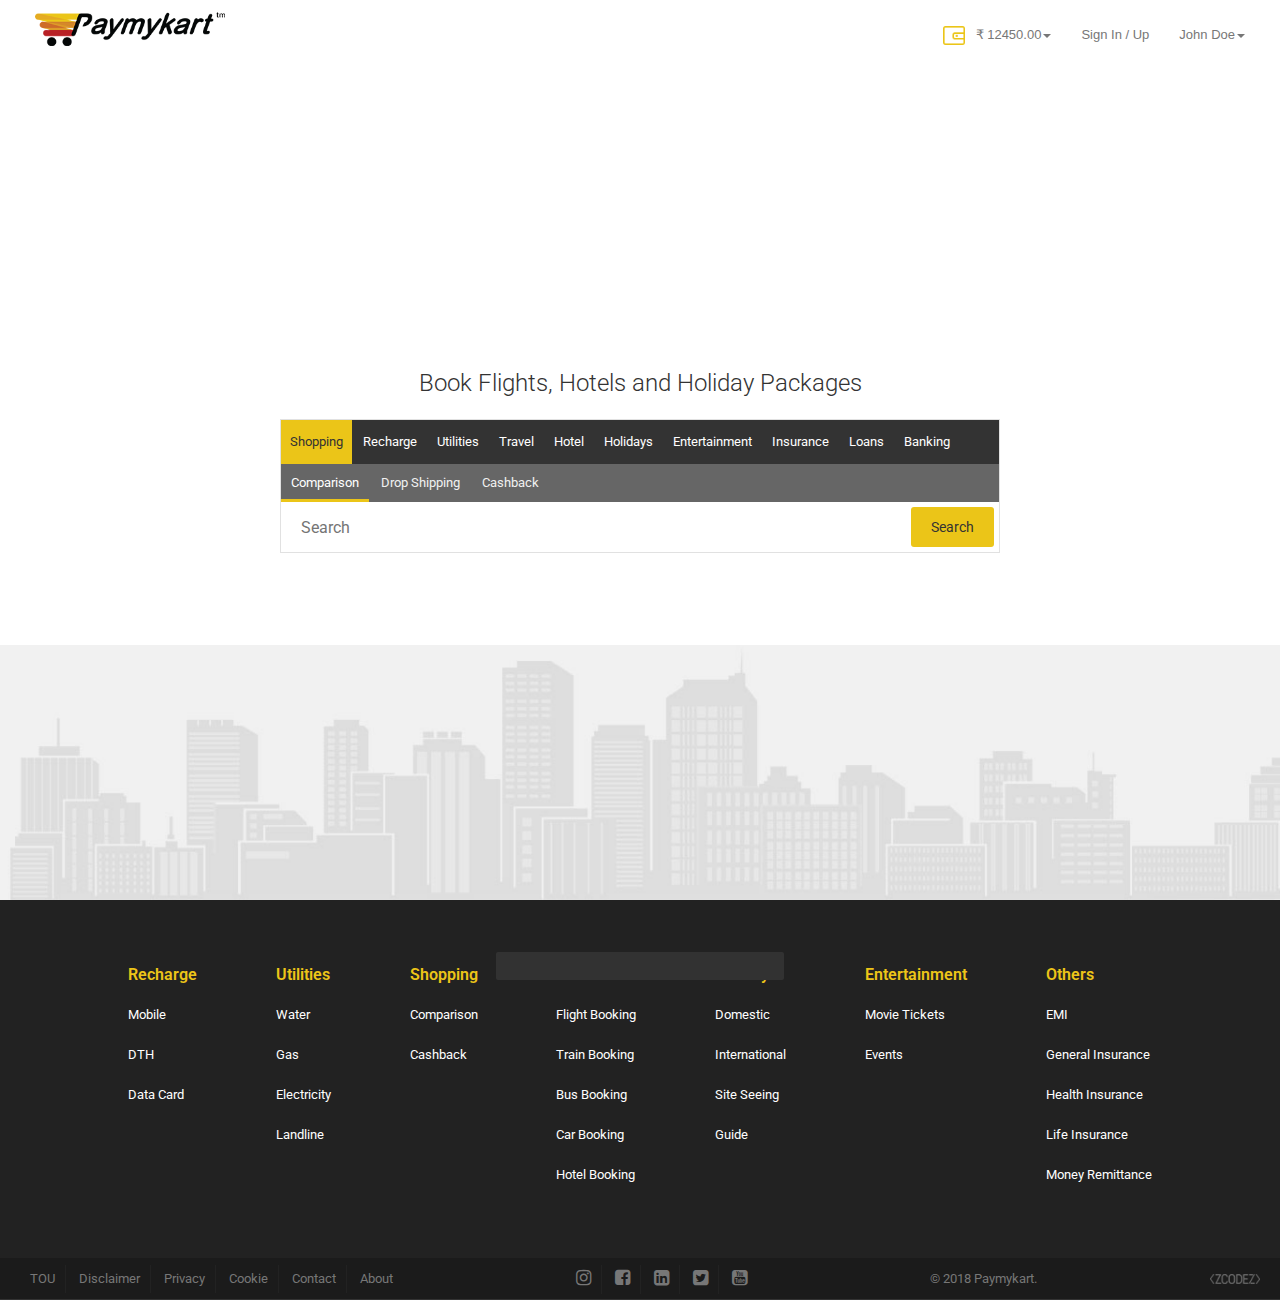
<file: index.html>
<!DOCTYPE html>
<html lang="en">
<head>
<title>PayMyKart</title>
    <meta charset="utf-8">
    <meta http-equiv="X-UA-Compatible" content="IE=edge">
    <meta name="viewport" content="width=device-width, initial-scale=1">
<link href="css/bootstrap.min.css" rel="stylesheet">
<link href="https://fonts.googleapis.com/css?family=Roboto:300,400,500,700,900" rel="stylesheet">
<link rel="icon" href="images/favicon.png" type="image/gif" sizes="16x16">
<link rel="stylesheet" href="font-awesome/css/font-awesome.min.css" />
<link rel="stylesheet" href="css/Google_MDL/material.min.css">
<link rel="stylesheet" href="css/Google_MDL/getmdl-select.min.css">
<link rel="stylesheet" href="css/Google_MDL/mdl_Icons.css" >
<link rel="stylesheet" href="css/pmk_style.css">

<script src="css/Google_MDL/material.min.js"></script>
</head>
<body>
  <nav class="navbar navbar-default navbar-fixed-top">
      <div class="nav_outer">
        <div class="navbar-header">
          <button type="button" class="navbar-toggle collapsed" data-toggle="collapse" data-target="#navbar" aria-expanded="false" aria-controls="navbar">
            <span class="sr-only">Toggle navigation</span>
            <span class="icon-bar"></span>
            <span class="icon-bar"></span>
            <span class="icon-bar"></span>
          </button>
          <a class="navbar-brand flexBox al_cnt" href="index.html"><img src="images/logo.png"></a>
        </div>
        <div id="navbar" class="navbar-collapse collapse">
          <ul class="nav navbar-nav navbar-right nav_rht">
            <li class="dropdown">
              <a href="#" class="dropdown-toggle" data-toggle="dropdown" role="button" aria-haspopup="true" aria-expanded="false"><img src="images/icon_purse.png" width="22">&nbsp;&nbsp;  &#8377; 12450.00<span class="caret"></span></a>
              <ul class="dropdown-menu">
                <li><a data-toggle="modal" data-target="#redeem">Redeem Balance <span>&#8377;500</span></a></li>
                <li><a href="History.html">Current Balance <span>&#8377;500</span></a></li>
                <li><a href="#" data-toggle="modal" data-target="#trans_bank">Add to eWallet</a></li>
              </ul>
            </li>
            <li><a id="login_btn" class="link_tag">Sign In / Up</a></li>
            <li class="dropdown">
              <a href="#" class="dropdown-toggle" data-toggle="dropdown" role="button" aria-haspopup="true" aria-expanded="false">John Doe<span class="caret"></span></a>
              <ul class="dropdown-menu">
                <li><a href="#" data-toggle="modal" data-target="#add_bank">Add/Edit Bank Details</a></li>
                <li><a href="History.html">History</a></li>
                <li><a href="#">Log Out</a></li>
              </ul>
            </li>
          </ul>
        </div><!--/.nav-collapse -->
      </div>
    </nav>
  <div class="big_frame flexBox big_bg">
    <div class="pmk_controller">
      <div class="pmk_title">Book Flights, Hotels and Holiday Packages</div>
      	<div class="upper_tab">
		  <ul class="nav nav-pills">
		    <li class="active"><a data-toggle="pill" href="#pmk_menu_1">Shopping</a></li>
		    <li><a data-toggle="pill" href="#pmk_menu_2">Recharge</a></li>
		    <li><a data-toggle="pill" href="#pmk_menu_3">Utilities</a></li>
		    <li><a data-toggle="pill" href="#pmk_menu_4">Travel</a></li>
		    <li><a data-toggle="pill" href="#pmk_menu_5">Hotel</a></li>
		    <li><a data-toggle="pill" href="#pmk_menu_6">Holidays</a></li>
		    <li><a data-toggle="pill" href="#pmk_menu_7">Entertainment</a></li>
		    <li><a data-toggle="pill" href="#pmk_menu_8">Insurance</a></li>
		    <li><a data-toggle="pill" href="#pmk_menu_9">Loans</a></li>
		    <li><a data-toggle="pill" href="#pmk_menu_10">Banking</a></li>
		  </ul>
		  
		  <div class="tab-content">
		    <div id="pmk_menu_1" class="tab-pane fade in active">
		      <div class="lower_tab">
				  <ul class="nav nav-pills">
				    <li class="active"><a data-toggle="pill" href="#pmk_shop_1">Comparison</a></li>
				    <li><a data-toggle="pill" href="#pmk_shop_2">Drop Shipping</a></li>
				    <li><a data-toggle="pill" href="#pmk_shop_3">Cashback</a></li>
				  </ul>
				  <div class="tab-content">
				    <div id="pmk_shop_1" class="tab-pane fade in active">
				      <div  class="outer_wrap flexBox">
				      	<div class="wid75"><input type="text" name="" class="shop_text" placeholder="Search"></div>
				      	<div class="search_btn flexBox wid25"><button id="demo-show-toast">Search</button></div>
				      </div>
				      
				    </div>
				    <div id="pmk_shop_2" class="tab-pane fade">
				      <div  class="outer_wrap flexBox">
				      	<div class="wid75"><input type="text" name="" class="shop_text" placeholder="Search"></div>
				      	<div class="search_btn flexBox wid25"><button>Search</button></div>
				      </div>
				    </div>
				    <div id="pmk_shop_3" class="tab-pane fade">
				      <div  class="outer_wrap flexBox">
				      	<div class="wid75"><input type="text" name="" class="shop_text" placeholder="Search"></div>
				      	<div class="search_btn flexBox wid25"><button>Search</button></div>
				      </div>
				    </div>
				  </div>
				</div>
		    </div>
		    <div id="pmk_menu_2" class="tab-pane fade">
				<div class="lower_tab">
				  <ul class="nav nav-pills">
				    <li class="active"><a data-toggle="pill" href="#pmk_recharge_1">Mobile</a></li>
				    <li><a data-toggle="pill" href="#pmk_recharge_2">DTH</a></li>
				    <li><a data-toggle="pill" href="#pmk_recharge_3">Datacard</a></li>
				    <li><a data-toggle="pill" href="#pmk_recharge_4">Broadband</a></li>
				  </ul>
				  <div class="tab-content">
				    <div id="pmk_recharge_1" class="tab-pane fade in active">
					    <div class="outer_wrap flexBox">
					    	<div class="wid50 flexBox">
					    		<div class="rech_radio">
									<label class="mdl-radio mdl-js-radio mdl-js-ripple-effect" for="option-3">
									  <input type="radio" id="option-3" class="mdl-radio__button" name="options" value="1" checked>
									  <span class="mdl-radio__label">Prepaid</span>
									</label>
									<label class="mdl-radio mdl-js-radio mdl-js-ripple-effect" for="option-4">
									  <input type="radio" id="option-4" class="mdl-radio__button" name="options" value="2">
									  <span class="mdl-radio__label">Postpaid</span>
									</label>
								</div>
					    	</div>
					    	<div class="wid50">
				    			<div class="mdl-textfield mdl-js-textfield mdl-textfield--floating-label">
					                <input class="mdl-textfield__input" type="text" id="sample3">
					                <label class="mdl-textfield__label" for="sample3">Mobile Number</label>
				              	</div>
					    	</div>
					    	<div class="wid50">
			    				<div class="mdl-textfield mdl-js-textfield mdl-textfield--floating-label">
					                <input class="mdl-textfield__input" type="text" id="sample3">
					                <label class="mdl-textfield__label" for="sample3">Operator</label>
				              	</div>
					    	</div>
					    	<div class="wid50">
					    		<div class="mdl-textfield mdl-js-textfield mdl-textfield--floating-label">
					                <input class="mdl-textfield__input" type="text" id="sample3">
					                <label class="mdl-textfield__label" for="sample3">Amount</label>
					                <button class="plan_buttn" data-toggle="modal" data-target="#plans_pop">Browse Plans</button>
					              </div>
					    	</div>
					    	<div class="rech_btn_holder flexBox js_right auto_rht">
								<button class="rech_btn">Recharge</button>
							</div>
					    </div>
						
				    </div>
				    <div id="pmk_recharge_2" class="tab-pane fade">
				      	<div class="outer_wrap flexBox">
					    	<div class="wid50">
				    			<div class="mdl-textfield mdl-js-textfield mdl-textfield--floating-label">
					                <input class="mdl-textfield__input" type="text" id="sample3">
					                <label class="mdl-textfield__label" for="sample3">Operator</label>
				              	</div>
					    	</div>
					    	<div class="wid50">
			    				<div class="mdl-textfield mdl-js-textfield mdl-textfield--floating-label">
					                <input class="mdl-textfield__input" type="text" id="sample3">
					                <label class="mdl-textfield__label" for="sample3">Customer ID</label>
				              	</div>
					    	</div>
					    	<div class="wid50">
					    		<div class="mdl-textfield mdl-js-textfield mdl-textfield--floating-label">
					                <input class="mdl-textfield__input" type="text" id="sample3">
					                <label class="mdl-textfield__label" for="sample3">Amount</label>
					              </div>
					    	</div>
					    	<div class="rech_btn_holder flexBox js_right auto_rht">
								<button class="rech_btn">Recharge</button>
							</div>
					    </div>
						
				    </div>
				    <div id="pmk_recharge_3" class="tab-pane fade">
				      <div class="outer_wrap flexBox">
					    	<div class="wid50">
				    			<div class="mdl-textfield mdl-js-textfield mdl-textfield--floating-label">
					                <input class="mdl-textfield__input" type="text" id="sample3">
					                <label class="mdl-textfield__label" for="sample3">Mobile Number</label>
				              	</div>
					    	</div>
					    	<div class="wid50">
			    				<div class="mdl-textfield mdl-js-textfield mdl-textfield--floating-label">
					                <input class="mdl-textfield__input" type="text" id="sample3">
					                <label class="mdl-textfield__label" for="sample3">Operator</label>
				              	</div>
					    	</div>
					    	<div class="wid50">
					    		<div class="mdl-textfield mdl-js-textfield mdl-textfield--floating-label">
					                <input class="mdl-textfield__input" type="text" id="sample3">
					                <label class="mdl-textfield__label" for="sample3">Amount</label>
					              </div>
					    	</div>
					    	<div class="rech_btn_holder flexBox js_right auto_rht">
								<button class="rech_btn">Recharge</button>
							</div>
					    </div>
				    </div>
				    <div id="pmk_recharge_4" class="tab-pane fade">
				      <div class="outer_wrap flexBox">
					    	<div class="wid50">
				    			<div class="mdl-textfield mdl-js-textfield mdl-textfield--floating-label">
					                <input class="mdl-textfield__input" type="text" id="sample3">
					                <label class="mdl-textfield__label" for="sample3">Mobile Number</label>
				              	</div>
					    	</div>
					    	<div class="wid50">
			    				<div class="mdl-textfield mdl-js-textfield mdl-textfield--floating-label">
					                <input class="mdl-textfield__input" type="text" id="sample3">
					                <label class="mdl-textfield__label" for="sample3">Operator</label>
				              	</div>
					    	</div>
					    	<div class="wid50">
					    		<div class="mdl-textfield mdl-js-textfield mdl-textfield--floating-label">
					                <input class="mdl-textfield__input" type="text" id="sample3">
					                <label class="mdl-textfield__label" for="sample3">Amount</label>
					              </div>
					    	</div>
					    	<div class="rech_btn_holder flexBox js_right auto_rht">
								<button class="rech_btn">Recharge</button>
							</div>
					    </div>
						
				    </div>
				  </div>
				</div>
		    </div>
		    <div id="pmk_menu_3" class="tab-pane fade">
		      <div class="lower_tab">
				  <ul class="nav nav-pills">
				    <li class="active"><a data-toggle="pill" href="#pmk_utility_1">Water</a></li>
				    <li><a data-toggle="pill" href="#pmk_utility_2">Gas</a></li>
				    <li><a data-toggle="pill" href="#pmk_utility_3">Electricity</a></li>
				    <li><a data-toggle="pill" href="#pmk_utility_4">Landline</a></li>
				  </ul>
				  <div class="tab-content">
				    <div id="pmk_utility_1" class="tab-pane fade in active">
						<div class="outer_wrap flexBox">
							<div class="wid50">
								<div class="mdl-textfield mdl-js-textfield mdl-textfield--floating-label">
						            <input class="mdl-textfield__input" type="text" id="sample3">
						            <label class="mdl-textfield__label" for="sample3">Board</label>
						      	</div>
							</div>
							<div class="rech_btn_holder flexBox js_right auto_rht">
								<button class="rech_btn">Pay</button>
							</div>
						</div>
						
				    </div>
				    <div id="pmk_utility_2" class="tab-pane fade">
				      <div class="outer_wrap flexBox">
							<div class="wid50">
								<div class="mdl-textfield mdl-js-textfield mdl-textfield--floating-label">
						            <input class="mdl-textfield__input" type="text" id="sample3">
						            <label class="mdl-textfield__label" for="sample3">Gas Provider</label>
						      	</div>
							</div>
							<div class="rech_btn_holder flexBox js_right auto_rht">
								<button class="rech_btn">Pay</button>
							</div>
						</div>
						
				    </div>
				    <div id="pmk_utility_3" class="tab-pane fade">
				    	<div class="outer_wrap flexBox">
					    	<div class="wid50">
				    			<div class="mdl-textfield mdl-js-textfield mdl-textfield--floating-label">
					                <input class="mdl-textfield__input" type="text" id="sample3">
					                <label class="mdl-textfield__label" for="sample3">Board</label>
				              	</div>
					    	</div>
					    	<div class="rech_btn_holder flexBox js_right auto_rht">
								<button class="rech_btn">Pay</button>
							</div>
						</div>
				    </div>
				    <div id="pmk_utility_4" class="tab-pane fade">
						<div class="outer_wrap flexBox">
							<div class="wid50">
								<div class="mdl-textfield mdl-js-textfield mdl-textfield--floating-label">
							        <input class="mdl-textfield__input" type="text" id="sample3">
							        <label class="mdl-textfield__label" for="sample3">Operator</label>
							  	</div>
							</div>
							<div class="rech_btn_holder flexBox js_right auto_rht">
								<button class="rech_btn">Pay</button>
							</div>
						</div>
				    </div>
				  </div>
				</div>
		    </div>
		    <div id="pmk_menu_4" class="tab-pane fade">
		      <div class="lower_tab">
				  <ul class="nav nav-pills">
				    <li class="active"><a data-toggle="pill" href="#pmk_travel_1">Flight Booking</a></li>
				    <li><a data-toggle="pill" href="#pmk_travel_2">Train Booking</a></li>
				    <li><a data-toggle="pill" href="#pmk_travel_3">Bus Booking</a></li>
				    <li><a data-toggle="pill" href="#pmk_travel_4">Car Booking</a></li>
				  </ul>
				  <div class="tab-content">
				    <div id="pmk_travel_1" class="tab-pane fade in active">
				      <!--ADD CONTENT HERE-->
				    </div>
				    <div id="pmk_travel_2" class="tab-pane fade">
				      <!--ADD CONTENT HERE-->
				    </div>
				    <div id="pmk_travel_3" class="tab-pane fade">
				      <!--ADD CONTENT HERE-->
				    </div>
				    <div id="pmk_travel_4" class="tab-pane fade">
				      <!--ADD CONTENT HERE-->
				    </div>
				  </div>
				</div>
		    </div>
		    <div id="pmk_menu_5" class="tab-pane fade">
		      <h5><img src="images/No_Service.gif"> Service Coming Soon</h5> 	
		      <!--<div class="lower_tab">
				  <ul class="nav nav-pills">
				    <li class="active"><a data-toggle="pill" href="#pmk_hotel_1">Hotel</a></li>
				    <li><a data-toggle="pill" href="#pmk_hotel_2">Menu 1</a></li>
				    <li><a data-toggle="pill" href="#pmk_hotel_3">Menu 2</a></li>
				    <li><a data-toggle="pill" href="#pmk_hotel_4">Menu 3</a></li>
				  </ul>
				  <div class="tab-content">
				    <div id="pmk_hotel_1" class="tab-pane fade in active">
				    </div>
				    <div id="pmk_hotel_2" class="tab-pane fade">
				    </div>
				    <div id="pmk_hotel_3" class="tab-pane fade">
				    </div>
				    <div id="pmk_hotel_4" class="tab-pane fade">
				    </div>
				  </div>
				</div>-->
		    </div>
		    <div id="pmk_menu_6" class="tab-pane fade">
		      <h5><img src="images/No_Service.gif"> Service Coming Soon</h5>
		      <!--<div class="lower_tab">
				  <ul class="nav nav-pills">
				    <li class="active"><a data-toggle="pill" href="#pmk_holiday_1">Holiday</a></li>
				    <li><a data-toggle="pill" href="#pmk_holiday_2">Menu 1</a></li>
				    <li><a data-toggle="pill" href="#pmk_holiday_3">Menu 2</a></li>
				    <li><a data-toggle="pill" href="#pmk_holiday_4">Menu 3</a></li>
				  </ul>
				  <div class="tab-content">
				    <div id="pmk_holiday_1" class="tab-pane fade in active">
				    </div>
				    <div id="pmk_holiday_2" class="tab-pane fade">
				    </div>
				    <div id="pmk_holiday_3" class="tab-pane fade">
				    </div>
				    <div id="pmk_holiday_4" class="tab-pane fade">
				    </div>
				  </div>
				</div>-->
		    </div>
		    <div id="pmk_menu_7" class="tab-pane fade">
		      <h5><img src="images/No_Service.gif"> Service Coming Soon</h5>
		      <!--<div class="lower_tab">
				  <ul class="nav nav-pills">
				    <li class="active"><a data-toggle="pill" href="#pmk_enter_1">Entertainment</a></li>
				    <li><a data-toggle="pill" href="#pmk_enter_2">Menu 1</a></li>
				    <li><a data-toggle="pill" href="#pmk_enter_3">Menu 2</a></li>
				    <li><a data-toggle="pill" href="#pmk_enter_4">Menu 3</a></li>
				  </ul>
				  <div class="tab-content">
				    <div id="pmk_enter_1" class="tab-pane fade in active">
				    </div>
				    <div id="pmk_enter_2" class="tab-pane fade">
				    </div>
				    <div id="pmk_enter_3" class="tab-pane fade">
				    </div>
				    <div id="pmk_enter_4" class="tab-pane fade">
				    </div>
				  </div>
				</div>-->
		    </div>
		    <div id="pmk_menu_8" class="tab-pane fade">
		      <h5><img src="images/No_Service.gif"> Service Coming Soon</h5>
		      <!--<div class="lower_tab">
				  <ul class="nav nav-pills">
				    <li class="active"><a data-toggle="pill" href="#pmk_insur_1">Insurance</a></li>
				    <li><a data-toggle="pill" href="#pmk_insur_2">Menu 1</a></li>
				    <li><a data-toggle="pill" href="#pmk_insur_3">Menu 2</a></li>
				    <li><a data-toggle="pill" href="#pmk_insur_4">Menu 3</a></li>
				  </ul>
				  <div class="tab-content">
				    <div id="pmk_insur_1" class="tab-pane fade in active">
				    </div>
				    <div id="pmk_insur_2" class="tab-pane fade">
				    </div>
				    <div id="pmk_insur_3" class="tab-pane fade">
				    </div>
				    <div id="pmk_insur_4" class="tab-pane fade">
				    </div>
				  </div>
				</div>-->
		    </div>
		    <div id="pmk_menu_9" class="tab-pane fade">
		      <h5><img src="images/No_Service.gif"> Service Coming Soon</h5>
		      <!--<div class="lower_tab">
				  <ul class="nav nav-pills">
				    <li class="active"><a data-toggle="pill" href="#pmk_loan_1">Loan</a></li>
				    <li><a data-toggle="pill" href="#pmk_loan_2">Menu 1</a></li>
				    <li><a data-toggle="pill" href="#pmk_loan_3">Menu 2</a></li>
				    <li><a data-toggle="pill" href="#pmk_loan_4">Menu 3</a></li>
				  </ul>
				  <div class="tab-content">
				    <div id="pmk_loan_1" class="tab-pane fade in active">
				    </div>
				    <div id="pmk_loan_2" class="tab-pane fade">
				    </div>
				    <div id="pmk_loan_3" class="tab-pane fade">
				    </div>
				    <div id="pmk_loan_4" class="tab-pane fade">
				    </div>
				  </div>
				</div>-->
		    </div>
		    <div id="pmk_menu_10" class="tab-pane fade">
		      <h5><img src="images/No_Service.gif"> Service Coming Soon</h5>
		      <!--<div class="lower_tab">
				  <ul class="nav nav-pills">
				    <li class="active"><a data-toggle="pill" href="#pmk_bank_1">Bank</a></li>
				    <li><a data-toggle="pill" href="#pmk_bank_2">Menu 1</a></li>
				    <li><a data-toggle="pill" href="#pmk_bank_3">Menu 2</a></li>
				    <li><a data-toggle="pill" href="#pmk_bank_4">Menu 3</a></li>
				  </ul>
				  <div class="tab-content">
				    <div id="pmk_bank_1" class="tab-pane fade in active">
				    </div>
				    <div id="pmk_bank_2" class="tab-pane fade">
				    </div>
				    <div id="pmk_bank_3" class="tab-pane fade">
				    </div>
				    <div id="pmk_bank_4" class="tab-pane fade">
				    </div>
				  </div>
				</div>-->
		    </div>
		  </div>
		</div>
    </div>
  </div> 
  <div class="listing_box">
  	<div class="itemLister">
  		
  	</div>
	<div class="foot_link_holder flexBox">
		<div class="footContainer flexBox">
			<div>
				<div class="foot_header">Recharge</div>
				<div class="foot_links">
				<a href="">Mobile</a>
				<a href="">DTH</a>
				<a href="">Data Card</a>
				</div>
			</div>
			<div>
				<div class="foot_header">Utilities</div>
				<div class="foot_links">
				<a href="">Water</a>
				<a href="">Gas</a>
				<a href="">Electricity</a>
				<a href="">Landline</a>
				</div>
			</div>
			<div>
				<div class="foot_header">Shopping</div>
				<div class="foot_links">
				<a href="">Comparison</a>
				<a href="">Cashback</a>
				</div>
			</div>
			<div>
				<div class="foot_header">Travel</div>
				<div class="foot_links">
				<a href="">Flight Booking</a>
				<a href="">Train Booking</a>
				<a href="">Bus Booking</a>
				<a href="">Car Booking</a>
				<a href="">Hotel Booking</a>
				</div>
			</div>
			<div>
				<div class="foot_header">Holidays</div>
				<div class="foot_links">
				<a href="">Domestic</a>
				<a href="">International</a>
				<a href="">Site Seeing</a>
				<a href="">Guide</a>
				</div>
			</div>
			<div>
				<div class="foot_header">Entertainment</div>
				<div class="foot_links">
				<a href="">Movie Tickets</a>
				<a href="">Events</a>
				</div>
			</div>
			<div>
				<div class="foot_header">Others</div>
				<div class="foot_links">
				<a href="">EMI</a>
				<a href="">General Insurance</a>
				<a href="">Health Insurance</a>
				<a href="">Life Insurance</a>
				<a href="">Money Remittance</a>
				</div>
			</div>
		</div>
		<div class="footer_pmk">
		  	<div class="footer_out flexBox al_cnt">
		  		<div>
		  			<a href="#" data-toggle="modal" data-target="#tou_content">TOU</a>
		  			<a href="#">Disclaimer</a>
		  			<a href="#" data-toggle="modal" data-target="#pvpolicy_content">Privacy</a>
		  			<a href="#" data-toggle="modal" data-target="#cookie_content">Cookie</a>
		  			<a href="#">Contact</a>
		  			<a href="#">About</a>
		  		</div>
		  		<div>
		  			<a href="#" title="Instagram"><i class="fa fa-instagram" aria-hidden="true"></i></a>
		  			<a href="#" title="Facebook"><i class="fa fa-facebook-square" aria-hidden="true"></i></a>
		  			<a href="#" title="LinkedIn"><i class="fa fa-linkedin-square" aria-hidden="true"></i></a>
				  	<a href="#" title="Twitter"><i class="fa fa-twitter-square" aria-hidden="true"></i></a>
				  	<a href="#" title="Youtube"><i class="fa fa-youtube-square" aria-hidden="true"></i></a>
		  		</div>
		  		<div>
		  			<a>© 2018 Paymykart.</a>
		  		</div>
		  		<div>
		 			<a href="#" class="code_logo"></a>
		  		</div>
		  	</div>
		  </div>
	</div>

  </div><!--second section closing-->

  
  <div class="bottom_graphix"><img src="images/grey_bg.jpg"></div>





  <!-- Pop Ups-->
  <div class="hidn" id="pop_login">
 <div class="pop_bgd flexBox">
  <div class="forClick"></div>
  <div class="login_box flexBox">
    <div class="login_container">
      <div class="login_title">Log In</div>
      <div class="login_field">
        <div class="mdl-textfield mdl-js-textfield mdl-textfield--floating-label">
          <input class="mdl-textfield__input" type="text" id="sample3">
          <label class="mdl-textfield__label" for="sample3">Username</label>
          <span class="invlidField">* Password Required</span>
        </div>
        <i class="fa fa-user"></i>
      </div>
      <div class="login_field">
        <div class="mdl-textfield mdl-js-textfield mdl-textfield--floating-label">
          <input class="mdl-textfield__input" type="password" id="sample3">
          <label class="mdl-textfield__label" for="sample3">Password</label>
          <span class="invlidField">* Password Required</span>
        </div>
        <i class="fa fa-lock"></i>
      </div>
      <div class="log_reminder">
        <label class="mdl-checkbox mdl-js-checkbox mdl-js-ripple-effect" for="checkbox-1">
          <input type="checkbox" id="checkbox-1" class="mdl-checkbox__input">
          <span class="mdl-checkbox__label">Remember Me</span>
          <a href="#">Forgot Password?</a>
        </label>
      </div>
      <div class="log_btn_holder">
        <button>Login</button>
      </div>
      <div class="log_seperatr">
      	<label>or</label>
      	<span class="log_hover_line"></span>
      </div>
      <div class="extLogin">
      	<button class="fb_log1"></button>
      	<button class="google_log1"></button>
      </div>
    </div>

    <div class="reg_board flexBox">
      If you are a new user or like to join
      <div class="reg_btn_holder">
        <button id="reg_btn">Register</button>
      </div> 
    </div>
  </div>
</div> 
</div>
<div class="hidn" id="pop_register">
  <div class="pop_bgd flexBox">
    <div class="forClick"></div>
    <div class="login_box flexBox">
      <div class="login_container">
        <div class="login_title">Register</div>
        <div class="login_field">
          <div class="mdl-textfield mdl-js-textfield mdl-textfield--floating-label">
            <input class="mdl-textfield__input" type="text" id="sample3">
            <label class="mdl-textfield__label" for="sample3">First Name</label>
          </div>
        </div>
        <div class="login_field">
          <div class="mdl-textfield mdl-js-textfield mdl-textfield--floating-label">
            <input class="mdl-textfield__input" type="text" id="sample3">
            <label class="mdl-textfield__label" for="sample3">Last Name</label>
          </div>
        </div>
        <div class="login_field">
          <div class="mdl-textfield mdl-js-textfield mdl-textfield--floating-label">
            <input class="mdl-textfield__input" type="text" id="sample3">
            <label class="mdl-textfield__label" for="sample3">Email/Mobile Number</label>
          </div>
        </div>
        <div class="login_field">
          <div class="mdl-textfield mdl-js-textfield mdl-textfield--floating-label">
            <input class="mdl-textfield__input" type="password" id="sample3">
            <label class="mdl-textfield__label" for="sample3">Password</label>
          </div>
        </div>
        <div class="login_field">
          <div class="mdl-textfield mdl-js-textfield mdl-textfield--floating-label">
            <input class="mdl-textfield__input" type="password" id="sample3">
            <label class="mdl-textfield__label" for="sample3">Confirm Password</label>
          </div>
        </div>
        <div class="log_btn_holder">
          <button>Submit</button>
        </div>
      </div>
      
    </div>
  </div>
</div>
<div class="pop_closer" id="popClose">
  <img src="images/close_button.png">
</div>



<div class="modal fade pmk_modal" id="plans_pop" role="dialog">
    <div class="modal-dialog modal-lg">
    
      <!-- Modal content-->
      <div class="modal-content">
        <div class="modal-header">
          <button type="button" class="close" data-dismiss="modal">&times;</button>
          <h4 class="modal-title">BSNL - Kerala Plans</h4>
        </div>
        <div class="modal-body">
          <ul class="nav nav-tabs">
		    <li class="active"><a data-toggle="tab" href="#home">Popular Plans</a></li>
		    <li><a data-toggle="tab" href="#menu1">Full Talktime</a></li>
		    <li><a data-toggle="tab" href="#menu2">3G/4G Data</a></li>
		    <li><a data-toggle="tab" href="#menu3">2G Data</a></li>
		  </ul>

		  <div class="tab-content">
		    <div id="home" class="tab-pane fade in active">
		      <h3>Popular Plans</h3>
		      <p>Lorem ipsum dolor sit amet, consectetur adipisicing elit, sed do eiusmod tempor incididunt ut labore et dolore magna aliqua.</p>
		    </div>
		    <div id="menu1" class="tab-pane fade">
		      <h3>Full Talktime</h3>
		      <p>Ut enim ad minim veniam, quis nostrud exercitation ullamco laboris nisi ut aliquip ex ea commodo consequat.</p>
		    </div>
		    <div id="menu2" class="tab-pane fade">
		      <h3>3G/4G Data</h3>
		      <p>Sed ut perspiciatis unde omnis iste natus error sit voluptatem accusantium doloremque laudantium, totam rem aperiam.</p>
		    </div>
		    <div id="menu3" class="tab-pane fade">
		      <h3>2G Data</h3>
		      <p>Eaque ipsa quae ab illo inventore veritatis et quasi architecto beatae vitae dicta sunt explicabo.</p>
		    </div>
		  </div>
        </div>
        <div class="modal-footer">
          <button type="button" class="btn btn-default" data-dismiss="modal">Close</button>
        </div>
      </div>
      
    </div>
  </div>

  <div class="modal fade pmk_modal" id="trans_bank" role="dialog">
    <div class="modal-dialog modal-lg">
    
      <!-- Modal content-->
      <div class="modal-content">
        <div class="modal-header">
          <button type="button" class="close" data-dismiss="modal">&times;</button>
          <h5 class="modal-title">Add Your Bank Details</h5>
        </div>
        <div class="modal-body">
          <div class="container-fliud">
          	<div class="row">
				<div class="col-sm-4">
					<div class="mdl-textfield mdl-js-textfield mdl-textfield--floating-label">
						<input class="mdl-textfield__input" type="text" id="sample3">
						<label class="mdl-textfield__label" for="sample3">Name on the Bank</label>
					</div>
				</div>
				<div class="col-sm-4">
					<div class="mdl-textfield mdl-js-textfield getmdl-select">
				        <input type="text" value="" class="mdl-textfield__input" id="bankName" readonly>
				        <input type="hidden" value="" name="bankName">
				        <i class="mdl-icon-toggle__label material-icons">keyboard_arrow_down</i>
				        <label for="bankName" class="mdl-textfield__label">Select Bank</label>
				        <ul for="bankName" class="mdl-menu mdl-menu--bottom-left mdl-js-menu">
				            <li class="mdl-menu__item" data-val="ICICI">ICICI</li>
				            <li class="mdl-menu__item" data-val="Federal Bank">Federal Bank</li>
				            <li class="mdl-menu__item" data-val="SBI">SBI</li>
				        </ul>
				    </div>
				</div>
				<div class="col-sm-4">
					<div class="mdl-textfield mdl-js-textfield mdl-textfield--floating-label">
						<input class="mdl-textfield__input" type="text" id="sample3">
						<label class="mdl-textfield__label" for="sample3">IFSC Code</label>
					</div>
				</div>
			</div>
			<div class="row">
				<div class="col-sm-4">
					<div class="mdl-textfield mdl-js-textfield mdl-textfield--floating-label">
						<input class="mdl-textfield__input" type="text" id="sample3">
						<label class="mdl-textfield__label" for="sample3">Account Number</label>
					</div>
				</div>
				<div class="col-sm-4">
					<div class="mdl-textfield mdl-js-textfield mdl-textfield--floating-label">
						<input class="mdl-textfield__input" type="password" id="sample3">
						<label class="mdl-textfield__label" for="sample3">Confirm Account Number</label>
					</div>
				</div>
				<div class="col-sm-4">
					
				</div>
			</div>
          </div>
        </div>
        <div class="modal-footer">
          <button type="button" class="btn btn-default" data-dismiss="modal">Cancel</button>
          <button type="button" class="btn btn-success" data-dismiss="modal">Submit</button>
        </div>
      </div>
      
    </div>
  </div>

  <div class="modal fade pmk_modal" id="redeem" role="dialog">
    <div class="modal-dialog">
    
      <!-- Modal content-->
      <div class="modal-content">
        <div class="modal-header">
          <button type="button" class="close" data-dismiss="modal">&times;</button>
          <h5 class="modal-title">Redeem Rewards</h5>
        </div>
        <div class="modal-body">
          <div class="container-fliud">
          	<div class="row">
				<div class="col-sm-6">
					<div class="mdl-textfield mdl-js-textfield mdl-textfield--floating-label">
						<input class="mdl-textfield__input" type="text" id="sample3" placeholder="5000" disabled="">
						<label class="mdl-textfield__label" for="sample3">Redeemable Amount</label>
					</div>
				</div>
				<div class="col-sm-6">
					<div class="mdl-textfield mdl-js-textfield mdl-textfield--floating-label">
						<input class="mdl-textfield__input" type="text" id="sample3" placeholder="5000">
						<label class="mdl-textfield__label" for="sample3">Desired Amount</label>
					</div>
				</div>
			</div>
			
          </div>
        </div>
        <div class="modal-footer">
          <button type="button" class="btn btn-default" data-dismiss="modal">Cancel</button>
          <button type="button" class="btn btn-success" data-dismiss="modal">Submit</button>
        </div>
      </div>
      
    </div>
  </div>


  <div class="modal fade pmk_modal" id="add_bank" role="dialog">
    <div class="modal-dialog modal-lg">
    
      <!-- Modal content-->
      <div class="modal-content">
        <div class="modal-header">
          <button type="button" class="close" data-dismiss="modal">&times;</button>
          <h5 class="modal-title">Add Your Bank Details</h5>
        </div>
        <div class="modal-body">
          <div class="container-fliud">
          	<div class="row">
				<div class="col-sm-4">
					<div class="mdl-textfield mdl-js-textfield mdl-textfield--floating-label">
						<input class="mdl-textfield__input" type="text" id="sample3">
						<label class="mdl-textfield__label" for="sample3">Name on the Bank</label>
					</div>
				</div>
				<div class="col-sm-4">
					<div class="mdl-textfield mdl-js-textfield getmdl-select">
				        <input type="text" value="" class="mdl-textfield__input" id="bankName" readonly>
				        <input type="hidden" value="" name="bankName">
				        <i class="mdl-icon-toggle__label material-icons">keyboard_arrow_down</i>
				        <label for="bankName" class="mdl-textfield__label">Select Bank</label>
				        <ul for="bankName" class="mdl-menu mdl-menu--bottom-left mdl-js-menu">
				            <li class="mdl-menu__item" data-val="ICICI">ICICI</li>
				            <li class="mdl-menu__item" data-val="Federal Bank">Federal Bank</li>
				            <li class="mdl-menu__item" data-val="SBI">SBI</li>
				        </ul>
				    </div>
				</div>
				<div class="col-sm-4">
					<div class="mdl-textfield mdl-js-textfield mdl-textfield--floating-label">
						<input class="mdl-textfield__input" type="text" id="sample3">
						<label class="mdl-textfield__label" for="sample3">IFSC Code</label>
					</div>
				</div>
			</div>
			<div class="row">
				<div class="col-sm-4">
					<div class="mdl-textfield mdl-js-textfield mdl-textfield--floating-label">
						<input class="mdl-textfield__input" type="text" id="sample3">
						<label class="mdl-textfield__label" for="sample3">Account Number</label>
					</div>
				</div>
				<div class="col-sm-4">
					<div class="mdl-textfield mdl-js-textfield mdl-textfield--floating-label">
						<input class="mdl-textfield__input" type="password" id="sample3">
						<label class="mdl-textfield__label" for="sample3">Confirm Account Number</label>
					</div>
				</div>
				<div class="col-sm-4">
					
				</div>
			</div>
          </div>
        </div>
        <div class="modal-footer">
          <button type="button" class="btn btn-success pull-left" data-dismiss="modal">Add Another Account</button>
          <button type="button" class="btn btn-default" data-dismiss="modal">Cancel</button>
          <button type="button" class="btn btn-success" data-dismiss="modal">Submit</button>
        </div>
      </div>
      
    </div>
  </div>
  <!-- Terms of use -->
  <div class="modal fade pmk_modal" id="tou_content" role="dialog">
    <div class="modal-dialog modal-lg">
    
      <!-- Modal content-->
      <div class="modal-content">
        <div class="modal-header">
          <button type="button" class="close" data-dismiss="modal">&times;</button>
          <h5 class="modal-title">TERMS OF USE</h5>
        </div>
        <div class="modal-body">
          <div class="container-fliud">
          	<div class="terms_content">
          		<ul class="alpha_list">
          			<li>This document is an electronic record in terms of Information Technology Act, 2000 and rules there under as applicable and the amended provisions pertaining to electronic records in various statutes as amended by the Information Technology Act, 2000. This electronic record is generated by a computer system and does not require any physical or digital signatures. </li>
          			<li>This document is published in accordance with the provisions of Rule 3 (1) of the Information Technology (Intermediaries guidelines) Rules, 2011 that require publishing the rules and regulations, privacy policy and Terms of Use for access or usage of services provided by PayMyKart through the website (www.mysmartprice.com, m.mysmartprice.com, browser add-on) or mobile application PayMyKart.</li>
          			<li>The domain names www.paymykart.com, Browser Add-on ("Website"), and the Mobile Application named PayMyKart (“Application”) are owned and operated by PayMyKart Private Limited (“Company”) a Private Company limited by shares, incorporated under the provisions of the Companies Act, 1956 and having its registered office at Carmel Global Academy Center, Behind KSRTC Depot, Angamaly, Ernakulam – 680302, Kerala, India where such expression shall, unless repugnant to the context thereof, be deemed to include its respective representatives, administrators, employees, directors, officers, agents and their successors and assigns.</li>
          			<li>For the purpose of these Terms of Use (“Terms”), wherever the context so requires, i) The term ‘You’ & ‘User’ shall mean any legal person or entity accessing or using the services provided on this Website/ Application, who is competent to enter into binding contracts, as per the provisions of the Indian Contract Act, 1872; ii) The terms ‘We’, ‘Us’ & ‘Our’ shall mean the Website / Application and/or the Company, as the context so requires. iii) The term ‘Service’ or ‘the Service’ means the price comparison, product discovery platform, affiliate and advertising services provided by PayMyKart, otherwise expressly stated. iv) The terms ‘Party’ & ‘Parties’ shall respectively be used to refer to the User and the Company individually and collectively, as the context so 2 requires.</li>
          			<li>The headings of each section in these Terms are only for the purpose of organizing the various provisions under these Terms in an orderly manner, and shall not be used by either Party to interpret the provisions contained herein in any manner. Further, it is specifically agreed to by the Parties that the headings shall have no legal or contractual value.</li>
          			<li>The use of the Website/ Application by the User is solely governed by these Terms as well as the Privacy Policy (“Policy”, available at www.mysmartprice.com/privacy.html), and any modifications or amendments made thereto by the Company from time to time, at its sole discretion. Visiting the home page of the Website/ Application and/or using any of the services provided on the Website/ Application shall be deemed to signify the User’s unequivocal acceptance of these Terms and the aforementioned Policy, and the User expressly agrees to be bound by the same. The User expressly agrees and acknowledges that the Terms and Policy are co-terminus, and that expiry / termination of either one will lead to the termination of the other, save as provided in Section 3 hereunder.</li>
          			<li>The User unequivocally agrees that these Terms and the aforementioned Policy constitute a legally binding agreement between the User and the Company, and that the User shall be subject to the rules, guidelines, policies, terms, and conditions applicable to any service that is provided by the Website / Application, and that the same shall be deemed to be incorporated into these Terms, and shall be treated as part and parcel of the same. The User acknowledges and agrees that no signature or express act is required to make these Terms and the Policy binding on the User, and that the User’s act of visiting any part of the Website / Application constitutes the User’s full and final acceptance of these Terms and the aforementioned Policy.</li>
          			<li>The Company reserves the sole and exclusive right to amend or modify these Terms and the aforementioned Policy without any prior permission or intimation to the User, and the User expressly agrees that any such amendments or modifications shall come into effect immediately. The User has a duty to periodically check the terms and stay updated on its requirements. If the User continues to use the 3 Website/ Application following such a change, the User will be deemed to have consented to any and all amendments / modifications made to the Terms and the aforementioned Policy. In so far as the User complies with these Terms and the aforementioned Policy, he/she is granted a personal, non-exclusive, nontransferable, revocable, limited privilege to enter and use the Website/ Application.</li>
          		</ul>
          		<h4>Platform</h4>
          		<p>
          			PayMyKart is an online products and services comparison platform which lets you discover the best products at best prices across a wide array of categories that include Mobiles, Electronics, Computers, Fashion and Lifestyle, Cameras, Books, Appliances and Personal Care, with the goal of creating the best online shopping research and discovery destination. We would also provide this platform for products and services beyond the categories listed above as deemed relevant for the Users. PayMyKart’s price comparison engine enables you in finding the best price, as well as deals and offers from all major e-commerce stores in globally. PayMyKart acts as online platform for You to find and transact with registered members of the Website/ Application ("Members"), other non-registered users and buyers or sellers (collectively the "Users") showing products or services or otherwise associated with the Service. PayMyKart DOES NOT SELL ANY PRODUCTS OR PROVIDE ANY SERVICES (EXCEPT ‘THE SERVICE’ AS DEFINED IN 1(d)(iii) ABOVE) AND IS NOT A PARTY TO ANY TRANSACTION YOU MAY MAKE WITH ANY MEMBER / USERS.
          		</p>
          		<h4>Membership and registration</h4>
          		<p>To fully avail the services of the Website and Application, registration is required. Membership of this Website and Application is available to all, barring those “Incompetent to Contract” which inter alia include insolvents. PayMyKart Pvt. Ltd. reserves the right to terminate Your account on knowledge of You not being competent to use the services and having registered on the Website or Application or availing any of its services. Further, at any time during Your use of this Website or Application, including but not limited to the time of registration, You are solely responsible for protecting the confidentiality of Your username and password, and any activity under the account shall be deemed to have been done by You. In the case that You provide Us with false and/or inaccurate details or the Company has reason to believe You have done so, We hold the right to permanently suspend Your account.</p>
          		<h4>Eligibility</h4>
          		<p>The User represents and warrants that he/she is competent and eligible to enter into legally binding agreements and that he/she has the requisite authority to bind himself/herself to these Terms and the aforementioned Policy, as determined solely by the provisions of the Indian Contract Act, 1872. The User may not use this Website / Application if he/she is not competent to contract under the Indian Contract Act, 1872, or is disqualified from doing so by any other applicable law, rule or regulation currently in force.</p>
          		<h4>INTELLECTUAL PROPERTY RIGHTS</h4>
          		<p>All content on this Website is either our exclusive property or that of our licensors. All the software, text, images, graphics, logos, trademarks, video and audio used on this Website belongs to us or our licensors. No material from this Website shall be copied, modified, reproduced, republished, uploaded, transmitted, posted or distributed in any form without our prior written permission. Unauthorized use of the content or materials appearing on this Website may violate copyright, trademark and other applicable laws, and could result in criminal or civil penalties. The trademark and logo displayed on the Website Paymykart is the property of ZCODEZ Technologies Private Limited. Our trademark or logo shall not be used in any manner without our prior written consent. No permission or license (whether express or implied) is hereby granted regarding the use of any such trademarks, get-up, product names, logos or titles, and such use may constitute infringement of the holder's rights. All rights not expressly granted herein are reserved.</p>
          		<h4>SECURITY RULES</h4>
          		<p>You shall ensure that the security of the Website is not violated, harmed or compromised in any manner including by (i) accessing data not intended for you or logging into a server or account which you are not authorized to access, (ii) attempting to probe, scan or test the vulnerability of a system or network or to breach security or authentication measures without proper authorization, (iii) attempt to interfere with the service, host or network, including without limitation, via means of submitting a virus to the Website, overloading, flooding or crashing the Website, (iv) sending unsolicited electronic emails, including promotions or advertising of products or services.</p>
          		<p>Violation of any system or network security may result in civil or criminal liability. We shall have the right to investigate such occurrences involving violations and will have the right to involve and cooperate with law enforcement agencies in prosecuting you if you are involved in such violations.</p>
          		<h4>WARRANTIES</h4>
          		<p>We do not make any warranties, express or implied, including, without limitation, those of merchantability and fitness for a particular purpose, with respect to any information, data, statements or products made available on the Website. We may change or discontinue any aspect of the Website at any time, including, its content or features.</p>
          		<p>The Website, and all content, material, information, software, products and services provided on the Website, are provided on an "as is" and "as available" basis. We expressly disclaim all warranties of any kind, whether express or implied, including, but not limited to, the implied warranties of merchantability, fitness for a particular purpose and non-infringement.</p>
          		<p>We make no warranty that: (i) the Website will meet your requirements, (ii) the Website will be available on an uninterrupted, timely, secure, or error-free basis, (iii) the results that may be obtained from the use of the Website will be accurate or reliable. We may occasionally for brief periods suspend the operations of the Website for maintenance, updates or support work as we may deem appropriate. We are not liable for any inconvenience, loss or damages that may be caused to you during such periods of suspension.</p>
          		<p>We have no responsibility for any damage to your computer system or loss of data that results from the use of the Website. The information contained in the Website has been obtained from sources believed to be reliable. Despite our efforts the information may not be accurate, complete or updated. We disclaim all warranties as to the accuracy, completeness or adequacy of such information.</p>
          		<p>Some portions of the Website may contain information about the products or services provided by us or through a third party on another platform or website owned and operated by us. No such information shall be deemed to be construed as an advertisement or an offer to buy any product or avail any service unless otherwise specified.</p>
          		<p>In no event will we be liable for damages of any kind, including without limitation, direct, incidental or consequential damages (including, but not limited to, damages for lost profits, business interruption and loss of programs or information) arising out of the use of or inability to use the Website, or any information provided on the Website. Some jurisdictions do not allow the limitation or exclusion of liability. Accordingly, some of the above limitations may not apply to you.</p>
          		<h4>PRIVACY</h4>
          		<p>Your right to privacy is of paramount importance to us. Any personal information provided by you will be dealt only in accordance with the Privacy Policy on the Website.</p>
          		<h4>THIRD PARTY WEBSITES AND LINKS</h4>
          		<p>The Website may contain links to websites and access to content, products and services from third parties, including advertisers, affiliates and sponsors of the Website. The linked websites are not under our control. All the third-party access is provided to you by us in good faith. You agree that we are not responsible for the availability of, and content provided on, third party websites. You are requested to read the terms, conditions and policies posted by other websites regarding privacy and other topics before use. We are not responsible for third party content accessible through the Website, including opinions, advice, statements and advertisements, and you shall bear all risks associated with the use of such content. We are not responsible for any loss or damage of any sort you may incur from dealing with any third-party website.</p>
          		<h4>TERMINATION</h4>
          		<p>We reserve the right to terminate your access to the Website at any time without notice to you for any reason (including, but not limited to, your violation of these Terms) or for no reason. We do not represent that we will nor are we required to either actively monitor such behaviour or to provide such notice to you.</p>
          		<p>Our right to terminate your access is in addition to all other legal or equitable remedies available to us, which rights are fully and expressly reserved by us. Upon termination of this agreement for any reason, you shall cease to use or further access any of the Website's content or services and be liable for any unauthorized attempts to do so through any means. </p>
          		<p>The provisions regarding to warranty and indemnification shall survive such termination</p>
          		<h4>ASSIGNMENT</h4>
          		<p>We may assign any or all of its rights and obligations under this agreement to any party without the prior consent of or notice to you.</p>
          		<h4>FORCE MAJEURE</h4>
          		<p>Notwithstanding anything contained in these Terms or elsewhere, we are not responsible for any loss, damage caused to you by the usage of the Website attributable to a force majeure event. A "force majeure event" means any event that is beyond our reasonable control and includes, without limitation, flood, fire, explosion, acts of God, civil commotion, strikes, lock outs or industrial action of any kind, riots, insurrection, war, acts of government, power failure, sabotage, computer hacking, unauthorized access to computer data and storage device, system failure, virus, attacks, bugs, computer crashes, breach of security and encryption.</p>
          		<h4>GOVERNING LAW</h4>
          		<p>You agree that any controversy, dispute or claim arising out of or relating to this agreement, or the breach thereof, shall be governed by and interpreted in accordance with laws of India and the parties submit to the exclusive jurisdiction of the court of Ernakulam, Kerala.</p>
          	</div>
          </div>
        </div>
        <div class="modal-footer">
          <button type="button" class="btn btn-success" data-dismiss="modal">Close</button>
        </div>
      </div>
      
    </div>
  </div>
  <!-- Privacy Policy -->
  <div class="modal fade pmk_modal" id="pvpolicy_content" role="dialog">
    <div class="modal-dialog modal-lg">
      <!-- Modal content-->
      <div class="modal-content">
        <div class="modal-header">
          <button type="button" class="close" data-dismiss="modal">&times;</button>
          <h5 class="modal-title">Privacy Policy</h5>
        </div>
        <div class="modal-body">
          <div class="container-fliud">
          	<div class="terms_content">
          		<p><b>This Privacy policy is subject to the Terms of Use of http://www.paymykart.com (the “Website”). The Website is owned and operated by PayMyKart Info Services Pvt Ltd.</b>
This Privacy Policy describes the principles and practices that apply to Personal Information (defined below) collected from users of our services ("you") on our Site, in telephone or e-mail communications, or in interviews, surveys, sweepstakes, contests, or promotions. 
“Personal Information” means any information that may be used to identify an individual, including, but not limited to, a first and last name, a home or other physical address and an email address or other contact information, whether at work or at home. In general, you can visit the Website without telling us who you are or revealing any Personal Information about yourself.</p>
				<p>Terms that commence with a capital letter are defined in this section or in the preamble. 
"Guest" means an individual who can search and purchase Products or Services on the Site without being a Member.</p>
				<p>"Member" means an individual who has registered with the Site. Members choose a User ID and a password.</p>
				<p>"User ID" means the e-mail address or member ID or mobile number you use (with your password) to login to our Site.</p>
				<p>"Personal Information" means any information, recorded in any form, about an identified individual, or an individual whose identity may be inferred from the information. This includes for example, name, e-mail and mailing address and telephone number, billing and account information, and other information incidental to providing Products or Services (including information about individuals traveling with you).</p>
				<p>"Products or Services" means, shopping, mobile or DTH recharge, utilities, travel (airline, train, bus, cruise, bike), hotel accommodation, car rental, tours, theatre tickets, holidays, travel insurance, care alerts, and other items available from the Site.</p>
				<p>To "Purchase" means to book, reserve or purchase.</p>
				<p>"Session Data" means usage information, such as the type of Internet browser and operating system some individual uses and the domain name of the site from which the individual came, the date, time and duration of the visit, number of visits, average time spent by the individual on the site, pages viewed, domain name of the individual, and number of cookies accumulated.</p>
				<p>"Site" means the www.paymykart.com site and the respective sub-sites together with the respective content, Products and Services available from these sites and sub sites.</p>
				<p>"Subscriber" means an individual who elects to receive offers or promotions from Paymykart without becoming a Member or a Guest.</p>
				<p>BY SUBMITTING PERSONAL INFORMATION TO US, AND/OR BY USING OUR SITE, YOU AGREE THAT WE MAY COLLECT, USE AND DISCLOSE SUCH PERSONAL INFORMATION IN ACCORDANCE WITH THIS PRIVACY POLICY AND AS PERMITTED OR REQUIRED BY LAW.</p>
				<p>If you do not agree with these terms, do not provide any Personal Information to us. If you refuse or withdraw your consent, or if you choose not to provide us with any required Personal Information, we may not be able to provide you with Products or Services that can be offered on our Site only if we have access to certain Personal Information.</p>
				<h4>Purpose of collection and usage of information from you</h4>
				<p>We collect information from you in order to provide services or products from the website. We do not collect financial information such as credit card/debit card numbers/bank accounts numbers etc.</p>
				<h4>Informatiion sharing and disclosure</h4>
				<p>Website does not rent, sell, or share personal information about you with other people (save with your consent) or non-affiliated companies except to provide products or services you've requested, when we have your permission, or under the following circumstances:</p>
				<p>We provide the information to trusted partners who work on behalf of or with Website under confidentiality agreements. These companies may use your personal information to help Website communicate with you about offers from Website and our marketing partners. However, these companies do not have any independent right to share this information.</p>
				<p>We respond to subpoenas, court orders, or legal process, or to establish or exercise our legal rights or defend against legal claims;</p>
				<p>We believe it is necessary to share information in order to investigate, prevent, or take action regarding illegal activities, suspected fraud, situations involving potential threats to the physical safety of any person, violations of Info ZCODEZ Technologies’ terms of use, or as otherwise required by law.</p>
				<p>We transfer information about you if Website is acquired by or merged with another company. In this event, Website will notify you before information about you is transferred and becomes subject to a different privacy policy.</p>
				<p>Partners investors and advertisers; after a survey, to understand and respond to market needs and preferences; or to make recommendations to other users of our Site.</p>
				<h4>how we retain and store personal information</h4>
				<p>We will retain your Personal Information in our databases in accordance with our document management, retention and destruction policy and applicable laws. This period may extend beyond the end of your relationship with us, but it will be only as long as it is necessary for us to have sufficient information to respond to any issues that may arise later. We may also need to retain certain information to prevent fraudulent activity; to protect ourselves against liability, permit us to pursue available remedies or limit any damages that we may sustain; or if we believe in good faith that a law, regulation, rule or guideline requires it. Your Personal Information will be stored in secured locations, and on servers controlled by PayMyKart Info Services Private Limited, located either at our offices, or at the offices of our service providers.</p>
				<h4>changes to the privacy policy and changes in ownership</h4>
				<p>We may change or supplement this Privacy Policy from time to time. We may also undergo a change of ownership. We will post an appropriate notice of changes to the Privacy Policy and changes of ownership on our Site. Privacy Policy changes will apply to the information collected from the date we post the revised Privacy Policy to the Site, as well as to the existing information held by us. If we decide to change this policy in a material way, we will obtain the necessary consents required under applicable privacy laws if we seek to collect, use or disclose Personal Information for purposes other than those to which consent has been obtained, unless otherwise required or permitted by law. If any proposed change is unacceptable to you, you may request that we remove your Personal Information (and/or that of other individuals for whom you made travel reservations or who have received your Alerts) from our records.</p>
				<h4>minors</h4>
				<p>Minors (as defined under the laws of their jurisdiction or residence) are not eligible to register for, use, or Purchase the Products or Services available on our Site. We do not knowingly collect Personal Information from any Minor and will not use this information if we discover that it has been provided by a Minor.</p>
				<h4>other members or contacts</h4>
				<p>If you purchase Products or Services for other person using your User ID and password, or if you provide us with contact information of a third party for Alerts, you must make sure that you have the right to do so. By providing the Personal Information of another person, you imply that you have all the necessary authority and/or have obtained all necessary consents from such person to enable us to collect, use and disclose his or her Personal Information as set forth in this Privacy Policy.</p>
				<h4>Disputes</h4>
				<p>If any dispute arises between you and PayMyKart on behalf of Paymykart during your use of the Site or thereafter, in connection with the validity, interpretation, implementation or alleged breach of any provision of the Terms and Conditions, the dispute shall be referred to a sole Arbitrator who shall be an independent and neutral third party identified by PayMyKart. The place of arbitration shall be Ernakulam, Kerala. The arbitration proceedings shall be in the English language. The Terms and Conditions shall be governed and construed in accordance with the laws of India.</p>
          	</div>
          </div>
        </div>
        <div class="modal-footer">
          <button type="button" class="btn btn-success" data-dismiss="modal">Close</button>
        </div>
      </div>
      
    </div>
  </div>
<!-- Cookie Policy -->
<div class="modal fade pmk_modal" id="cookie_content" role="dialog">
    <div class="modal-dialog modal-lg">
      <!-- Modal content-->
      <div class="modal-content">
        <div class="modal-header">
          <button type="button" class="close" data-dismiss="modal">&times;</button>
          <h5 class="modal-title">Cookie Policy</h5>
        </div>
        <div class="modal-body">
          <div class="container-fliud">
          	<div class="terms_content">
          		<p>If your browser is configured to accept cookies, we may collect non-personally identifiable information passively using "cookies" and "page tags".</p>
          		<h4>What’s a cookie</h4>
          		<p>"Cookies" are small text files that can be placed on your computer or mobile device in order to identify your Web browser and the activities of your computer on the Paymykart Service and other websites.</p>
          		<h4>what’s a page tag</h4>
          		<p>"Page tags", also known as web beacons or gif tags, are a web technology used to help track website or email usage information, such as how many times a specific page or email has been viewed. Page tags are invisible to you, and any portion of the Paymykart Service, including advertisements, or e-mail sent on our behalf, may contain page tags.</p>
          		<h4>does paymykart use cookies, and why ?</h4>
          		<p>Yes. We use cookies to personalize your experience on the Paymykart websites (such as dynamically generating content on webpages specifically designed for you), to assist you in using the Paymykart Service (such as saving time by walking you through the Service with interactive onboarding tutorial), to allow us to statistically monitor how you are using the Paymykart Service so that we can improve our offerings. By using cookies and page tags together, we are able to improve the Paymykart Service.
Please be aware that this cookie policy does not govern the use of third-party websites or services or providers of third-party services.</p>
          		<h4>Do i have to accept them ?</h4>
          		<p>You do not have to accept cookies to use the Paymykart Service. If you reject cookies, certain features or resources of the Paymykart websites may not work properly or at all and you may have a degraded experience.</p>
          		<p>Although most browsers are initially set to accept cookies, you can change your browser settings to notify you when you receive a cookie or to reject cookies generally. To learn more about how to control privacy settings and cookie management, click the link for your browser below.</p>
          		<p>
          		Firefox<br/>
				Chrome<br/>
				Internet Explorer<br/>
				Safari
          		</p>
          		<p>To learn more about cookies; how to control, disable or delete them, please visit <a href="http://www.aboutcookies.org" target="blank">http://www.aboutcookies.org</a>. Some third-party advertising networks, like Google, allow you to opt out of or customize preferences associated with your internet browsing. For more information on how Google lets you customize these preferences, <a href="https://adssettings.google.com/u/0/authenticated?hl=en" target="blank">see their documentation.</a>
All cookies, on our website and everywhere else on the web, fall into one of four categories:</p>
          		<p>
          			Strictly Necessary<br/>
Performance<br/>
Functionality<br/>
Targeting<br/>
Log files<br/>
          		</p>
          		<p>We collect non-personal information through our Internet log files, which record data such as browser types, domain names, and other anonymous statistical data involving the use of the Paymykart services. This information may be used to analyse trends, to administer the Paymykart services, to monitor the use of the Paymykart services, and to gather general demographic information. We may link this information to personal information for these and other purposes such as personalizing your experience on the Paymykart services and evaluating the Paymykart services in general.</p>
          	</div>
          </div>
        </div>
        <div class="modal-footer">
          <button type="button" class="btn btn-success" data-dismiss="modal">Close</button>
        </div>
      </div>
      
    </div>
  </div>
<!-- Toaster Snackbar -->
<div id="demo-toast-example" class="mdl-js-snackbar mdl-snackbar">
  <div class="mdl-snackbar__text"></div>
  <button class="mdl-snackbar__action" type="button"></button>
</div>
<script>
(function() {
  'use strict';
  window['counter'] = 0;
  var snackbarContainer = document.querySelector('#demo-toast-example');
  var showToastButton = document.querySelector('#demo-show-toast');
  showToastButton.addEventListener('click', function() {
    'use strict';
    var data = {message: 'Example Message # ' + ++counter};
    snackbarContainer.MaterialSnackbar.showSnackbar(data);
  });
}());
</script>
<!-- Toaster Snackbar -->
  <div class="preLodr flexBox" id="prelodr"><!--PRELOADER-->
   <div class="loadOuter">
      <span></span>
      <span></span>
      <span></span>
      <span></span>
      <span></span>
    </div>
 </div><!--PRELOADER-->

<script src="js/jquery.min.js"></script>
<script src="js/bootstrap.min.js"></script>
<script>
	//All Are important//
$(document).ready(function(){
    $("#login_btn").click(function(){
        $("#pop_login, #popClose").show();
    });
    $("#reg_btn").click(function(){
        $("#pop_register, #popClose").show();
    });
    $(".forClick, #popClose").click(function(){
        $("#pop_register, #pop_login, #popClose").hide();
    });
    $(window).scroll(function() {
    if ($(document).scrollTop() > 50) {
      $(".navbar-default").css("box-shadow","0px 0px 3px rgba(0,0,0,.2)");
    } else {
      $(".navbar-default").css("box-shadow","none");
    }
  });
});
$(window).scroll(function() {
    if ($(document).scrollTop() > 250) {
      $(".pmk_controller").addClass('tabTop1');
    } else {
      $(".pmk_controller").removeClass('tabTop1');
    }
    
  });
$('.itemLister').css('min-height',($(window).height()*30)/100 + 'px'); 
$(window).load(function(){
  $("#prelodr").hide();
});
</script>
</body>
</html>
</file>
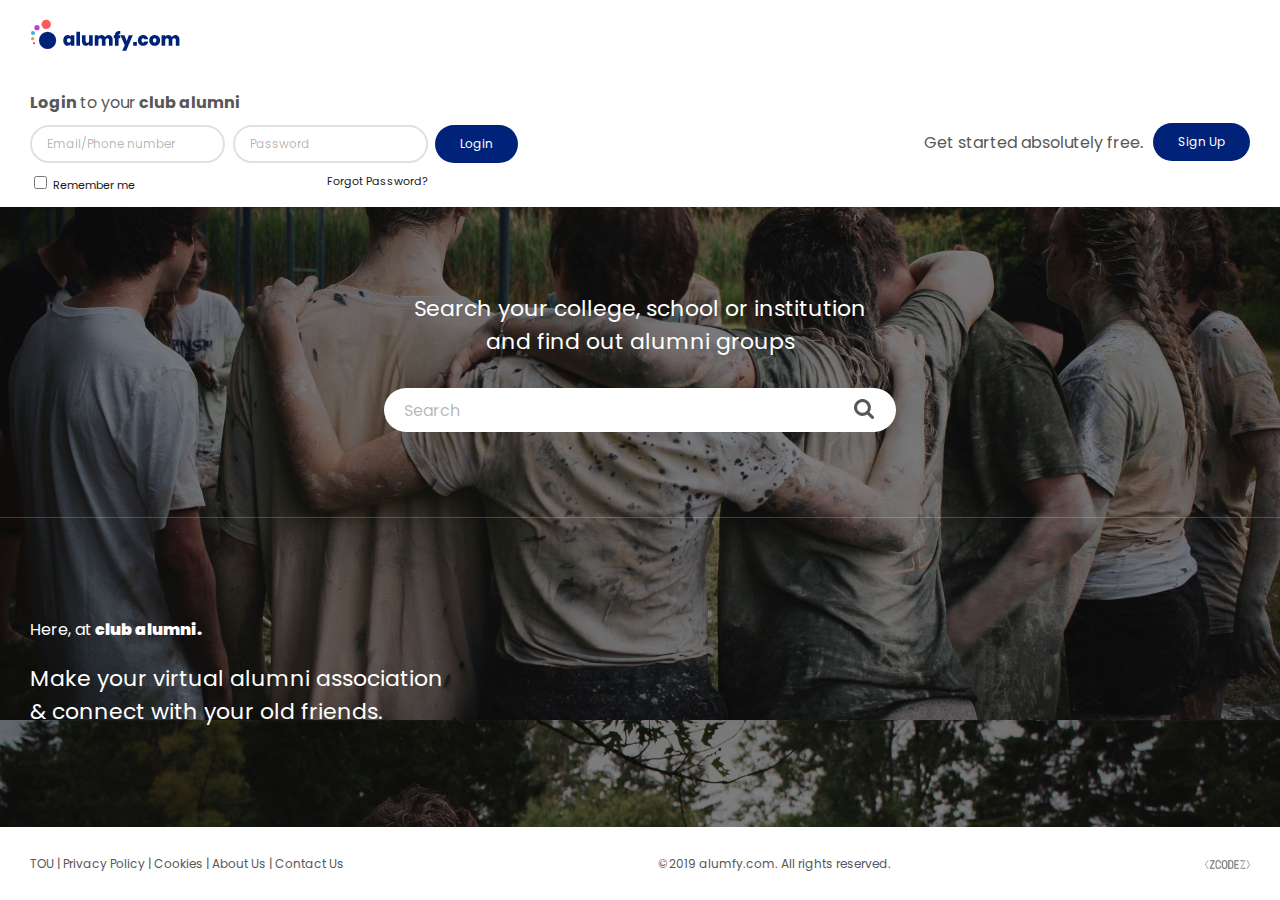
<file: Alumfy/HTML/index.html>
<!DOCTYPE html>
<html>

<head>
    <title>alumfy.com</title>
    <meta charset="UTF-8">
    <meta name="description" content="Free Web tutorials">
    <meta name="keywords" content="HTML,CSS,XML,JavaScript">
    <meta name="author" content="John Doe">
    <meta name="viewport" content="width=device-width, initial-scale=1.0">
    <link rel="icon" type="image/png" href="images/alumfy_logo_favicon.png">
    <link rel="stylesheet" type="text/css" href="css/base.css">
    <link href="https://fonts.googleapis.com/css?family=Poppins:400,700&display=swap" rel="stylesheet">
</head>

<body>
    <div class="backgroundImage">
    	<div class="topHeader">
    		<div class="brandLogo">
    			<img src="images/alumfy_logo.svg">
    		</div>
    	</div>
    	<div class="subHeader">
    		<div class="loginBox">
    			<h2>Login <span>to your</span> club alumni</h2>
    			<form>
    			<div class="formSection">
    				<div class="loginText">
    					<input type="text" name="" placeholder="Email/Phone number">
    					<div class="logData"><input type="checkbox" name=""> Remember me</div>
    				</div>
    				<div class="loginPass">
    					<input type="password" name="" placeholder="Password">
    					<div class="logData"><a href="#">Forgot Password?</a></div>
    				</div>
    				<button class="logBtn">Login</button>
    			</div>
    			</form>
    		</div>
    		<div class="signBox">
    			<span>Get started absolutely free. </span>
    			<button class="logBtn">Sign Up</button>
    		</div>
    	</div>
    	<div class="searchBox">
    		<div class="searchLabel">
    			Search your college, school or institution <br/>
and find out alumni groups
    		</div>
    		<div class="searchInput">
    			<input type="text" name="" placeholder="Search">
    			<button class="magnifier"><img src="images/magnifier.svg"></button>
    		</div>
    	</div>
    	<div class="welcomeNote">
    		<h3><span>Here, at</span> club alumni. </h3>
    		<h4>Make your virtual alumni association<br/>
& connect with your old friends.</h4>
    	</div>
    	<div class="footerBox">
    		<div class="linkBox">
    			<a href="#">TOU</a> | 
    			<a href="#">Privacy Policy</a> | 
    			<a href="#">Cookies</a> | 
    			<a href="#">About Us</a> | 
    			<a href="#">Contact Us</a>
    		</div>
    		<span class="copyBox">&copy2019 alumfy.com. All rights reserved.</span>
    		<div class="corporateLogo">
    			<img src="images/zcodez_logo.png">
    		</div>
    	</div>
    </div>
</body>

</html>
</file>
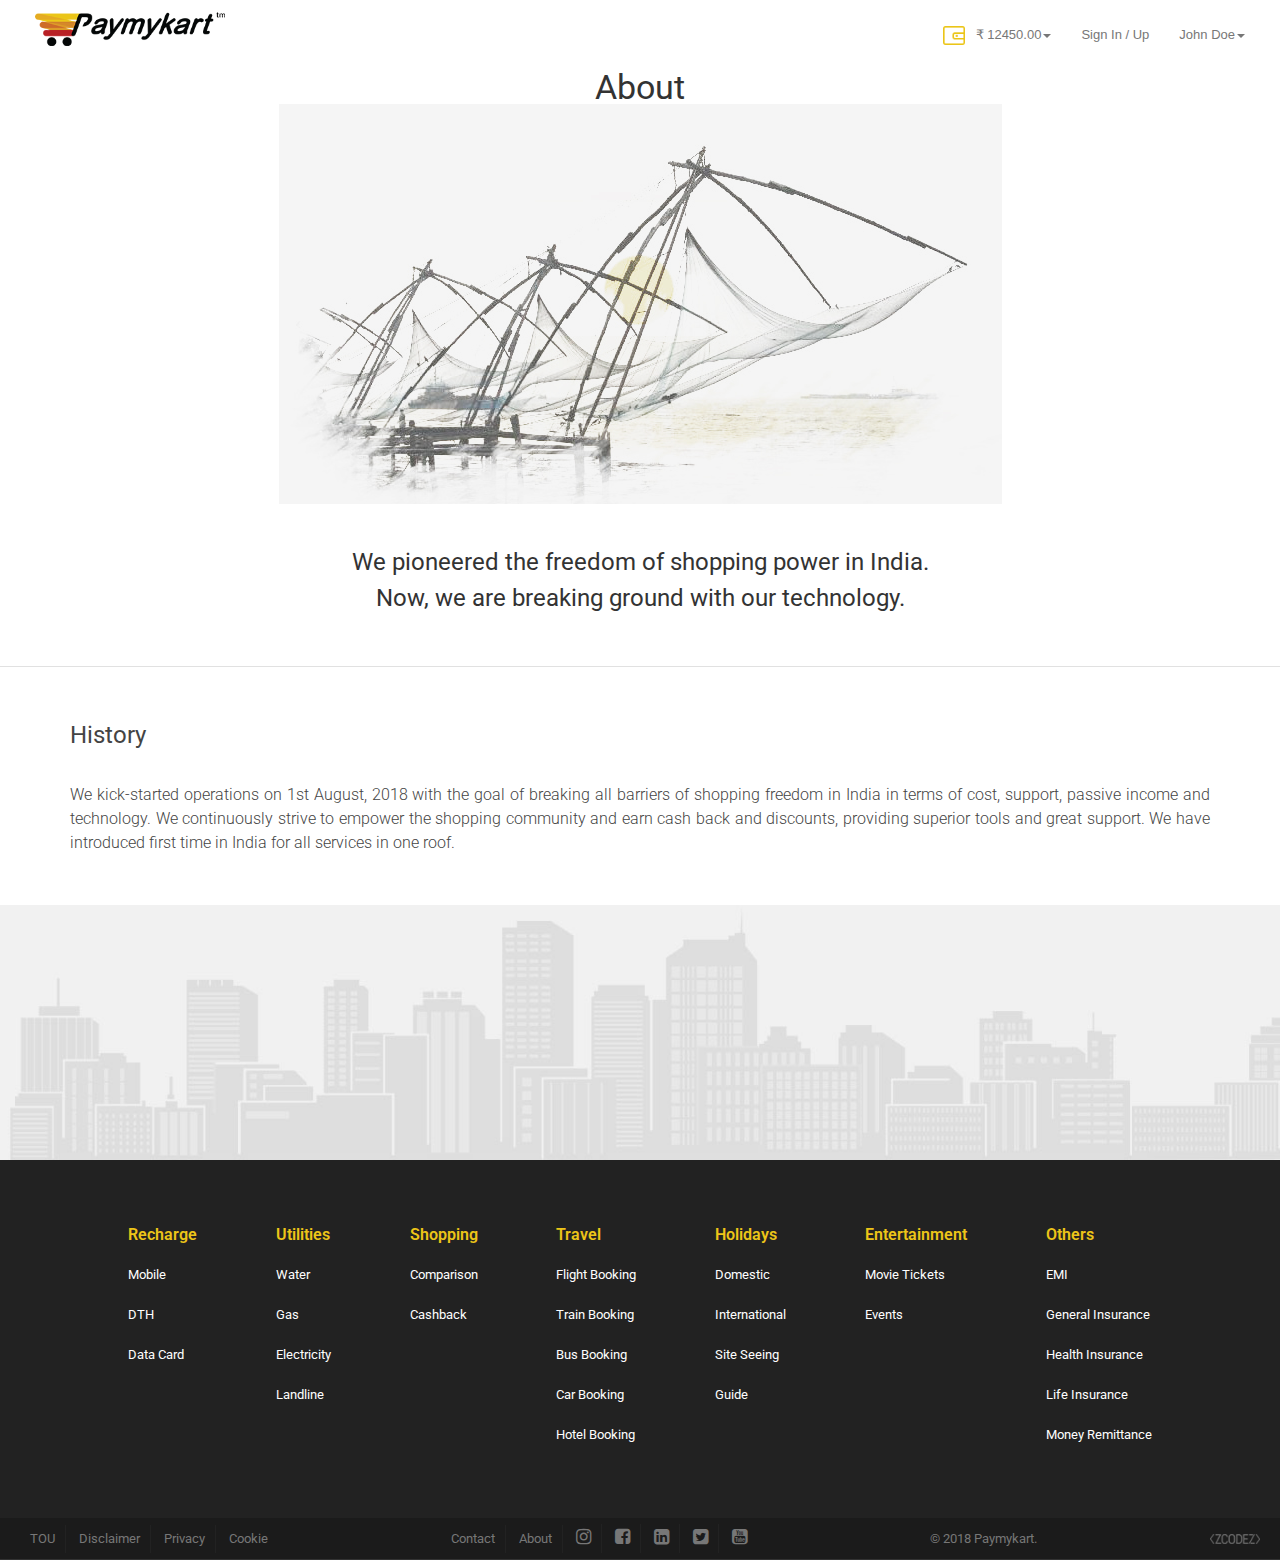
<file: About.html>
<!DOCTYPE html>
<html lang="en">
<head>
<title>PayMyKart</title>
    <meta charset="utf-8">
    <meta http-equiv="X-UA-Compatible" content="IE=edge">
    <meta name="viewport" content="width=device-width, initial-scale=1">
<link href="css/bootstrap.min.css" rel="stylesheet">
<link href="https://fonts.googleapis.com/css?family=Roboto:300,400,500,700,900" rel="stylesheet">
<link rel="icon" href="images/favicon.png" type="image/gif" sizes="16x16">
<link rel="stylesheet" href="css/bootstrap-multiselect.css" type="text/css">
<link rel="stylesheet" href="font-awesome/css/font-awesome.min.css" />
<link rel="stylesheet" href="css/Google_MDL/material.min.css">


<link rel="stylesheet" href="css/pmk_style.css">


<script src="css/Google_MDL/material.min.js"></script>
</head>
<body class="big_bg">
  <nav class="navbar navbar-default navbar-fixed-top">
      <div class="nav_outer">
        <div class="navbar-header">
          <button type="button" class="navbar-toggle collapsed" data-toggle="collapse" data-target="#navbar" aria-expanded="false" aria-controls="navbar">
            <span class="sr-only">Toggle navigation</span>
            <span class="icon-bar"></span>
            <span class="icon-bar"></span>
            <span class="icon-bar"></span>
          </button>
          <a class="navbar-brand flexBox al_cnt" href="index.html"><img src="images/logo.png"></a>
        </div>
        <div id="navbar" class="navbar-collapse collapse">
          <ul class="nav navbar-nav navbar-right nav_rht">
            <li class="dropdown">
              <a href="#" class="dropdown-toggle" data-toggle="dropdown" role="button" aria-haspopup="true" aria-expanded="false"><img src="images/icon_purse.png" width="22">&nbsp;&nbsp;  &#8377; 12450.00<span class="caret"></span></a>
              <ul class="dropdown-menu">
                <li><a>Available Balance <span>&#8377;500</span></a></li>
                <li><a>Current Balance <span>&#8377;500</span></a></li>
                <li><a href="#" data-toggle="modal" data-target="#trans_bank">Transfer to Bank</a></li>
                <li><a href="#" data-toggle="modal" data-target="#redeem">Edit Bank Details</a></li>
              </ul>
            </li>
            <li><a id="login_btn" class="link_tag">Sign In / Up</a></li>
            <li class="dropdown">
              <a href="#" class="dropdown-toggle" data-toggle="dropdown" role="button" aria-haspopup="true" aria-expanded="false">John Doe<span class="caret"></span></a>
              <ul class="dropdown-menu">
                <li><a href="History.html">History</a></li>
                <li><a href="#">Log Out</a></li>
              </ul>
            </li>
          </ul>
        </div><!--/.nav-collapse -->
      </div>
    </nav>
    <div class="custom_wrapper">
      <div class="container">
        <div class="common_title">About</div>
        <div class="about_bg"><img src="images/about_bg.jpg"></div>
        <div class="about_text_sub">
          We pioneered the freedom of shopping power in India.<br/>
Now, we are breaking ground with our technology.
        </div>
      </div>
      <div class="devider_line"></div>
      <div class="container">
        <div class="about_history">History</div>
        <div class="about_history_content">
          We kick-started operations on 1st  August, 2018 with the goal of breaking all barriers of shopping freedom in India in terms of cost, support, passive income and technology. We continuously strive to empower the shopping community and earn cash back and discounts, providing superior tools and great support. We have introduced first time in India for all services in one roof.
        </div>
      </div>
  <div class="bottom_graphix_2"><img src="images/grey_bg.jpg"></div>
  <div class="foot_link_holder flexBox">
    <div class="footContainer flexBox">
      <div>
        <div class="foot_header">Recharge</div>
        <div class="foot_links">
        <a href="">Mobile</a>
        <a href="">DTH</a>
        <a href="">Data Card</a>
        </div>
      </div>
      <div>
        <div class="foot_header">Utilities</div>
        <div class="foot_links">
        <a href="">Water</a>
        <a href="">Gas</a>
        <a href="">Electricity</a>
        <a href="">Landline</a>
        </div>
      </div>
      <div>
        <div class="foot_header">Shopping</div>
        <div class="foot_links">
        <a href="">Comparison</a>
        <a href="">Cashback</a>
        </div>
      </div>
      <div>
        <div class="foot_header">Travel</div>
        <div class="foot_links">
        <a href="">Flight Booking</a>
        <a href="">Train Booking</a>
        <a href="">Bus Booking</a>
        <a href="">Car Booking</a>
        <a href="">Hotel Booking</a>
        </div>
      </div>
      <div>
        <div class="foot_header">Holidays</div>
        <div class="foot_links">
        <a href="">Domestic</a>
        <a href="">International</a>
        <a href="">Site Seeing</a>
        <a href="">Guide</a>
        </div>
      </div>
      <div>
        <div class="foot_header">Entertainment</div>
        <div class="foot_links">
        <a href="">Movie Tickets</a>
        <a href="">Events</a>
        </div>
      </div>
      <div>
        <div class="foot_header">Others</div>
        <div class="foot_links">
        <a href="">EMI</a>
        <a href="">General Insurance</a>
        <a href="">Health Insurance</a>
        <a href="">Life Insurance</a>
        <a href="">Money Remittance</a>
        </div>
      </div>
    </div>
    <div class="footer_pmk">
        <div class="footer_out flexBox al_cnt">
          <div>
            <a href="">TOU</a>
            <a href="">Disclaimer</a>
            <a href="">Privacy</a>
            <a href="">Cookie</a>
          </div>
          <div>
            <a href="">Contact</a>
            <a href="">About</a>
            <a href="#" title="Instagram"><i class="fa fa-instagram" aria-hidden="true"></i></a>
            <a href="#" title="Facebook"><i class="fa fa-facebook-square" aria-hidden="true"></i></a>
            <a href="#" title="LinkedIn"><i class="fa fa-linkedin-square" aria-hidden="true"></i></a>
            <a href="#" title="Twitter"><i class="fa fa-twitter-square" aria-hidden="true"></i></a>
            <a href="#" title="Youtube"><i class="fa fa-youtube-square" aria-hidden="true"></i></a>
          </div>
          <div>
            <a>© 2018 Paymykart.</a>
          </div>
          <div>
          <a href="#" class="code_logo"></a>
          </div>
        </div>
      </div>
  </div>
  
<script src="js/jquery.min.js"></script>
<script src="js/bootstrap.min.js"></script>
<script type="text/javascript" src="js/bootstrap-multiselect.js"></script>

<script>
$(document).ready(function(){
    $(window).scroll(function() {
    if ($(document).scrollTop() > 50) {
      $(".navbar-default").css("box-shadow","0px 0px 3px rgba(0,0,0,.2)");
    } else {
      $(".navbar-default").css("box-shadow","none");
    }
  });
});
</script>
</body>
</html>
</file>
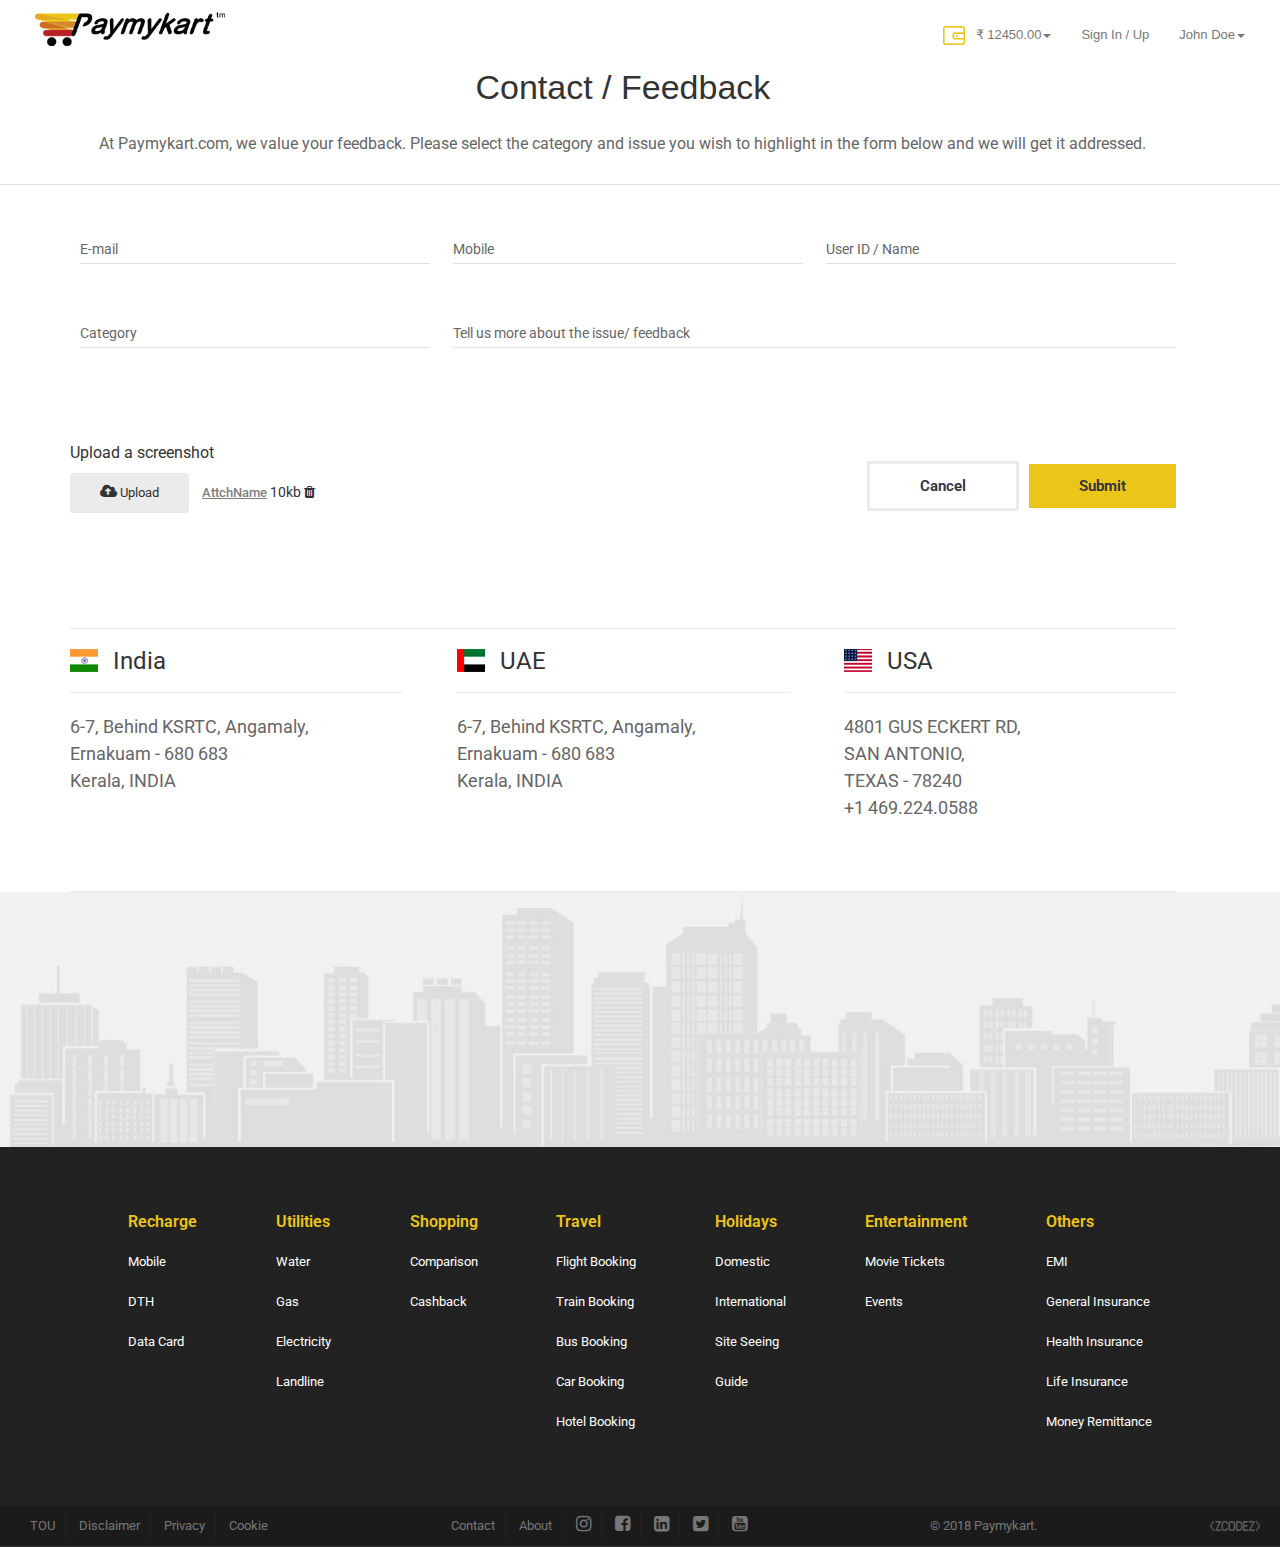
<file: Contact.html>
<!DOCTYPE html>
<html lang="en">
<head>
<title>PayMyKart</title>
    <meta charset="utf-8">
    <meta http-equiv="X-UA-Compatible" content="IE=edge">
    <meta name="viewport" content="width=device-width, initial-scale=1">
<link href="css/bootstrap.min.css" rel="stylesheet">
<link href="https://fonts.googleapis.com/css?family=Roboto:300,400,500,700,900" rel="stylesheet">
<link rel="icon" href="images/favicon.png" type="image/gif" sizes="16x16">
<link rel="stylesheet" href="css/bootstrap-multiselect.css" type="text/css">
<link rel="stylesheet" href="font-awesome/css/font-awesome.min.css" />
<link rel="stylesheet" href="css/Google_MDL/material.min.css">


<link rel="stylesheet" href="css/pmk_style.css">


<script src="css/Google_MDL/material.min.js"></script>
</head>
<body class="big_bg">
  <nav class="navbar navbar-default navbar-fixed-top">
      <div class="nav_outer">
        <div class="navbar-header">
          <button type="button" class="navbar-toggle collapsed" data-toggle="collapse" data-target="#navbar" aria-expanded="false" aria-controls="navbar">
            <span class="sr-only">Toggle navigation</span>
            <span class="icon-bar"></span>
            <span class="icon-bar"></span>
            <span class="icon-bar"></span>
          </button>
          <a class="navbar-brand flexBox al_cnt" href="index.html"><img src="images/logo.png"></a>
        </div>
        <div id="navbar" class="navbar-collapse collapse">
          <ul class="nav navbar-nav navbar-right nav_rht">
            <li class="dropdown">
              <a href="#" class="dropdown-toggle" data-toggle="dropdown" role="button" aria-haspopup="true" aria-expanded="false"><img src="images/icon_purse.png" width="22">&nbsp;&nbsp;  &#8377; 12450.00<span class="caret"></span></a>
              <ul class="dropdown-menu">
                <li><a>Available Balance <span>&#8377;500</span></a></li>
                <li><a>Current Balance <span>&#8377;500</span></a></li>
                <li><a href="#" data-toggle="modal" data-target="#trans_bank">Transfer to Bank</a></li>
                <li><a href="#" data-toggle="modal" data-target="#redeem">Edit Bank Details</a></li>
              </ul>
            </li>
            <li><a id="login_btn" class="link_tag">Sign In / Up</a></li>
            <li class="dropdown">
              <a href="#" class="dropdown-toggle" data-toggle="dropdown" role="button" aria-haspopup="true" aria-expanded="false">John Doe<span class="caret"></span></a>
              <ul class="dropdown-menu">
                <li><a href="History.html">History</a></li>
                <li><a href="#">Log Out</a></li>
              </ul>
            </li>
          </ul>
        </div><!--/.nav-collapse -->
      </div>
    </nav>
    <div class="custom_wrapper">
      <div class="container">
        <div class="contact_main_title">Contact / Feedback</div>
        <div class="contact_descptn">
          At Paymykart.com, we value your feedback. Please select the category and issue you wish to highlight in the form below and 
          we will get it addressed.
        </div>
        
      </div>
      <div class="devider_line"></div>
      <div class="container">
        <div class="input_section flexBox">
          <div class="field_box">
              <div class="mdl-textfield mdl-js-textfield mdl-textfield--floating-label">
                <input class="mdl-textfield__input" type="text" id="tyfield_1">
                <label class="mdl-textfield__label" for="tyfield_1">E-mail</label>
              </div>
          </div>
          <div class="field_box">
              <div class="mdl-textfield mdl-js-textfield mdl-textfield--floating-label">
                <input class="mdl-textfield__input" type="text" id="tyfield_2">
                <label class="mdl-textfield__label" for="tyfield_2">Mobile</label>
              </div>
          </div>
          <div class="field_box">
              <div class="mdl-textfield mdl-js-textfield mdl-textfield--floating-label">
                <input class="mdl-textfield__input" type="text" id="tyfield_3">
                <label class="mdl-textfield__label" for="tyfield_3">User ID / Name</label>
              </div>
          </div>
          <div class="field_box">
              <div class="mdl-textfield mdl-js-textfield mdl-textfield--floating-label">
                <input class="mdl-textfield__input" type="text" id="tyfield_4">
                <label class="mdl-textfield__label" for="tyfield_4">Category</label>
              </div>
          </div>
          <div class="field_box_double">
              <div class="mdl-textfield mdl-js-textfield mdl-textfield--floating-label">
                <input class="mdl-textfield__input" type="text" id="tyfield_4">
                <label class="mdl-textfield__label" for="tyfield_4">Tell us more about the issue/ feedback</label>
              </div>
          </div>
          
        </div>
      </div>
      <div class="container">
        <div class="bottom_btn_holder flexBox mgTop40">
          <div class="field_box algn_left">
              <div class="gndr_class">Upload a screenshot</div>
              <div>
                <button class="upl_button">
                  <i class="fa fa-cloud-upload"></i> Upload
                </button>
                <a href="#" class="attch_name">AttchName</a>
                <span class="attch_size">10kb</span>
                <a href="" class="attch_del"><i class="fa fa-trash"></i></a>
              </div>
          </div>
          <button class="reg_btn inact_button">Cancel</button>
          <button class="reg_btn act_button">Submit</button>
        </div>
      </div>
      <div class="container">
        <div class="addrss_section flexBox">
          <div class="addrss_box">
            <div class="adrss_head flexBox"><img src="images/flag_india.png">India</div>
            <div class="addrss_detail">
              6-7, Behind KSRTC, Angamaly,<br/> 
Ernakuam - 680  683 <br/>
Kerala, INDIA
            </div>
          </div>
          <div class="addrss_box">
            <div class="adrss_head flexBox"><img src="images/flag_uae.png">UAE</div>
            <div class="addrss_detail">
              6-7, Behind KSRTC, Angamaly,<br/> 
Ernakuam - 680  683 <br/>
Kerala, INDIA
            </div>
          </div>
          <div class="addrss_box">
            <div class="adrss_head flexBox"><img src="images/flag_us.png">USA</div>
            <div class="addrss_detail">
              4801 GUS ECKERT RD,<br/>
SAN ANTONIO, <br/>
TEXAS - 78240 <br/>
+1 469.224.0588
            </div>
          </div>
        </div>
      </div>

    </div>
  
  
  <div class="bottom_graphix_2"><img src="images/grey_bg.jpg"></div>
  <div class="foot_link_holder flexBox">
    <div class="footContainer flexBox">
      <div>
        <div class="foot_header">Recharge</div>
        <div class="foot_links">
        <a href="">Mobile</a>
        <a href="">DTH</a>
        <a href="">Data Card</a>
        </div>
      </div>
      <div>
        <div class="foot_header">Utilities</div>
        <div class="foot_links">
        <a href="">Water</a>
        <a href="">Gas</a>
        <a href="">Electricity</a>
        <a href="">Landline</a>
        </div>
      </div>
      <div>
        <div class="foot_header">Shopping</div>
        <div class="foot_links">
        <a href="">Comparison</a>
        <a href="">Cashback</a>
        </div>
      </div>
      <div>
        <div class="foot_header">Travel</div>
        <div class="foot_links">
        <a href="">Flight Booking</a>
        <a href="">Train Booking</a>
        <a href="">Bus Booking</a>
        <a href="">Car Booking</a>
        <a href="">Hotel Booking</a>
        </div>
      </div>
      <div>
        <div class="foot_header">Holidays</div>
        <div class="foot_links">
        <a href="">Domestic</a>
        <a href="">International</a>
        <a href="">Site Seeing</a>
        <a href="">Guide</a>
        </div>
      </div>
      <div>
        <div class="foot_header">Entertainment</div>
        <div class="foot_links">
        <a href="">Movie Tickets</a>
        <a href="">Events</a>
        </div>
      </div>
      <div>
        <div class="foot_header">Others</div>
        <div class="foot_links">
        <a href="">EMI</a>
        <a href="">General Insurance</a>
        <a href="">Health Insurance</a>
        <a href="">Life Insurance</a>
        <a href="">Money Remittance</a>
        </div>
      </div>
    </div>
    <div class="footer_pmk">
        <div class="footer_out flexBox al_cnt">
          <div>
            <a href="">TOU</a>
            <a href="">Disclaimer</a>
            <a href="">Privacy</a>
            <a href="">Cookie</a>
          </div>
          <div>
            <a href="">Contact</a>
            <a href="">About</a>
            <a href="#" title="Instagram"><i class="fa fa-instagram" aria-hidden="true"></i></a>
            <a href="#" title="Facebook"><i class="fa fa-facebook-square" aria-hidden="true"></i></a>
            <a href="#" title="LinkedIn"><i class="fa fa-linkedin-square" aria-hidden="true"></i></a>
            <a href="#" title="Twitter"><i class="fa fa-twitter-square" aria-hidden="true"></i></a>
            <a href="#" title="Youtube"><i class="fa fa-youtube-square" aria-hidden="true"></i></a>
          </div>
          <div>
            <a>© 2018 Paymykart.</a>
          </div>
          <div>
          <a href="#" class="code_logo"></a>
          </div>
        </div>
      </div>
  </div>




 
  
<script src="js/jquery.min.js"></script>
<script src="js/bootstrap.min.js"></script>
<script type="text/javascript" src="js/bootstrap-multiselect.js"></script>

<script>
$(document).ready(function(){
    $(window).scroll(function() {
    if ($(document).scrollTop() > 50) {
      $(".navbar-default").css("box-shadow","0px 0px 3px rgba(0,0,0,.2)");
    } else {
      $(".navbar-default").css("box-shadow","none");
    }
  });
});
</script>
</body>
</html>
</file>
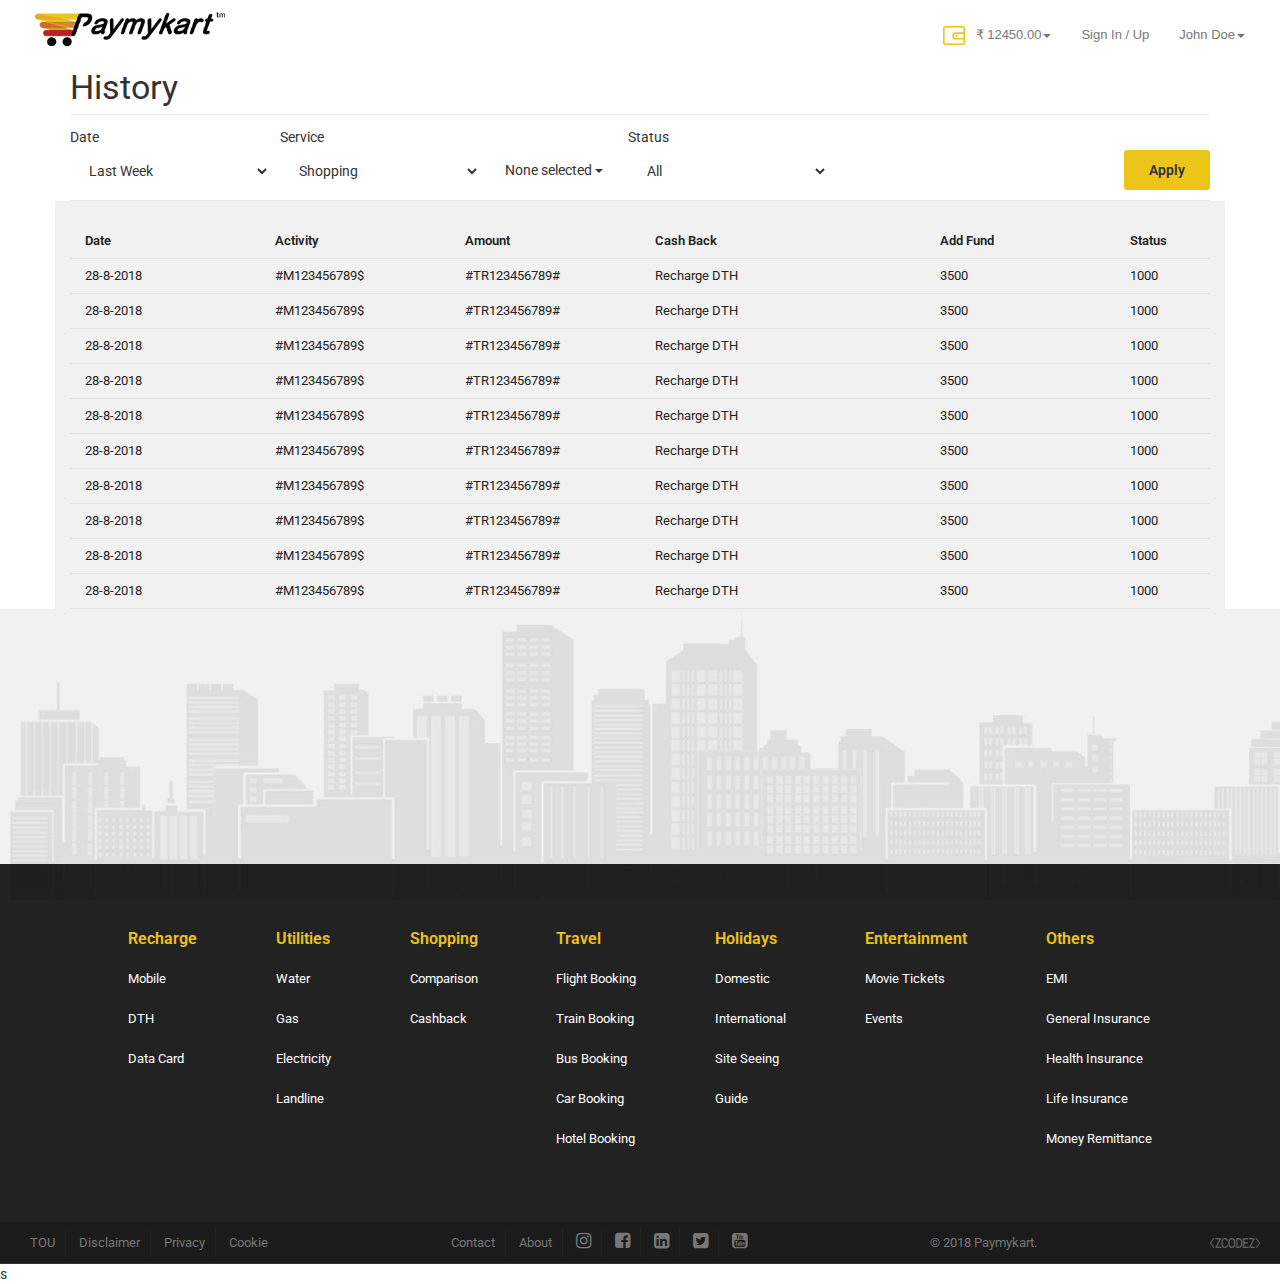
<file: History.html>
<!DOCTYPE html>
<html lang="en">
<head>
<title>PayMyKart</title>
    <meta charset="utf-8">
    <meta http-equiv="X-UA-Compatible" content="IE=edge">
    <meta name="viewport" content="width=device-width, initial-scale=1">
<link href="css/bootstrap.min.css" rel="stylesheet">
<link href="https://fonts.googleapis.com/css?family=Roboto:300,400,500,700,900" rel="stylesheet">
<link rel="icon" href="images/favicon.png" type="image/gif" sizes="16x16">
<link rel="stylesheet" href="css/bootstrap-multiselect.css" type="text/css">
<link rel="stylesheet" href="font-awesome/css/font-awesome.min.css" />
<link rel="stylesheet" href="css/Google_MDL/material.min.css">


<link rel="stylesheet" href="css/pmk_style.css">


<script src="css/Google_MDL/material.min.js"></script>
</head>
<body class="big_bg">
  <nav class="navbar navbar-default navbar-fixed-top">
      <div class="nav_outer">
        <div class="navbar-header">
          <button type="button" class="navbar-toggle collapsed" data-toggle="collapse" data-target="#navbar" aria-expanded="false" aria-controls="navbar">
            <span class="sr-only">Toggle navigation</span>
            <span class="icon-bar"></span>
            <span class="icon-bar"></span>
            <span class="icon-bar"></span>
          </button>
          <a class="navbar-brand flexBox al_cnt" href="index.html"><img src="images/logo.png"></a>
        </div>
        <div id="navbar" class="navbar-collapse collapse">
          <ul class="nav navbar-nav navbar-right nav_rht">
            <li class="dropdown">
              <a href="#" class="dropdown-toggle" data-toggle="dropdown" role="button" aria-haspopup="true" aria-expanded="false"><img src="images/icon_purse.png" width="22">&nbsp;&nbsp;  &#8377; 12450.00<span class="caret"></span></a>
              <ul class="dropdown-menu">
                <li><a>Available Balance <span>&#8377;500</span></a></li>
                <li><a>Current Balance <span>&#8377;500</span></a></li>
                <li><a href="#" data-toggle="modal" data-target="#trans_bank">Transfer to Bank</a></li>
                <li><a href="#" data-toggle="modal" data-target="#redeem">Edit Bank Details</a></li>
              </ul>
            </li>
            <li><a id="login_btn" class="link_tag">Sign In / Up</a></li>
            <li class="dropdown">
              <a href="#" class="dropdown-toggle" data-toggle="dropdown" role="button" aria-haspopup="true" aria-expanded="false">John Doe<span class="caret"></span></a>
              <ul class="dropdown-menu">
                <li><a href="History.html">History</a></li>
                <li><a href="#">Log Out</a></li>
              </ul>
            </li>
          </ul>
        </div><!--/.nav-collapse -->
      </div>
    </nav>
    <div class="custom_wrapper">
      <div class="container">
        <div class="page_main_title">History</div>
        <div class="filter_section flexBox">
          <div class="filtr_box">
            <div class="filtr_labl">Date</div>
            <div>
              <select>
                <option>Last Week</option>
                <option>Last Month</option>
                <option>Quarterly</option>
                <option>Half-Yearly</option>
                <option>Yearly</option>
                <option>Cutom Date</option>
              </select>
            </div>
          </div>
          <div class="filtr_box">
            <div class="filtr_labl">Service</div>
            <div>
              <select>
                <option>Shopping</option>
                <option>Recharge</option>
                <option>Utilities</option>
                <option>Travel</option>
                <option>Hotel</option>
                <option>Holidays</option>
                <option>Entertainment</option>
                <option>Insurance</option>
                <option>Loans</option>
                <option>Banking</option>
                <option>Re-sale</option>
              </select>
            </div>
          </div>
          <div class="filtr_box">
          	<div class="filtr_labl"></div>
        			<select id="multi-select-demo" multiple="multiple">
        			    <option value="Retail Bonus">Retail Bonus</option>
        			    <option value="Team Bonus">Team Bonus</option>
        			    <option value="Team Dev">Team Dev</option>
        			    <option value="Bonus">Bonus</option>
        			    <option value="Royalty">Royalty</option>
                  <option value="AddFund">Add Fund</option>
        			</select>
          </div>
          <div class="filtr_box">
            <div class="filtr_labl">Status</div>
            <div>
              <select>
                <option>All</option>
                <option>Paid</option>
                <option>Pending</option>
                <option>Cancelled</option>
              </select>
            </div>
          </div>
          <div class="al_right"><button class="filtr_btn">Apply</button></div>
        </div>
      </div>
      <div class="container dna_grid">
        <div class="row dna_head">
          <div class="col-sm-2">Date</div>
          <div class="col-sm-2">Activity</div>
          <div class="col-sm-2">Amount</div>
          <div class="col-sm-3">Cash Back</div>
          <div class="col-sm-2">Add Fund</div>
          <div class="col-sm-1">Status</div>
        </div>
        <div class="row">
          <div class="col-sm-2">28-8-2018</div>
          <div class="col-sm-2">#M123456789$</div>
          <div class="col-sm-2">#TR123456789#</div>
          <div class="col-sm-3">Recharge DTH</div>
          <div class="col-sm-2">3500</div>
          <div class="col-sm-1">1000</div>
        </div>
        <div class="row">
          <div class="col-sm-2">28-8-2018</div>
          <div class="col-sm-2">#M123456789$</div>
          <div class="col-sm-2">#TR123456789#</div>
          <div class="col-sm-3">Recharge DTH</div>
          <div class="col-sm-2">3500</div>
          <div class="col-sm-1">1000</div>
        </div>
        <div class="row">
          <div class="col-sm-2">28-8-2018</div>
          <div class="col-sm-2">#M123456789$</div>
          <div class="col-sm-2">#TR123456789#</div>
          <div class="col-sm-3">Recharge DTH</div>
          <div class="col-sm-2">3500</div>
          <div class="col-sm-1">1000</div>
        </div>
        <div class="row">
          <div class="col-sm-2">28-8-2018</div>
          <div class="col-sm-2">#M123456789$</div>
          <div class="col-sm-2">#TR123456789#</div>
          <div class="col-sm-3">Recharge DTH</div>
          <div class="col-sm-2">3500</div>
          <div class="col-sm-1">1000</div>
        </div>
        <div class="row">
          <div class="col-sm-2">28-8-2018</div>
          <div class="col-sm-2">#M123456789$</div>
          <div class="col-sm-2">#TR123456789#</div>
          <div class="col-sm-3">Recharge DTH</div>
          <div class="col-sm-2">3500</div>
          <div class="col-sm-1">1000</div>
        </div>
        <div class="row">
          <div class="col-sm-2">28-8-2018</div>
          <div class="col-sm-2">#M123456789$</div>
          <div class="col-sm-2">#TR123456789#</div>
          <div class="col-sm-3">Recharge DTH</div>
          <div class="col-sm-2">3500</div>
          <div class="col-sm-1">1000</div>
        </div>
        <div class="row">
          <div class="col-sm-2">28-8-2018</div>
          <div class="col-sm-2">#M123456789$</div>
          <div class="col-sm-2">#TR123456789#</div>
          <div class="col-sm-3">Recharge DTH</div>
          <div class="col-sm-2">3500</div>
          <div class="col-sm-1">1000</div>
        </div>
        <div class="row">
          <div class="col-sm-2">28-8-2018</div>
          <div class="col-sm-2">#M123456789$</div>
          <div class="col-sm-2">#TR123456789#</div>
          <div class="col-sm-3">Recharge DTH</div>
          <div class="col-sm-2">3500</div>
          <div class="col-sm-1">1000</div>
        </div>
        <div class="row">
          <div class="col-sm-2">28-8-2018</div>
          <div class="col-sm-2">#M123456789$</div>
          <div class="col-sm-2">#TR123456789#</div>
          <div class="col-sm-3">Recharge DTH</div>
          <div class="col-sm-2">3500</div>
          <div class="col-sm-1">1000</div>
        </div>
        <div class="row">
          <div class="col-sm-2">28-8-2018</div>
          <div class="col-sm-2">#M123456789$</div>
          <div class="col-sm-2">#TR123456789#</div>
          <div class="col-sm-3">Recharge DTH</div>
          <div class="col-sm-2">3500</div>
          <div class="col-sm-1">1000</div>
        </div>
      </div>
    </div>
  
  
  <div class="bottom_graphix_2"><img src="images/grey_bg.jpg"></div>
  <div class="foot_link_holder flexBox">
    <div class="footContainer flexBox">
      <div>
        <div class="foot_header">Recharge</div>
        <div class="foot_links">
        <a href="">Mobile</a>
        <a href="">DTH</a>
        <a href="">Data Card</a>
        </div>
      </div>
      <div>
        <div class="foot_header">Utilities</div>
        <div class="foot_links">
        <a href="">Water</a>
        <a href="">Gas</a>
        <a href="">Electricity</a>
        <a href="">Landline</a>
        </div>
      </div>
      <div>
        <div class="foot_header">Shopping</div>
        <div class="foot_links">
        <a href="">Comparison</a>
        <a href="">Cashback</a>
        </div>
      </div>
      <div>
        <div class="foot_header">Travel</div>
        <div class="foot_links">
        <a href="">Flight Booking</a>
        <a href="">Train Booking</a>
        <a href="">Bus Booking</a>
        <a href="">Car Booking</a>
        <a href="">Hotel Booking</a>
        </div>
      </div>
      <div>
        <div class="foot_header">Holidays</div>
        <div class="foot_links">
        <a href="">Domestic</a>
        <a href="">International</a>
        <a href="">Site Seeing</a>
        <a href="">Guide</a>
        </div>
      </div>
      <div>
        <div class="foot_header">Entertainment</div>
        <div class="foot_links">
        <a href="">Movie Tickets</a>
        <a href="">Events</a>
        </div>
      </div>
      <div>
        <div class="foot_header">Others</div>
        <div class="foot_links">
        <a href="">EMI</a>
        <a href="">General Insurance</a>
        <a href="">Health Insurance</a>
        <a href="">Life Insurance</a>
        <a href="">Money Remittance</a>
        </div>
      </div>
    </div>
    <div class="footer_pmk">
        <div class="footer_out flexBox al_cnt">
          <div>
            <a href="">TOU</a>
            <a href="">Disclaimer</a>
            <a href="">Privacy</a>
            <a href="">Cookie</a>
          </div>
          <div>
            <a href="">Contact</a>
            <a href="">About</a>
            <a href="#" title="Instagram"><i class="fa fa-instagram" aria-hidden="true"></i></a>
            <a href="#" title="Facebook"><i class="fa fa-facebook-square" aria-hidden="true"></i></a>
            <a href="#" title="LinkedIn"><i class="fa fa-linkedin-square" aria-hidden="true"></i></a>
            <a href="#" title="Twitter"><i class="fa fa-twitter-square" aria-hidden="true"></i></a>
            <a href="#" title="Youtube"><i class="fa fa-youtube-square" aria-hidden="true"></i></a>
          </div>
          <div>
            <a>© 2018 Paymykart.</a>
          </div>
          <div>
          <a href="#" class="code_logo"></a>
          </div>
        </div>
      </div>
  </div>s
  




 
  
<script src="js/jquery.min.js"></script>
<script src="js/bootstrap.min.js"></script>
<script type="text/javascript" src="js/bootstrap-multiselect.js"></script>

<script>
$(document).ready(function(){
  $('#multi-select-demo').multiselect();
  });

  $(window).scroll(function() {
    if ($(document).scrollTop() > 50) {
      $(".navbar-default").css("box-shadow","0px 0px 3px rgba(0,0,0,.2)");
    } else {
      $(".navbar-default").css("box-shadow","none");
    }
  });
  
</script>


</body>
</html>
</file>
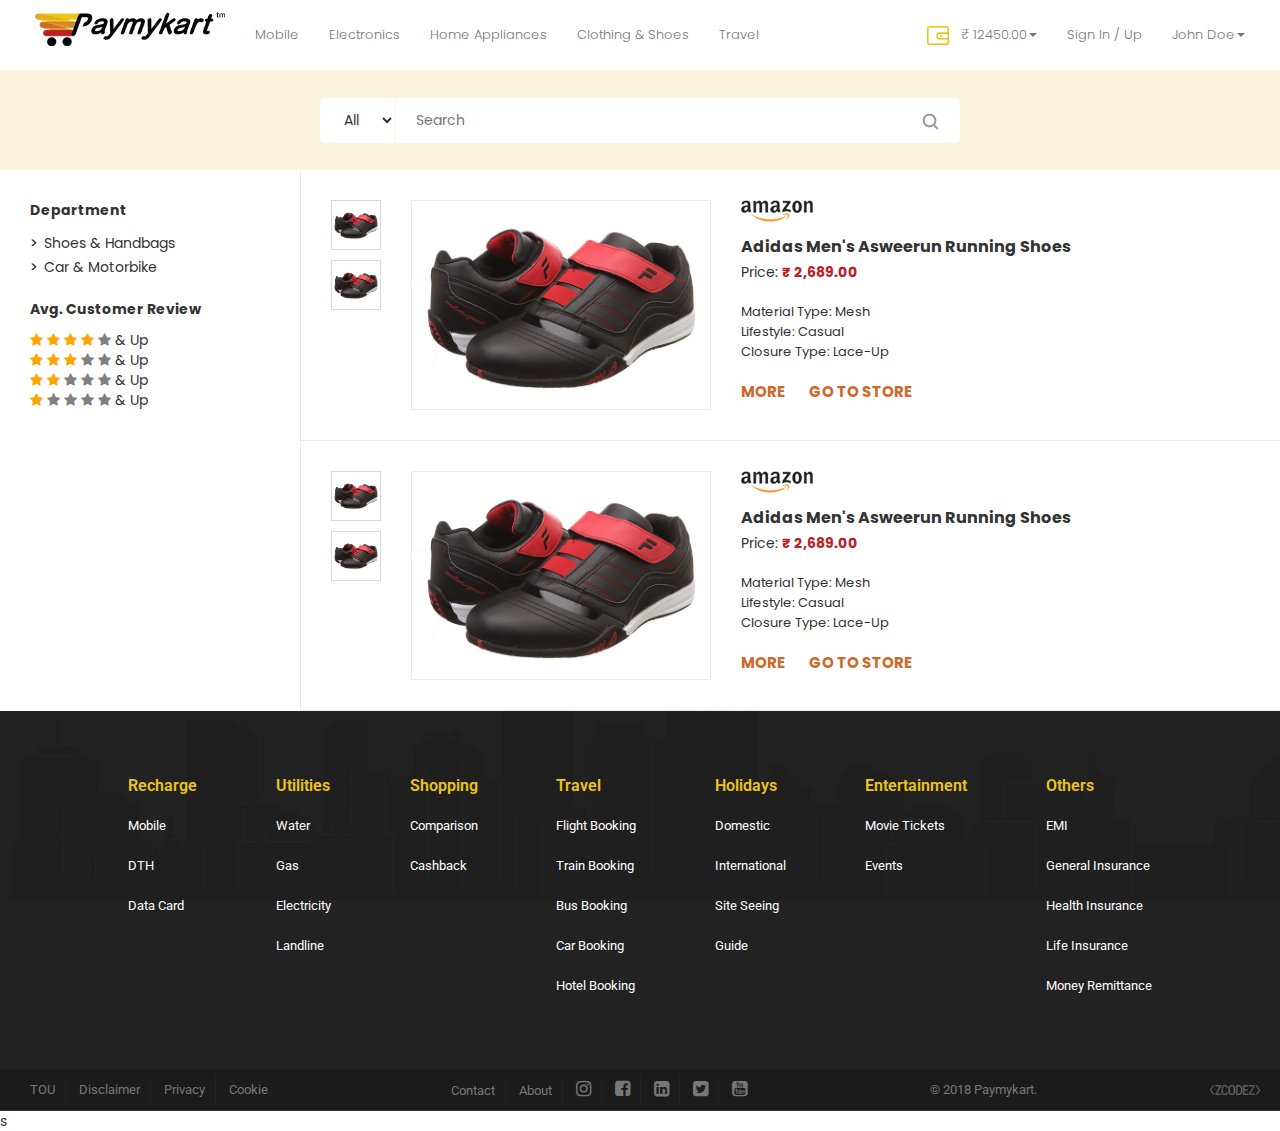
<file: Home.html>
<!DOCTYPE html>
<html lang="en">
<head>
<title>PayMyKart</title>
    <meta charset="utf-8">
    <meta http-equiv="X-UA-Compatible" content="IE=edge">
    <meta name="viewport" content="width=device-width, initial-scale=1">
<link href="css/bootstrap.min.css" rel="stylesheet">
<link href="https://fonts.googleapis.com/css?family=Roboto:300,400,500,700,900" rel="stylesheet">
<link href="https://fonts.googleapis.com/css?family=Poppins&display=swap" rel="stylesheet">
<link rel="icon" href="images/favicon.png" type="image/gif" sizes="16x16">
<link rel="stylesheet" href="css/bootstrap-multiselect.css" type="text/css">
<link rel="stylesheet" href="font-awesome/css/font-awesome.min.css" />
<link rel="stylesheet" href="css/Google_MDL/material.min.css">


<link rel="stylesheet" href="css/pmk_style.css">


<script src="css/Google_MDL/material.min.js"></script>
</head>
<body class="big_bg">
  <nav class="navbar navbar-default navbar-fixed-top">
      <div class="nav_outer">
        <div class="navbar-header">
          <button type="button" class="navbar-toggle collapsed" data-toggle="collapse" data-target="#navbar" aria-expanded="false" aria-controls="navbar">
            <span class="sr-only">Toggle navigation</span>
            <span class="icon-bar"></span>
            <span class="icon-bar"></span>
            <span class="icon-bar"></span>
          </button>
          <a class="navbar-brand flexBox al_cnt" href="index.html"><img src="images/logo.png"></a>
        </div>
        <div id="navbar" class="navbar-collapse collapse">
          <ul class="nav navbar-nav navbar-left nav_rht">
            <li><a href="">Mobile</a></li>
            <li><a href="">Electronics</a></li>
            <li><a href="">Home Appliances</a></li>
            <li><a href="">Clothing & Shoes</a></li>
            <li><a href="">Travel</a></li>
          </ul>
          <ul class="nav navbar-nav navbar-right nav_rht">
            <li class="dropdown">
              <a href="#" class="dropdown-toggle" data-toggle="dropdown" role="button" aria-haspopup="true" aria-expanded="false"><img src="images/icon_purse.png" width="22">&nbsp;&nbsp;  &#8377; 12450.00<span class="caret"></span></a>
              <ul class="dropdown-menu">
                <li><a>Available Balance <span>&#8377;500</span></a></li>
                <li><a>Current Balance <span>&#8377;500</span></a></li>
                <li><a href="#" data-toggle="modal" data-target="#trans_bank">Transfer to Bank</a></li>
                <li><a href="#" data-toggle="modal" data-target="#redeem">Edit Bank Details</a></li>
              </ul>
            </li>
            <li><a id="login_btn" class="link_tag">Sign In / Up</a></li>
            <li class="dropdown">
              <a href="#" class="dropdown-toggle" data-toggle="dropdown" role="button" aria-haspopup="true" aria-expanded="false">John Doe<span class="caret"></span></a>
              <ul class="dropdown-menu">
                <li><a href="History.html">History</a></li>
                <li><a href="#">Log Out</a></li>
              </ul>
            </li>
          </ul>
        </div><!--/.nav-collapse -->
      </div>
    </nav>
    <div class="custom_wrapper">
      <div class="searchSection flexBox">
        <div class="searchBox flexBox">
          <select>
            <option>All</option>
            <option>Mobile</option>
          </select>
          <input type="text" name="" placeholder="Search">
          <button><img src="images/search_icon.png"></button>
        </div>
      </div>
      <div class="contentContainer flexBox">
        <div class="contentSideBar">
          <h2>Department</h2>
          <ul class="newUL">
            <li><span class="caretX">Shoes & Handbags</span>
              <ul class="nested">
                <li>Men's Sneakers</li>
                <li>Men's Running Shoes</li>
              </ul>
            </li>
          </ul>
          <ul class="newUL">
            <li><span class="caretX">Car & Motorbike</span>
              <ul class="nested">
                <li>Apparel</li>
                <li>Accessories</li>
              </ul>
            </li>
          </ul>
          <h2>Avg. Customer Review</h2>
          <div class="ProdRating">
            <div>
              <span class="fa fa-star checked"></span>
              <span class="fa fa-star checked"></span>
              <span class="fa fa-star checked"></span>
              <span class="fa fa-star checked"></span>
              <span class="fa fa-star"></span>
              & Up
            </div>
            <div>
              <span class="fa fa-star checked"></span>
              <span class="fa fa-star checked"></span>
              <span class="fa fa-star checked"></span>
              <span class="fa fa-star"></span>
              <span class="fa fa-star"></span>
              & Up
            </div>
            <div>
              <span class="fa fa-star checked"></span>
              <span class="fa fa-star checked"></span>
              <span class="fa fa-star"></span>
              <span class="fa fa-star"></span>
              <span class="fa fa-star"></span>
              & Up
            </div>
            <div>
              <span class="fa fa-star checked"></span>
              <span class="fa fa-star"></span>
              <span class="fa fa-star"></span>
              <span class="fa fa-star"></span>
              <span class="fa fa-star"></span>
              & Up
            </div>
            
          </div>
        </div>
        <div class="SearchResults">
          <div class="prodListingBox flexBox">
            <div class="prodThumbBox">
              <div class="ProdThumnail"><img src="images/shoe_image.jpg"></div>
              <div class="ProdThumnail"><img src="images/shoe_image.jpg"></div>
            </div>
            <div class="prodMainImage"><img src="images/shoe_image.jpg"></div>
            <div class="productSpecFull">
              <div class="storeLogo"><img src="images/amazon_tiny_logo.jpg"></div>
              <div class="ProductNameFull">Adidas Men's Asweerun Running Shoes</div>
              <div class="ProdPriceSpec">
                Price: 
                <label>₹ 2,689.00 </label>
              </div>
              <div class="moreSpec">
                Material Type: Mesh<br/>
                Lifestyle: Casual<br/>
                Closure Type: Lace-Up
              </div>
              <div class="actionBtns">
                <a href="">More</a>
                <a href="">Go to store</a>
              </div>
            </div>
          </div>
          <div class="prodListingBox flexBox">
            <div class="prodThumbBox">
              <div class="ProdThumnail"><img src="images/shoe_image.jpg"></div>
              <div class="ProdThumnail"><img src="images/shoe_image.jpg"></div>
            </div>
            <div class="prodMainImage"><img src="images/shoe_image.jpg"></div>
            <div class="productSpecFull">
              <div class="storeLogo"><img src="images/amazon_tiny_logo.jpg"></div>
              <div class="ProductNameFull">Adidas Men's Asweerun Running Shoes</div>
              <div class="ProdPriceSpec">
                Price: 
                <label>₹ 2,689.00 </label>
              </div>
              <div class="moreSpec">
                Material Type: Mesh<br/>
                Lifestyle: Casual<br/>
                Closure Type: Lace-Up
              </div>
              <div class="actionBtns">
                <a href="">More</a>
                <a href="">Go to store</a>
              </div>
            </div>
          </div>
        </div>
      </div>
    </div>
  
  
  
  <div class="foot_link_holder flexBox">
    <div class="footContainer flexBox">
      <div>
        <div class="foot_header">Recharge</div>
        <div class="foot_links">        <a href="">Mobile</a>
        <a href="">DTH</a>
        <a href="">Data Card</a>
        </div>
      </div>
      <div>
        <div class="foot_header">Utilities</div>
        <div class="foot_links">
        <a href="">Water</a>
        <a href="">Gas</a>
        <a href="">Electricity</a>
        <a href="">Landline</a>
        </div>
      </div>
      <div>
        <div class="foot_header">Shopping</div>
        <div class="foot_links">
        <a href="">Comparison</a>
        <a href="">Cashback</a>
        </div>
      </div>
      <div>
        <div class="foot_header">Travel</div>
        <div class="foot_links">
        <a href="">Flight Booking</a>
        <a href="">Train Booking</a>
        <a href="">Bus Booking</a>
        <a href="">Car Booking</a>
        <a href="">Hotel Booking</a>
        </div>
      </div>
      <div>
        <div class="foot_header">Holidays</div>
        <div class="foot_links">
        <a href="">Domestic</a>
        <a href="">International</a>
        <a href="">Site Seeing</a>
        <a href="">Guide</a>
        </div>
      </div>
      <div>
        <div class="foot_header">Entertainment</div>
        <div class="foot_links">
        <a href="">Movie Tickets</a>
        <a href="">Events</a>
        </div>
      </div>
      <div>
        <div class="foot_header">Others</div>
        <div class="foot_links">
        <a href="">EMI</a>
        <a href="">General Insurance</a>
        <a href="">Health Insurance</a>
        <a href="">Life Insurance</a>
        <a href="">Money Remittance</a>
        </div>
      </div>
    </div>
    <div class="footer_pmk">
        <div class="footer_out flexBox al_cnt">
          <div>
            <a href="">TOU</a>
            <a href="">Disclaimer</a>
            <a href="">Privacy</a>
            <a href="">Cookie</a>
          </div>
          <div>
            <a href="">Contact</a>
            <a href="">About</a>
            <a href="#" title="Instagram"><i class="fa fa-instagram" aria-hidden="true"></i></a>
            <a href="#" title="Facebook"><i class="fa fa-facebook-square" aria-hidden="true"></i></a>
            <a href="#" title="LinkedIn"><i class="fa fa-linkedin-square" aria-hidden="true"></i></a>
            <a href="#" title="Twitter"><i class="fa fa-twitter-square" aria-hidden="true"></i></a>
            <a href="#" title="Youtube"><i class="fa fa-youtube-square" aria-hidden="true"></i></a>
          </div>
          <div>
            <a>© 2018 Paymykart.</a>
          </div>
          <div>
          <a href="#" class="code_logo"></a>
          </div>
        </div>
      </div>
  </div>s
  




 
  
<script src="js/jquery.min.js"></script>
<script src="js/bootstrap.min.js"></script>
<script type="text/javascript" src="js/bootstrap-multiselect.js"></script>

<script>
var toggler = document.getElementsByClassName("caretX");
var i;

for (i = 0; i < toggler.length; i++) {
  toggler[i].addEventListener("click", function() {
    this.parentElement.querySelector(".nested").classList.toggle("activeX");
    this.classList.toggle("caretX-down");
  });
}
</script>

</body>
</html>
</file>
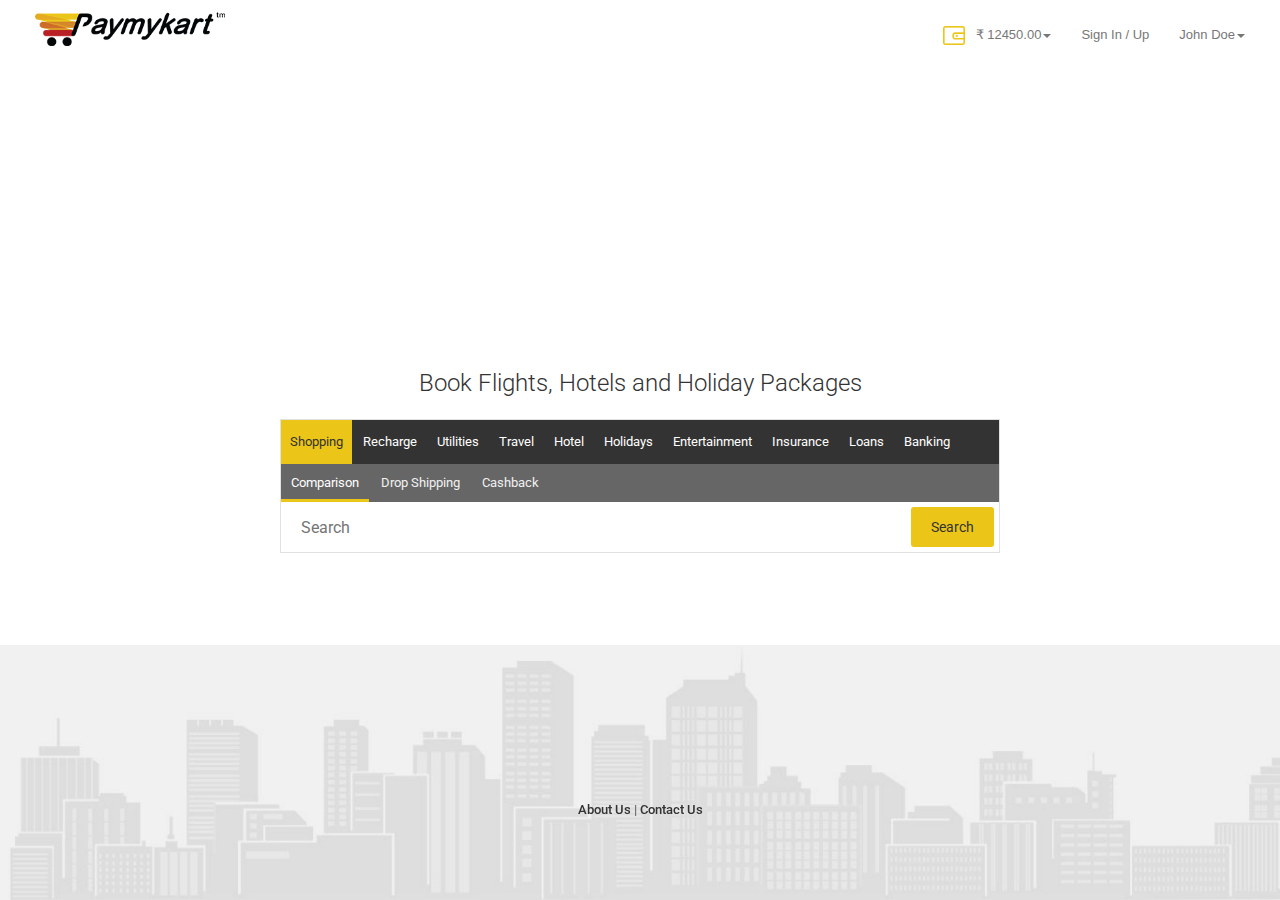
<file: Paymykart.html>
<!DOCTYPE html>
<html lang="en">
<head>
<title>PayMyKart</title>
    <meta charset="utf-8">
    <meta http-equiv="X-UA-Compatible" content="IE=edge">
    <meta name="viewport" content="width=device-width, initial-scale=1">
<link href="css/bootstrap.min.css" rel="stylesheet">
<link href="https://fonts.googleapis.com/css?family=Roboto:300,400,500,700,900" rel="stylesheet">
<link rel="icon" href="images/favicon.png" type="image/gif" sizes="16x16">
<link rel="stylesheet" href="font-awesome/css/font-awesome.min.css" />
<link rel="stylesheet" href="css/Google_MDL/material.min.css">
<link rel="stylesheet" href="css/pmk_style.css">

<script src="css/Google_MDL/material.min.js"></script>
</head>
<body>
  <nav class="navbar navbar-default navbar-fixed-top">
      <div class="nav_outer">
        <div class="navbar-header">
          <button type="button" class="navbar-toggle collapsed" data-toggle="collapse" data-target="#navbar" aria-expanded="false" aria-controls="navbar">
            <span class="sr-only">Toggle navigation</span>
            <span class="icon-bar"></span>
            <span class="icon-bar"></span>
            <span class="icon-bar"></span>
          </button>
          <a class="navbar-brand flexBox al_cnt" href="#"><img src="images/logo.png"></a>
        </div>
        <div id="navbar" class="navbar-collapse collapse">
          <ul class="nav navbar-nav navbar-right nav_rht">
            <li class="dropdown">
              <a href="#" class="dropdown-toggle" data-toggle="dropdown" role="button" aria-haspopup="true" aria-expanded="false"><img src="images/icon_purse.png" width="22">&nbsp;&nbsp;  &#8377; 12450.00<span class="caret"></span></a>
              <ul class="dropdown-menu">
                <li><a>Available Balance <span>&#8377;500</span></a></li>
                <li><a>Current Balance <span>&#8377;500</span></a></li>
                <li><a href="#">Transfer to Bank</a></li>
                <li><a href="#">Edit Bank Details</a></li>
              </ul>
            </li>
            <li><a id="login_btn" class="link_tag">Sign In / Up</a></li>
            <li class="dropdown">
              <a href="#" class="dropdown-toggle" data-toggle="dropdown" role="button" aria-haspopup="true" aria-expanded="false">John Doe<span class="caret"></span></a>
              <ul class="dropdown-menu">
                <li><a href="#">History</a></li>
                <li><a href="#">Log Out</a></li>
              </ul>
            </li>
          </ul>
        </div><!--/.nav-collapse -->
      </div>
    </nav>
  <div class="big_frame flexBox big_bg">
    <div class="pmk_controller">
      <div class="pmk_title">Book Flights, Hotels and Holiday Packages</div>
      	<div class="upper_tab">
		  <ul class="nav nav-pills">
		    <li class="active"><a data-toggle="pill" href="#pmk_menu_1">Shopping</a></li>
		    <li><a data-toggle="pill" href="#pmk_menu_2">Recharge</a></li>
		    <li><a data-toggle="pill" href="#pmk_menu_3">Utilities</a></li>
		    <li><a data-toggle="pill" href="#pmk_menu_4">Travel</a></li>
		    <li><a data-toggle="pill" href="#pmk_menu_5">Hotel</a></li>
		    <li><a data-toggle="pill" href="#pmk_menu_6">Holidays</a></li>
		    <li><a data-toggle="pill" href="#pmk_menu_7">Entertainment</a></li>
		    <li><a data-toggle="pill" href="#pmk_menu_8">Insurance</a></li>
		    <li><a data-toggle="pill" href="#pmk_menu_9">Loans</a></li>
		    <li><a data-toggle="pill" href="#pmk_menu_10">Banking</a></li>
		  </ul>
		  
		  <div class="tab-content">
		    <div id="pmk_menu_1" class="tab-pane fade in active">
		      <div class="lower_tab">
				  <ul class="nav nav-pills">
				    <li class="active"><a data-toggle="pill" href="#pmk_shop_1">Comparison</a></li>
				    <li><a data-toggle="pill" href="#pmk_shop_2">Drop Shipping</a></li>
				    <li><a data-toggle="pill" href="#pmk_shop_3">Cashback</a></li>
				  </ul>
				  <div class="tab-content">
				    <div id="pmk_shop_1" class="tab-pane fade in active">
				      <div  class="outer_wrap flexBox">
				      	<div class="wid75"><input type="text" name="" class="shop_text" placeholder="Search"></div>
				      	<div class="search_btn flexBox wid25"><button>Search</button></div>
				      </div>
				    </div>
				    <div id="pmk_shop_2" class="tab-pane fade">
				      <div  class="outer_wrap flexBox">
				      	<div class="wid75"><input type="text" name="" class="shop_text" placeholder="Search"></div>
				      	<div class="search_btn flexBox wid25"><button>Search</button></div>
				      </div>
				    </div>
				    <div id="pmk_shop_3" class="tab-pane fade">
				      <div  class="outer_wrap flexBox">
				      	<div class="wid75"><input type="text" name="" class="shop_text" placeholder="Search"></div>
				      	<div class="search_btn flexBox wid25"><button>Search</button></div>
				      </div>
				    </div>
				  </div>
				</div>
		    </div>
		    <div id="pmk_menu_2" class="tab-pane fade">
				<div class="lower_tab">
				  <ul class="nav nav-pills">
				    <li class="active"><a data-toggle="pill" href="#pmk_recharge_1">Mobile</a></li>
				    <li><a data-toggle="pill" href="#pmk_recharge_2">DTH</a></li>
				    <li><a data-toggle="pill" href="#pmk_recharge_3">Datacard</a></li>
				    <li><a data-toggle="pill" href="#pmk_recharge_4">Broadband</a></li>
				  </ul>
				  <div class="tab-content">
				    <div id="pmk_recharge_1" class="tab-pane fade in active">
					    <div class="outer_wrap flexBox">
					    	<div class="wid50 flexBox">
					    		<div class="rech_radio">
									<label class="mdl-radio mdl-js-radio mdl-js-ripple-effect" for="option-3">
									  <input type="radio" id="option-3" class="mdl-radio__button" name="options" value="1" checked>
									  <span class="mdl-radio__label">Prepaid</span>
									</label>
									<label class="mdl-radio mdl-js-radio mdl-js-ripple-effect" for="option-4">
									  <input type="radio" id="option-4" class="mdl-radio__button" name="options" value="2">
									  <span class="mdl-radio__label">Postpaid</span>
									</label>
								</div>
					    	</div>
					    	<div class="wid50">
				    			<div class="mdl-textfield mdl-js-textfield mdl-textfield--floating-label">
					                <input class="mdl-textfield__input" type="text" id="sample3">
					                <label class="mdl-textfield__label" for="sample3">Mobile Number</label>
				              	</div>
					    	</div>
					    	<div class="wid50">
			    				<div class="mdl-textfield mdl-js-textfield mdl-textfield--floating-label">
					                <input class="mdl-textfield__input" type="text" id="sample3">
					                <label class="mdl-textfield__label" for="sample3">Operator</label>
				              	</div>
					    	</div>
					    	<div class="wid50">
					    		<div class="mdl-textfield mdl-js-textfield mdl-textfield--floating-label">
					                <input class="mdl-textfield__input" type="text" id="sample3">
					                <label class="mdl-textfield__label" for="sample3">Amount</label>
					                <button class="plan_buttn" data-toggle="modal" data-target="#plans_pop">Browse Plans</button>
					              </div>
					    	</div>
					    	<div class="rech_btn_holder flexBox js_right auto_rht">
								<button class="rech_btn">Recharge</button>
							</div>
					    </div>
						
				    </div>
				    <div id="pmk_recharge_2" class="tab-pane fade">
				      	<div class="outer_wrap flexBox">
					    	<div class="wid50">
				    			<div class="mdl-textfield mdl-js-textfield mdl-textfield--floating-label">
					                <input class="mdl-textfield__input" type="text" id="sample3">
					                <label class="mdl-textfield__label" for="sample3">Operator</label>
				              	</div>
					    	</div>
					    	<div class="wid50">
			    				<div class="mdl-textfield mdl-js-textfield mdl-textfield--floating-label">
					                <input class="mdl-textfield__input" type="text" id="sample3">
					                <label class="mdl-textfield__label" for="sample3">Customer ID</label>
				              	</div>
					    	</div>
					    	<div class="wid50">
					    		<div class="mdl-textfield mdl-js-textfield mdl-textfield--floating-label">
					                <input class="mdl-textfield__input" type="text" id="sample3">
					                <label class="mdl-textfield__label" for="sample3">Amount</label>
					              </div>
					    	</div>
					    	<div class="rech_btn_holder flexBox js_right auto_rht">
								<button class="rech_btn">Recharge</button>
							</div>
					    </div>
						
				    </div>
				    <div id="pmk_recharge_3" class="tab-pane fade">
				      <div class="outer_wrap flexBox">
					    	<div class="wid50">
				    			<div class="mdl-textfield mdl-js-textfield mdl-textfield--floating-label">
					                <input class="mdl-textfield__input" type="text" id="sample3">
					                <label class="mdl-textfield__label" for="sample3">Mobile Number</label>
				              	</div>
					    	</div>
					    	<div class="wid50">
			    				<div class="mdl-textfield mdl-js-textfield mdl-textfield--floating-label">
					                <input class="mdl-textfield__input" type="text" id="sample3">
					                <label class="mdl-textfield__label" for="sample3">Operator</label>
				              	</div>
					    	</div>
					    	<div class="wid50">
					    		<div class="mdl-textfield mdl-js-textfield mdl-textfield--floating-label">
					                <input class="mdl-textfield__input" type="text" id="sample3">
					                <label class="mdl-textfield__label" for="sample3">Amount</label>
					              </div>
					    	</div>
					    	<div class="rech_btn_holder flexBox js_right auto_rht">
								<button class="rech_btn">Recharge</button>
							</div>
					    </div>
				    </div>
				    <div id="pmk_recharge_4" class="tab-pane fade">
				      <div class="outer_wrap flexBox">
					    	<div class="wid50">
				    			<div class="mdl-textfield mdl-js-textfield mdl-textfield--floating-label">
					                <input class="mdl-textfield__input" type="text" id="sample3">
					                <label class="mdl-textfield__label" for="sample3">Mobile Number</label>
				              	</div>
					    	</div>
					    	<div class="wid50">
			    				<div class="mdl-textfield mdl-js-textfield mdl-textfield--floating-label">
					                <input class="mdl-textfield__input" type="text" id="sample3">
					                <label class="mdl-textfield__label" for="sample3">Operator</label>
				              	</div>
					    	</div>
					    	<div class="wid50">
					    		<div class="mdl-textfield mdl-js-textfield mdl-textfield--floating-label">
					                <input class="mdl-textfield__input" type="text" id="sample3">
					                <label class="mdl-textfield__label" for="sample3">Amount</label>
					              </div>
					    	</div>
					    	<div class="rech_btn_holder flexBox js_right auto_rht">
								<button class="rech_btn">Recharge</button>
							</div>
					    </div>
						
				    </div>
				  </div>
				</div>
		    </div>
		    <div id="pmk_menu_3" class="tab-pane fade">
		      <div class="lower_tab">
				  <ul class="nav nav-pills">
				    <li class="active"><a data-toggle="pill" href="#pmk_utility_1">Water</a></li>
				    <li><a data-toggle="pill" href="#pmk_utility_2">Gas</a></li>
				    <li><a data-toggle="pill" href="#pmk_utility_3">Electricity</a></li>
				    <li><a data-toggle="pill" href="#pmk_utility_4">Landline</a></li>
				  </ul>
				  <div class="tab-content">
				    <div id="pmk_utility_1" class="tab-pane fade in active">
						<div class="outer_wrap flexBox">
							<div class="wid50">
								<div class="mdl-textfield mdl-js-textfield mdl-textfield--floating-label">
						            <input class="mdl-textfield__input" type="text" id="sample3">
						            <label class="mdl-textfield__label" for="sample3">Board</label>
						      	</div>
							</div>
							<div class="rech_btn_holder flexBox js_right auto_rht">
								<button class="rech_btn">Pay</button>
							</div>
						</div>
						
				    </div>
				    <div id="pmk_utility_2" class="tab-pane fade">
				      <div class="outer_wrap flexBox">
							<div class="wid50">
								<div class="mdl-textfield mdl-js-textfield mdl-textfield--floating-label">
						            <input class="mdl-textfield__input" type="text" id="sample3">
						            <label class="mdl-textfield__label" for="sample3">Gas Provider</label>
						      	</div>
							</div>
							<div class="rech_btn_holder flexBox js_right auto_rht">
								<button class="rech_btn">Pay</button>
							</div>
						</div>
						
				    </div>
				    <div id="pmk_utility_3" class="tab-pane fade">
				    	<div class="outer_wrap flexBox">
					    	<div class="wid50">
				    			<div class="mdl-textfield mdl-js-textfield mdl-textfield--floating-label">
					                <input class="mdl-textfield__input" type="text" id="sample3">
					                <label class="mdl-textfield__label" for="sample3">Board</label>
				              	</div>
					    	</div>
					    	<div class="rech_btn_holder flexBox js_right auto_rht">
								<button class="rech_btn">Pay</button>
							</div>
						</div>
				    </div>
				    <div id="pmk_utility_4" class="tab-pane fade">
						<div class="outer_wrap flexBox">
							<div class="wid50">
								<div class="mdl-textfield mdl-js-textfield mdl-textfield--floating-label">
							        <input class="mdl-textfield__input" type="text" id="sample3">
							        <label class="mdl-textfield__label" for="sample3">Operator</label>
							  	</div>
							</div>
							<div class="rech_btn_holder flexBox js_right auto_rht">
								<button class="rech_btn">Pay</button>
							</div>
						</div>
				    </div>
				  </div>
				</div>
		    </div>
		    <div id="pmk_menu_4" class="tab-pane fade">
		      <div class="lower_tab">
				  <ul class="nav nav-pills">
				    <li class="active"><a data-toggle="pill" href="#pmk_travel_1">Flight Booking</a></li>
				    <li><a data-toggle="pill" href="#pmk_travel_2">Train Booking</a></li>
				    <li><a data-toggle="pill" href="#pmk_travel_3">Bus Booking</a></li>
				    <li><a data-toggle="pill" href="#pmk_travel_4">Car Booking</a></li>
				  </ul>
				  <div class="tab-content">
				    <div id="pmk_travel_1" class="tab-pane fade in active">
				      <!--ADD CONTENT HERE-->
				    </div>
				    <div id="pmk_travel_2" class="tab-pane fade">
				      <!--ADD CONTENT HERE-->
				    </div>
				    <div id="pmk_travel_3" class="tab-pane fade">
				      <!--ADD CONTENT HERE-->
				    </div>
				    <div id="pmk_travel_4" class="tab-pane fade">
				      <!--ADD CONTENT HERE-->
				    </div>
				  </div>
				</div>
		    </div>
		    <div id="pmk_menu_5" class="tab-pane fade">
		      <h5>Service Coming Soon</h5> 	
		      <!--<div class="lower_tab">
				  <ul class="nav nav-pills">
				    <li class="active"><a data-toggle="pill" href="#pmk_hotel_1">Hotel</a></li>
				    <li><a data-toggle="pill" href="#pmk_hotel_2">Menu 1</a></li>
				    <li><a data-toggle="pill" href="#pmk_hotel_3">Menu 2</a></li>
				    <li><a data-toggle="pill" href="#pmk_hotel_4">Menu 3</a></li>
				  </ul>
				  <div class="tab-content">
				    <div id="pmk_hotel_1" class="tab-pane fade in active">
				    </div>
				    <div id="pmk_hotel_2" class="tab-pane fade">
				    </div>
				    <div id="pmk_hotel_3" class="tab-pane fade">
				    </div>
				    <div id="pmk_hotel_4" class="tab-pane fade">
				    </div>
				  </div>
				</div>-->
		    </div>
		    <div id="pmk_menu_6" class="tab-pane fade">
		      <h5>Service Coming Soon</h5>
		      <!--<div class="lower_tab">
				  <ul class="nav nav-pills">
				    <li class="active"><a data-toggle="pill" href="#pmk_holiday_1">Holiday</a></li>
				    <li><a data-toggle="pill" href="#pmk_holiday_2">Menu 1</a></li>
				    <li><a data-toggle="pill" href="#pmk_holiday_3">Menu 2</a></li>
				    <li><a data-toggle="pill" href="#pmk_holiday_4">Menu 3</a></li>
				  </ul>
				  <div class="tab-content">
				    <div id="pmk_holiday_1" class="tab-pane fade in active">
				    </div>
				    <div id="pmk_holiday_2" class="tab-pane fade">
				    </div>
				    <div id="pmk_holiday_3" class="tab-pane fade">
				    </div>
				    <div id="pmk_holiday_4" class="tab-pane fade">
				    </div>
				  </div>
				</div>-->
		    </div>
		    <div id="pmk_menu_7" class="tab-pane fade">
		      <h5>Service Coming Soon</h5>
		      <!--<div class="lower_tab">
				  <ul class="nav nav-pills">
				    <li class="active"><a data-toggle="pill" href="#pmk_enter_1">Entertainment</a></li>
				    <li><a data-toggle="pill" href="#pmk_enter_2">Menu 1</a></li>
				    <li><a data-toggle="pill" href="#pmk_enter_3">Menu 2</a></li>
				    <li><a data-toggle="pill" href="#pmk_enter_4">Menu 3</a></li>
				  </ul>
				  <div class="tab-content">
				    <div id="pmk_enter_1" class="tab-pane fade in active">
				    </div>
				    <div id="pmk_enter_2" class="tab-pane fade">
				    </div>
				    <div id="pmk_enter_3" class="tab-pane fade">
				    </div>
				    <div id="pmk_enter_4" class="tab-pane fade">
				    </div>
				  </div>
				</div>-->
		    </div>
		    <div id="pmk_menu_8" class="tab-pane fade">
		      <h5>Service Coming Soon</h5>
		      <!--<div class="lower_tab">
				  <ul class="nav nav-pills">
				    <li class="active"><a data-toggle="pill" href="#pmk_insur_1">Insurance</a></li>
				    <li><a data-toggle="pill" href="#pmk_insur_2">Menu 1</a></li>
				    <li><a data-toggle="pill" href="#pmk_insur_3">Menu 2</a></li>
				    <li><a data-toggle="pill" href="#pmk_insur_4">Menu 3</a></li>
				  </ul>
				  <div class="tab-content">
				    <div id="pmk_insur_1" class="tab-pane fade in active">
				    </div>
				    <div id="pmk_insur_2" class="tab-pane fade">
				    </div>
				    <div id="pmk_insur_3" class="tab-pane fade">
				    </div>
				    <div id="pmk_insur_4" class="tab-pane fade">
				    </div>
				  </div>
				</div>-->
		    </div>
		    <div id="pmk_menu_9" class="tab-pane fade">
		      <h5>Service Coming Soon</h5>
		      <!--<div class="lower_tab">
				  <ul class="nav nav-pills">
				    <li class="active"><a data-toggle="pill" href="#pmk_loan_1">Loan</a></li>
				    <li><a data-toggle="pill" href="#pmk_loan_2">Menu 1</a></li>
				    <li><a data-toggle="pill" href="#pmk_loan_3">Menu 2</a></li>
				    <li><a data-toggle="pill" href="#pmk_loan_4">Menu 3</a></li>
				  </ul>
				  <div class="tab-content">
				    <div id="pmk_loan_1" class="tab-pane fade in active">
				    </div>
				    <div id="pmk_loan_2" class="tab-pane fade">
				    </div>
				    <div id="pmk_loan_3" class="tab-pane fade">
				    </div>
				    <div id="pmk_loan_4" class="tab-pane fade">
				    </div>
				  </div>
				</div>-->
		    </div>
		    <div id="pmk_menu_10" class="tab-pane fade">
		      <h5>Service Coming Soon</h5>
		      <!--<div class="lower_tab">
				  <ul class="nav nav-pills">
				    <li class="active"><a data-toggle="pill" href="#pmk_bank_1">Bank</a></li>
				    <li><a data-toggle="pill" href="#pmk_bank_2">Menu 1</a></li>
				    <li><a data-toggle="pill" href="#pmk_bank_3">Menu 2</a></li>
				    <li><a data-toggle="pill" href="#pmk_bank_4">Menu 3</a></li>
				  </ul>
				  <div class="tab-content">
				    <div id="pmk_bank_1" class="tab-pane fade in active">
				    </div>
				    <div id="pmk_bank_2" class="tab-pane fade">
				    </div>
				    <div id="pmk_bank_3" class="tab-pane fade">
				    </div>
				    <div id="pmk_bank_4" class="tab-pane fade">
				    </div>
				  </div>
				</div>-->
		    </div>
		  </div>
		</div>
    </div>
  </div> 
  <div class="contct_footer">
  	<a href="#">About Us</a> | <a href="#">Contact Us</a>
  </div>
  <div class="footer_pmk">
  	<div class="footer_out flexBox al_cnt">
  		<div>
  			<a href="">Terms of use</a>
  			<a href="">Disclaimer</a>
  			<a href="">Privacy policy</a>
  			<a href="">Cookie policy</a>
  		</div>
  		<div>
  			<a>© 2018 Paymykart. All rights reserved</a>
  		</div>
  		<div>
 			<a style="border-right: none;">Passionately created by</a>
 			<a href="#" class="code_logo"></a>
  		</div>
  	</div>
  </div>
  <div class="bottom_graphix"><img src="images/grey_bg.jpg"></div>




  <!-- Pop Ups-->
  <div class="hidn" id="pop_login">
 <div class="pop_bgd flexBox">
  <div class="forClick"></div>
  <div class="login_box flexBox">
    <div class="login_container">
      <div class="login_title">Log In</div>
      <div class="login_field">
        <div class="mdl-textfield mdl-js-textfield mdl-textfield--floating-label">
          <input class="mdl-textfield__input" type="text" id="sample3">
          <label class="mdl-textfield__label" for="sample3">Username</label>
        </div>
        <i class="fa fa-user"></i>
      </div>
      <div class="login_field">
        <div class="mdl-textfield mdl-js-textfield mdl-textfield--floating-label">
          <input class="mdl-textfield__input" type="password" id="sample3">
          <label class="mdl-textfield__label" for="sample3">Password</label>
        </div>
        <i class="fa fa-lock"></i>
      </div>
      <div class="log_reminder">
        <label class="mdl-checkbox mdl-js-checkbox mdl-js-ripple-effect" for="checkbox-1">
          <input type="checkbox" id="checkbox-1" class="mdl-checkbox__input">
          <span class="mdl-checkbox__label">Remember me on this device</span>
          <a href="#">Forgot Password?</a>
        </label>
      </div>
      <div class="log_btn_holder">
        <button>Login</button>
      </div>
    </div>
    <div class="reg_board flexBox">
      If you are a new user or like to join
      <div class="reg_btn_holder">
        <button id="reg_btn">Register</button>
      </div> 
    </div>
  </div>
</div> 
</div>
<div class="hidn" id="pop_register">
  <div class="pop_bgd flexBox">
    <div class="forClick"></div>
    <div class="login_box flexBox">
      <div class="login_container">
        <div class="login_title">Register</div>
        <div class="login_field">
          <div class="mdl-textfield mdl-js-textfield mdl-textfield--floating-label">
            <input class="mdl-textfield__input" type="text" id="sample3">
            <label class="mdl-textfield__label" for="sample3">First Name</label>
          </div>
        </div>
        <div class="login_field">
          <div class="mdl-textfield mdl-js-textfield mdl-textfield--floating-label">
            <input class="mdl-textfield__input" type="text" id="sample3">
            <label class="mdl-textfield__label" for="sample3">Last Name</label>
          </div>
        </div>
        <div class="login_field">
          <div class="mdl-textfield mdl-js-textfield mdl-textfield--floating-label">
            <input class="mdl-textfield__input" type="text" id="sample3">
            <label class="mdl-textfield__label" for="sample3">Email/Mobile Number</label>
          </div>
        </div>
        <div class="login_field">
          <div class="mdl-textfield mdl-js-textfield mdl-textfield--floating-label">
            <input class="mdl-textfield__input" type="password" id="sample3">
            <label class="mdl-textfield__label" for="sample3">Password</label>
          </div>
        </div>
        <div class="login_field">
          <div class="mdl-textfield mdl-js-textfield mdl-textfield--floating-label">
            <input class="mdl-textfield__input" type="password" id="sample3">
            <label class="mdl-textfield__label" for="sample3">Confirm Password</label>
          </div>
        </div>
        <div class="log_btn_holder">
          <button>Submit</button>
        </div>
      </div>
      
    </div>
  </div>
</div>
<div class="pop_closer" id="popClose">
  <img src="images/close_button.png">
</div>



<div class="modal fade" id="plans_pop" role="dialog">
    <div class="modal-dialog modal-lg">
    
      <!-- Modal content-->
      <div class="modal-content">
        <div class="modal-header">
          <button type="button" class="close" data-dismiss="modal">&times;</button>
          <h4 class="modal-title">BSNL - Kerala Plans</h4>
        </div>
        <div class="modal-body">
          <ul class="nav nav-tabs">
		    <li class="active"><a data-toggle="tab" href="#home">Popular Plans</a></li>
		    <li><a data-toggle="tab" href="#menu1">Full Talktime</a></li>
		    <li><a data-toggle="tab" href="#menu2">3G/4G Data</a></li>
		    <li><a data-toggle="tab" href="#menu3">2G Data</a></li>
		  </ul>

		  <div class="tab-content">
		    <div id="home" class="tab-pane fade in active">
		      <h3>Popular Plans</h3>
		      <p>Lorem ipsum dolor sit amet, consectetur adipisicing elit, sed do eiusmod tempor incididunt ut labore et dolore magna aliqua.</p>
		    </div>
		    <div id="menu1" class="tab-pane fade">
		      <h3>Full Talktime</h3>
		      <p>Ut enim ad minim veniam, quis nostrud exercitation ullamco laboris nisi ut aliquip ex ea commodo consequat.</p>
		    </div>
		    <div id="menu2" class="tab-pane fade">
		      <h3>3G/4G Data</h3>
		      <p>Sed ut perspiciatis unde omnis iste natus error sit voluptatem accusantium doloremque laudantium, totam rem aperiam.</p>
		    </div>
		    <div id="menu3" class="tab-pane fade">
		      <h3>2G Data</h3>
		      <p>Eaque ipsa quae ab illo inventore veritatis et quasi architecto beatae vitae dicta sunt explicabo.</p>
		    </div>
		  </div>
        </div>
        <div class="modal-footer">
          <button type="button" class="btn btn-default" data-dismiss="modal">Close</button>
        </div>
      </div>
      
    </div>
  </div>

  
<script src="js/jquery.min.js"></script>
<script src="js/bootstrap.min.js"></script>
<script>
$(document).ready(function(){
    $("#login_btn").click(function(){
        $("#pop_login, #popClose").show();
    });
    $("#reg_btn").click(function(){
        $("#pop_register, #popClose").show();
    });
    $(".forClick, #popClose").click(function(){
        $("#pop_register, #pop_login, #popClose").hide();
    });
});
</script>
</body>
</html>
</file>
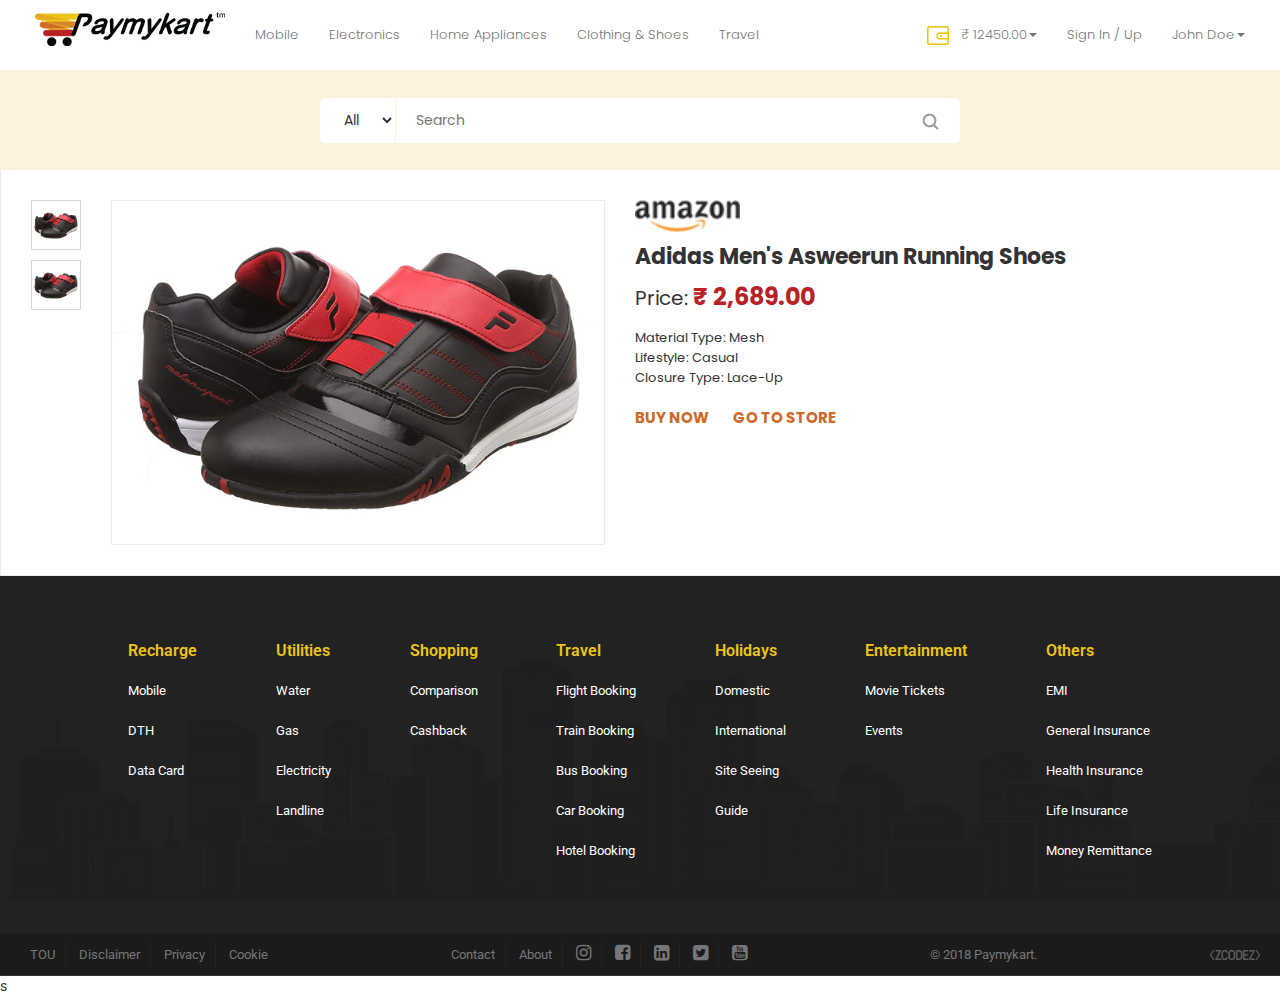
<file: Product.html>
<!DOCTYPE html>
<html lang="en">
<head>
<title>PayMyKart</title>
    <meta charset="utf-8">
    <meta http-equiv="X-UA-Compatible" content="IE=edge">
    <meta name="viewport" content="width=device-width, initial-scale=1">
<link href="css/bootstrap.min.css" rel="stylesheet">
<link href="https://fonts.googleapis.com/css?family=Roboto:300,400,500,700,900" rel="stylesheet">
<link href="https://fonts.googleapis.com/css?family=Poppins&display=swap" rel="stylesheet">
<link rel="icon" href="images/favicon.png" type="image/gif" sizes="16x16">
<link rel="stylesheet" href="css/bootstrap-multiselect.css" type="text/css">
<link rel="stylesheet" href="font-awesome/css/font-awesome.min.css" />
<link rel="stylesheet" href="css/Google_MDL/material.min.css">


<link rel="stylesheet" href="css/pmk_style.css">


<script src="css/Google_MDL/material.min.js"></script>
</head>
<body class="big_bg">
  <nav class="navbar navbar-default navbar-fixed-top">
      <div class="nav_outer">
        <div class="navbar-header">
          <button type="button" class="navbar-toggle collapsed" data-toggle="collapse" data-target="#navbar" aria-expanded="false" aria-controls="navbar">
            <span class="sr-only">Toggle navigation</span>
            <span class="icon-bar"></span>
            <span class="icon-bar"></span>
            <span class="icon-bar"></span>
          </button>
          <a class="navbar-brand flexBox al_cnt" href="index.html"><img src="images/logo.png"></a>
        </div>
        <div id="navbar" class="navbar-collapse collapse">
          <ul class="nav navbar-nav navbar-left nav_rht">
            <li><a href="">Mobile</a></li>
            <li><a href="">Electronics</a></li>
            <li><a href="">Home Appliances</a></li>
            <li><a href="">Clothing & Shoes</a></li>
            <li><a href="">Travel</a></li>
          </ul>
          <ul class="nav navbar-nav navbar-right nav_rht">
            <li class="dropdown">
              <a href="#" class="dropdown-toggle" data-toggle="dropdown" role="button" aria-haspopup="true" aria-expanded="false"><img src="images/icon_purse.png" width="22">&nbsp;&nbsp;  &#8377; 12450.00<span class="caret"></span></a>
              <ul class="dropdown-menu">
                <li><a>Available Balance <span>&#8377;500</span></a></li>
                <li><a>Current Balance <span>&#8377;500</span></a></li>
                <li><a href="#" data-toggle="modal" data-target="#trans_bank">Transfer to Bank</a></li>
                <li><a href="#" data-toggle="modal" data-target="#redeem">Edit Bank Details</a></li>
              </ul>
            </li>
            <li><a id="login_btn" class="link_tag">Sign In / Up</a></li>
            <li class="dropdown">
              <a href="#" class="dropdown-toggle" data-toggle="dropdown" role="button" aria-haspopup="true" aria-expanded="false">John Doe<span class="caret"></span></a>
              <ul class="dropdown-menu">
                <li><a href="History.html">History</a></li>
                <li><a href="#">Log Out</a></li>
              </ul>
            </li>
          </ul>
        </div><!--/.nav-collapse -->
      </div>
    </nav>
    <div class="custom_wrapper">
      <div class="searchSection flexBox">
        <div class="searchBox flexBox">
          <select>
            <option>All</option>
            <option>Mobile</option>
          </select>
          <input type="text" name="" placeholder="Search">
          <button><img src="images/search_icon.png"></button>
        </div>
      </div>
      <div class="contentContainer flexBox">
        
        <div class="itemPreviewPage">
          <div class="prodListingBox flexBox">
            <div class="prodThumbBox">
              <div class="ProdThumnail"><img src="images/shoe_image.jpg"></div>
              <div class="ProdThumnail"><img src="images/shoe_image.jpg"></div>
            </div>
            <div class="prodMainImage xlPreview"><img src="images/shoe_image.jpg"></div>
            <div class="productSpecFull previewSpec">
              <div class="storeLogo previewStore"><img src="images/amazon_tiny_logo.jpg"></div>
              <div class="ProductNameFull previewTitle">Adidas Men's Asweerun Running Shoes</div>
              <div class="ProdPriceSpec previewPrice">
                Price: 
                <label>₹ 2,689.00 </label>
              </div>
              <div class="moreSpec">
                Material Type: Mesh<br/>
                Lifestyle: Casual<br/>
                Closure Type: Lace-Up
              </div>
              <div class="actionBtns">
                <a href="">Buy Now</a>
                <a href="">Go to store</a>
              </div>
            </div>
          </div>
        </div>
      </div>
    </div>
  
  
  
  <div class="foot_link_holder flexBox">
    <div class="footContainer flexBox">
      <div>
        <div class="foot_header">Recharge</div>
        <div class="foot_links">        <a href="">Mobile</a>
        <a href="">DTH</a>
        <a href="">Data Card</a>
        </div>
      </div>
      <div>
        <div class="foot_header">Utilities</div>
        <div class="foot_links">
        <a href="">Water</a>
        <a href="">Gas</a>
        <a href="">Electricity</a>
        <a href="">Landline</a>
        </div>
      </div>
      <div>
        <div class="foot_header">Shopping</div>
        <div class="foot_links">
        <a href="">Comparison</a>
        <a href="">Cashback</a>
        </div>
      </div>
      <div>
        <div class="foot_header">Travel</div>
        <div class="foot_links">
        <a href="">Flight Booking</a>
        <a href="">Train Booking</a>
        <a href="">Bus Booking</a>
        <a href="">Car Booking</a>
        <a href="">Hotel Booking</a>
        </div>
      </div>
      <div>
        <div class="foot_header">Holidays</div>
        <div class="foot_links">
        <a href="">Domestic</a>
        <a href="">International</a>
        <a href="">Site Seeing</a>
        <a href="">Guide</a>
        </div>
      </div>
      <div>
        <div class="foot_header">Entertainment</div>
        <div class="foot_links">
        <a href="">Movie Tickets</a>
        <a href="">Events</a>
        </div>
      </div>
      <div>
        <div class="foot_header">Others</div>
        <div class="foot_links">
        <a href="">EMI</a>
        <a href="">General Insurance</a>
        <a href="">Health Insurance</a>
        <a href="">Life Insurance</a>
        <a href="">Money Remittance</a>
        </div>
      </div>
    </div>
    <div class="footer_pmk">
        <div class="footer_out flexBox al_cnt">
          <div>
            <a href="">TOU</a>
            <a href="">Disclaimer</a>
            <a href="">Privacy</a>
            <a href="">Cookie</a>
          </div>
          <div>
            <a href="">Contact</a>
            <a href="">About</a>
            <a href="#" title="Instagram"><i class="fa fa-instagram" aria-hidden="true"></i></a>
            <a href="#" title="Facebook"><i class="fa fa-facebook-square" aria-hidden="true"></i></a>
            <a href="#" title="LinkedIn"><i class="fa fa-linkedin-square" aria-hidden="true"></i></a>
            <a href="#" title="Twitter"><i class="fa fa-twitter-square" aria-hidden="true"></i></a>
            <a href="#" title="Youtube"><i class="fa fa-youtube-square" aria-hidden="true"></i></a>
          </div>
          <div>
            <a>© 2018 Paymykart.</a>
          </div>
          <div>
          <a href="#" class="code_logo"></a>
          </div>
        </div>
      </div>
  </div>s
  




 
  
<script src="js/jquery.min.js"></script>
<script src="js/bootstrap.min.js"></script>
<script type="text/javascript" src="js/bootstrap-multiselect.js"></script>

<script>
var toggler = document.getElementsByClassName("caretX");
var i;

for (i = 0; i < toggler.length; i++) {
  toggler[i].addEventListener("click", function() {
    this.parentElement.querySelector(".nested").classList.toggle("activeX");
    this.classList.toggle("caretX-down");
  });
}
</script>

</body>
</html>
</file>
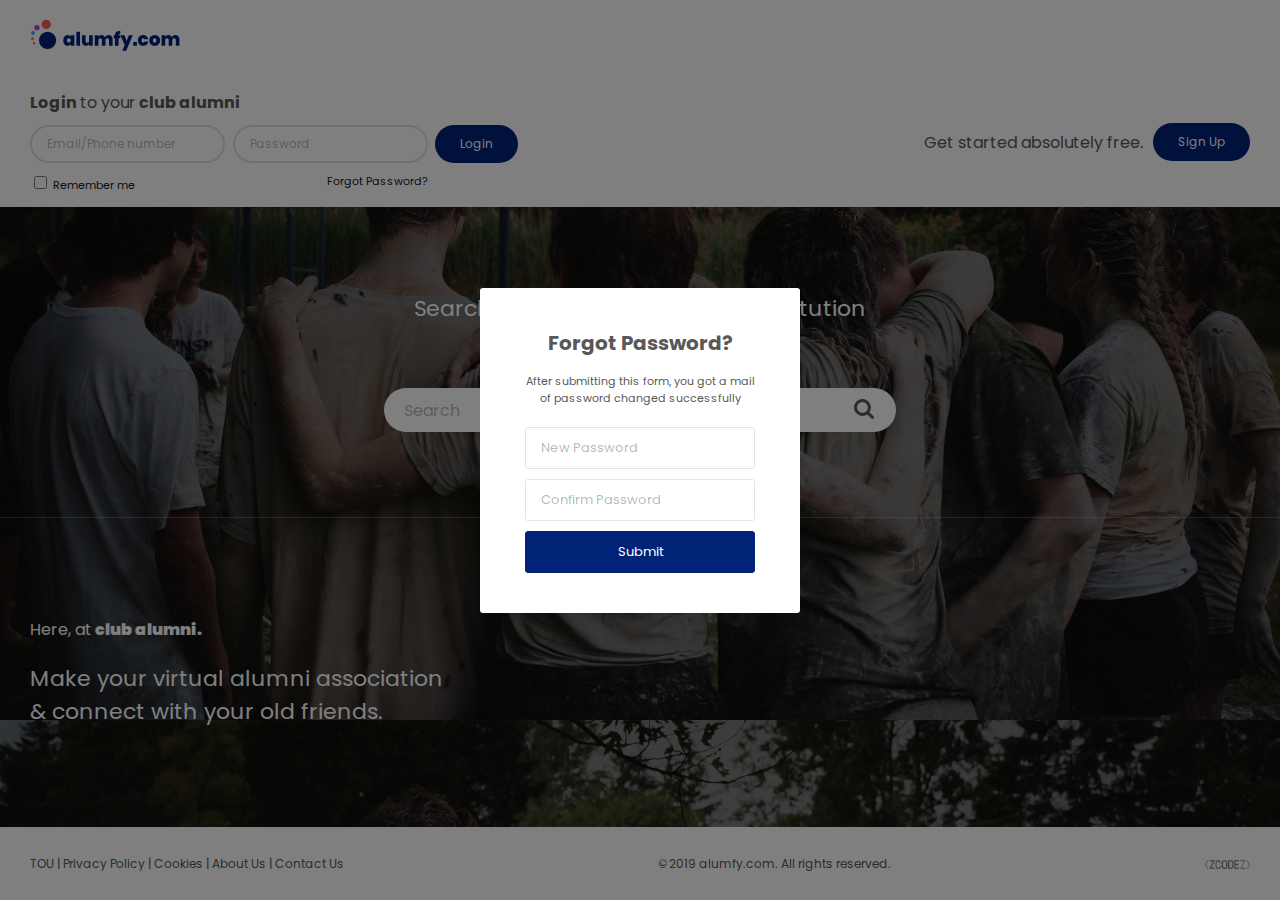
<file: Alumfy/HTML/forgot.html>
<!DOCTYPE html>
<html>

<head>
    <title>alumfy.com</title>
    <meta charset="UTF-8">
    <meta name="description" content="Free Web tutorials">
    <meta name="keywords" content="HTML,CSS,XML,JavaScript">
    <meta name="author" content="John Doe">
    <meta name="viewport" content="width=device-width, initial-scale=1.0">
    <link rel="icon" type="image/png" href="images/alumfy_logo_favicon.png">
    <link rel="stylesheet" type="text/css" href="css/base.css">
    <link href="https://fonts.googleapis.com/css?family=Poppins:400,700&display=swap" rel="stylesheet">
</head>

<body>
    <div class="backgroundImage">
        <div class="topHeader">
            <div class="brandLogo">
                <img src="images/alumfy_logo.svg">
            </div>
        </div>
        <div class="subHeader">
            <div class="loginBox">
                <h2>Login <span>to your</span> club alumni</h2>
                <form>
                    <div class="formSection">
                        <div class="loginText">
                            <input type="text" name="" placeholder="Email/Phone number">
                            <div class="logData"><input type="checkbox" name=""> Remember me</div>
                        </div>
                        <div class="loginPass">
                            <input type="password" name="" placeholder="Password">
                            <div class="logData"><a href="#">Forgot Password?</a></div>
                        </div>
                        <button class="logBtn">Login</button>
                    </div>
                </form>
            </div>
            <div class="signBox">
                <span>Get started absolutely free. </span>
                <button class="logBtn">Sign Up</button>
            </div>
        </div>
        <div class="searchBox">
            <div class="searchLabel">
                Search your college, school or institution <br />
                and find out alumni groups
            </div>
            <div class="searchInput">
                <input type="text" name="" placeholder="Search">
                <button class="magnifier"><img src="images/magnifier.svg"></button>
            </div>
        </div>
        <div class="welcomeNote">
            <h3><span>Here, at</span> club alumni. </h3>
            <h4>Make your virtual alumni association<br />
                & connect with your old friends.</h4>
        </div>
        <div class="footerBox">
            <div class="linkBox">
                <a href="#">TOU</a> |
                <a href="#">Privacy Policy</a> |
                <a href="#">Cookies</a> |
                <a href="#">About Us</a> |
                <a href="#">Contact Us</a>
            </div>
            <span class="copyBox">&copy2019 alumfy.com. All rights reserved.</span>
            <div class="corporateLogo">
                <img src="images/zcodez_logo.png">
            </div>
        </div>
    </div>
    <div class="darkOverlay">
        <div class="singUpBox">
            <form>
                <h2>Forgot Password?</h2>
                <h3>After submitting this form, you got a mail of 
password changed successfully</h3>
                <input type="password" name="" placeholder="New Password">
                <input type="password" name="" placeholder="Confirm Password">
                <button class="submitBtn">Submit</button>
            </form>
        </div>
    </div>
</body>

</html>
</file>
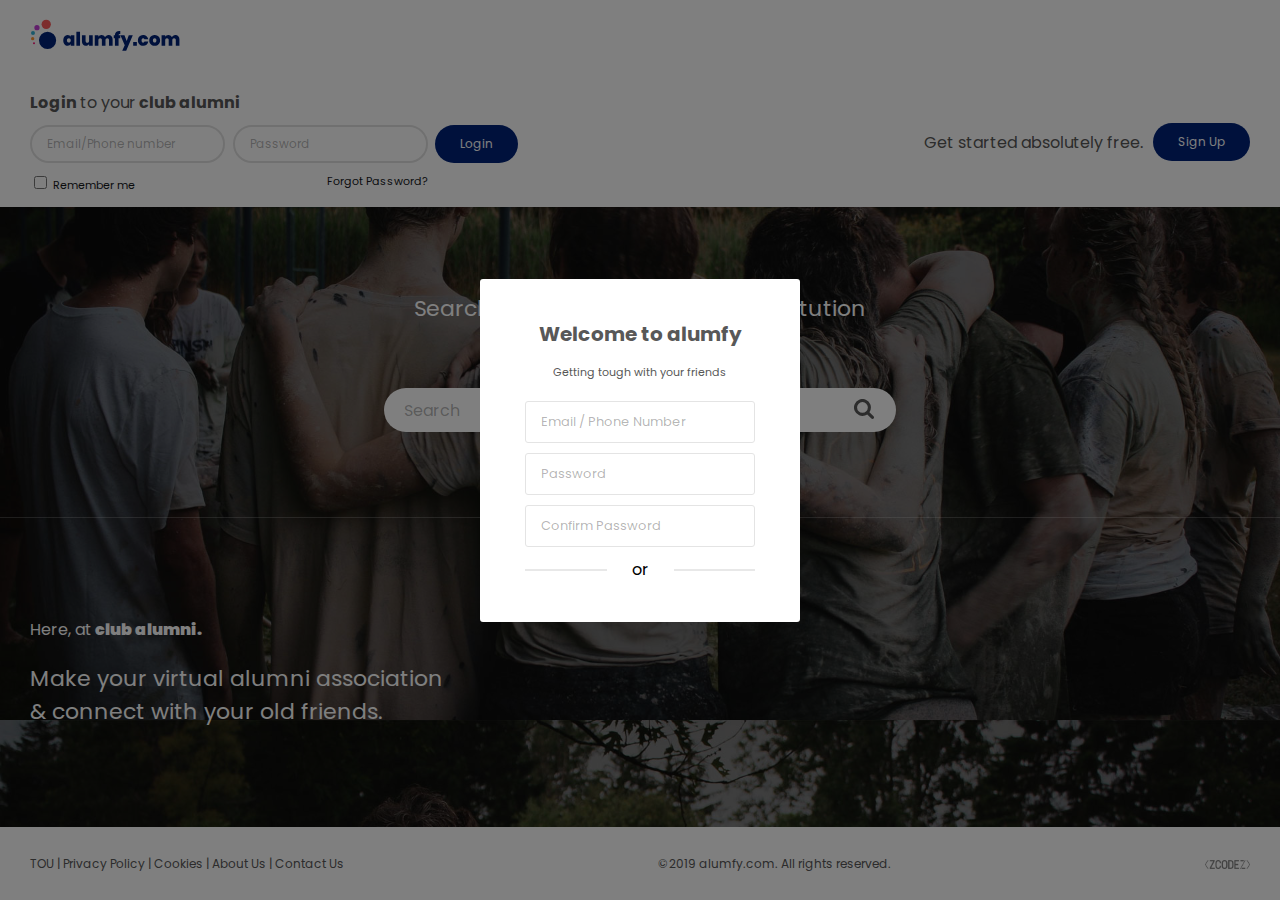
<file: Alumfy/HTML/signUp.html>
<!DOCTYPE html>
<html>

<head>
    <title>alumfy.com</title>
    <meta charset="UTF-8">
    <meta name="description" content="Free Web tutorials">
    <meta name="keywords" content="HTML,CSS,XML,JavaScript">
    <meta name="author" content="John Doe">
    <meta name="viewport" content="width=device-width, initial-scale=1.0">
    <link rel="icon" type="image/png" href="images/alumfy_logo_favicon.png">
    <link rel="stylesheet" type="text/css" href="css/base.css">
    <link href="https://fonts.googleapis.com/css?family=Poppins:400,700&display=swap" rel="stylesheet">
</head>

<body>
    <div class="backgroundImage">
        <div class="topHeader">
            <div class="brandLogo">
                <img src="images/alumfy_logo.svg">
            </div>
        </div>
        <div class="subHeader">
            <div class="loginBox">
                <h2>Login <span>to your</span> club alumni</h2>
                <form>
                    <div class="formSection">
                        <div class="loginText">
                            <input type="text" name="" placeholder="Email/Phone number">
                            <div class="logData"><input type="checkbox" name=""> Remember me</div>
                        </div>
                        <div class="loginPass">
                            <input type="password" name="" placeholder="Password">
                            <div class="logData"><a href="#">Forgot Password?</a></div>
                        </div>
                        <button class="logBtn">Login</button>
                    </div>
                </form>
            </div>
            <div class="signBox">
                <span>Get started absolutely free. </span>
                <button class="logBtn">Sign Up</button>
            </div>
        </div>
        <div class="searchBox">
            <div class="searchLabel">
                Search your college, school or institution <br />
                and find out alumni groups
            </div>
            <div class="searchInput">
                <input type="text" name="" placeholder="Search">
                <button class="magnifier"><img src="images/magnifier.svg"></button>
            </div>
        </div>
        <div class="welcomeNote">
            <h3><span>Here, at</span> club alumni. </h3>
            <h4>Make your virtual alumni association<br />
                & connect with your old friends.</h4>
        </div>
        <div class="footerBox">
            <div class="linkBox">
                <a href="#">TOU</a> |
                <a href="#">Privacy Policy</a> |
                <a href="#">Cookies</a> |
                <a href="#">About Us</a> |
                <a href="#">Contact Us</a>
            </div>
            <span class="copyBox">&copy2019 alumfy.com. All rights reserved.</span>
            <div class="corporateLogo">
                <img src="images/zcodez_logo.png">
            </div>
        </div>
    </div>
    <div class="darkOverlay">
        <div class="singUpBox">
            <form>
                <h2>Welcome to alumfy</h2>
                <h3>Getting tough with your friends</h3>
                <input type="text" name="" placeholder="Email / Phone Number">
                <input type="password" name="" placeholder="Password">
                <input type="password" name="" placeholder="Confirm Password">
                <div class="orBox">
                	<hr>
                	<label>or</label>
                </div>
            </form>
        </div>
    </div>
</body>

</html>
</file>
<file: css/Google_MDL/mdl_Icons.css>
/* fallback */
@font-face {
  font-family: 'Material Icons';
  font-style: normal;
  font-weight: 400;
  src: url(https://fonts.gstatic.com/s/materialicons/v41/flUhRq6tzZclQEJ-Vdg-IuiaDsNc.woff2) format('woff2');
}

.material-icons {
  font-family: 'Material Icons';
  font-weight: normal;
  font-style: normal;
  font-size: 24px;
  line-height: 1;
  letter-spacing: normal;
  text-transform: none;
  display: inline-block;
  white-space: nowrap;
  word-wrap: normal;
  direction: ltr;
  -webkit-font-feature-settings: 'liga';
  -webkit-font-smoothing: antialiased;
}
</file>
<file: css/pmk_style.css>
body{
  padding:0px;
  margin: 0px;
  font-family: 'Roboto', sans-serif;
  background-color: #f1f1f1;
}
*{
  box-sizing: border-box;
  transition: all .3s;
  outline: none;
}
.big_frame{
  width: 100%;
  height: 100%;
  top: 0px;
  bottom: 0px;
  left: 0px;
  right: 0px;
  position: absolute;
  justify-content: center;
  -webkit-justify-content: center;
  -ms-justify-content: center;
  -moz-justify-content: center;
  align-items: center;
  -webkit-align-items: center;
  -moz-align-items: center;
  -ms-align-items: center;
  background-color: #f1f1f1;
}
.flexBox{
  display: flex;
  display: -webkit-flex;
  display: -moz-flex;
  display: -ms-flex;
}
.big_bg{
  background-color: #fff;
}
.bottom_graphix{
  width: 100%;
  position: fixed;
  bottom: 0;
  right: 0;
  left: 0;
}
.bottom_graphix_2{
  width: 100%;
  position: relative;
}
.bottom_graphix > img, .bottom_graphix_2 > img{
  width: 100%;
}

.pmk_controller{
  width: 720px;
  position: relative;
  z-index: 5;
}
.pmk_title{
  width: 100%;
  text-align: center;
  font-size: 24px;
  line-height: 3;
  font-weight: 300;
  font-family: 'Roboto', sans-serif;
}
.upper_tab{
  background-color: #fff;
  border:1px solid #e1e1e1;
}
.upper_tab h5{
  padding: 10px 15px;
  margin: 0px;
}
.upper_tab > .nav-pills{
  background-color: #333333;
  color: #fff;
}
.upper_tab > .nav-pills > li > a{
  color: #fff;
  font-family: 'Roboto', sans-serif;
  font-size: 13px;
  padding: 10px 9px;
  border-radius: 0px;
  font-weight: 400;
}

.upper_tab > .nav-pills>li.active>a, .upper_tab > .nav-pills>li.active>a:focus, .upper_tab > .nav-pills>li.active>a:hover, .upper_tab .nav>li>a:focus, .upper_tab .nav>li>a:hover{
  background-color: #ebc518;
  color: #333;
}
.lower_tab .nav-pills{
  background-color: #666666;
}
.lower_tab > .nav-pills > li > a{
  color: #f1f1f1;
  font-family: 'Roboto', sans-serif;
  font-size: 13px;
  padding: 7px 10px;
  border-radius: 0px;
  font-weight: 400;
}
.lower_tab > .nav-pills>li.active>a, .lower_tab > .nav-pills>li.active>a:focus, .lower_tab > .nav-pills>li.active>a:hover, .lower_tab .nav>li>a:focus, .lower_tab .nav>li>a:hover{
  background-color: transparent;
  color: #fff;
  box-shadow: 0px -3px 0px #ebc518 inset; 
}
.lower_tab .tab-content div{
  max-height: 400px;
  overflow-y: auto;
}
.rech_radio{
  overflow-y: visible !important;
}
.outer_wrap{
  width: 100%;
  flex-wrap: wrap;
  -webkit-flex-wrap: wrap;
  -moz-flex-wrap: wrap;
  -ms-flex-wrap: wrap;
}
.wid50{
  width: 50%;
  align-items: center;
  -webkit-align-items: center;
  -moz-align-items: center;
  -ms-align-items: center;
  box-sizing: border-box;
  padding:5px 20px;
}
.tabTop1 .outer_wrap .wid50{
  max-width: 280px;
}
.tabTop1 .outer_wrap .auto_rht{
  margin-left: 0px;
}
.wid50:nth-last-child(1){
  margin-right: auto;
}
.rech_btn{
  font-size: 15px;
  font-family: 'Roboto', sans-serif;
  color: #333;
  background-color: #ebc518;
  border:none;
  border-radius: 2px;
  padding: 10px 15px;
}
.js_right{
  justify-content: flex-end;
  -webkit-justify-content: flex-end;
  -ms-justify-content: flex-end;
  -moz-justify-content: flex-end;
}
.auto_rht{
  margin-left: auto;
}
.rech_btn_holder{
  width: auto;
  padding: 20px 20px;
}
.wid75{
  width: 75%;
  align-items: center;
  -webkit-align-items: center;
  -moz-align-items: center;
  -ms-align-items: center;
  box-sizing: border-box;
}
.wid25{
  width: 25%;
  align-items: center;
  -webkit-align-items: center;
  -moz-align-items: center;
  -ms-align-items: center;
  box-sizing: border-box;
}
.shop_text{
  height: 50px;
  width: 100%;
  border:none;
  padding: 0px 20px;
  font-size: 16px;
}
.search_btn{
  padding: 5px;
  justify-content: flex-end;
}
.search_btn > button{
  background-color: #ebc518;
  border:none;
  border-radius:3px;
  padding: 10px 20px;
  font-weight: 400;
}
.navbar-default{
  background-color: #fff;
  border:none;
}
.nav_outer{
  padding: 0px 20px;
  z-index: 90;
}
.footer_out{
  padding: 0px 20px;
  height:100%;
  justify-content: space-between;
  -webkit-justify-content: space-between;
  -ms-justify-content: space-between;
  -moz-justify-content: space-between;
}
.footer_out div a{
  color: #777;
  display: inline-block;
  padding: 4px 10px;
  border-right:1px solid #222;
  font-size: 13px;
  font-family: 'Roboto', sans-serif;
  font-weight: 400;

}
.footer_out div a > i{
  font-size: 18px;
}
.footer_out div a:nth-last-child(1){
  border-right:none;
}
.footer_out div a span{
  color: #d48828;
  font-weight: 700;
}
.footer_out div a:hover{
  text-decoration: none;
}
.nav_outer .navbar-right{
  margin-right: 0px;
}
.supprt_num{
  cursor: text;
}
.navbar-brand{
  padding-top: 0px;
  padding-bottom: 0px;
  width: 220px;
}
.al_cnt{
  align-items: center;
  -webkit-align-items: center;
  -moz-align-items: center;
  -ms-align-items: center;
}
.navbar-brand img{
  width: 100%;
}
.nav_rht li a{
  font-weight: 300;
  color: #000;
  /*font-family: 'Roboto', sans-serif;*/
  font-size: 13px;
  font-family: 'Poppins', sans-serif;
  padding: 25px 15px;
}
.nav_rht .dropdown-menu>li>a{
  font-size: 13px;
  color: #666;
  display: flex;
  display: -webkit-flex;
  display: -moz-flex;
  display: -ms-flex;
  padding: 6px 20px;
}
.nav_rht .dropdown-menu>li>a>span{
  color: #ebc518;
  margin-left: auto;
  padding-left: 10px;
}
.hidn{
  display: none;
}
.pop_bgd{
  width: 100%;
  height: 100%;
  position: fixed;
  background-color: rgba(0,0,0,.5);
  top: 0px;
  bottom: 0px;
  right: 0px
  left:0px;
  z-index: 1031;
  justify-content: flex-end;
  -webkit-justify-content: flex-end;
  -moz-justify-content: flex-end;
  -ms-justify-content: flex-end;
}
.forClick{
  width: 100%;
  height: 100%;
}
.login_box{
  width: 480px;
  height: 100%;
  background-color: #fff;
  box-sizing: border-box;
  justify-content: center;
  -webkit-justify-content: center;
  -moz-justify-content: center;
  -ms-justify-content: center;
  flex-direction: column;
  -webkit-flex-direction: column;
  -moz-flex-direction: column;
  -ms-flex-direction: column;
  transition: all .3s;
  animation: slideinn 1s;
}
@keyframes slideinn{
  0%{opacity: 0;}
  100%{opacity: 1;}
}
.login_container{
  width: 100%;
  padding: 0px 60px;
}
.login_title{
  font-weight: 700;
  font-size: 34px;
  color: #343434;
  text-align: center;
  width: 100%;
  padding-bottom: 40px;
}
.login_field{
  position: relative;
  margin-top: 20px;
}
.login_field i{
  position: absolute;
  top: 26px;
  right: 7px;
  font-size: 18px;
}
.is-focused + i{
  color: #ebc518;
}
.log_reminder .mdl-checkbox__label{
  font-size: 12px;
  color: #666;
}
.log_reminder a{
  float: right;
  font-size: 12px;
}
.log_btn_holder{
  padding-top: 50px;
  text-align: center;
}
.log_btn_holder > button{
  padding: 15px 60px;
  background-color:#ebc518;
  border-radius: 30px; 
  border:none;
  font-size: 16px;
  font-weight: 700;
  color: #333;
}
.reg_board{
  width: 100%;
  background-color: #eee;
  padding: 30px 0px;
  margin-top: 50px;
  font-size: 18px;
  color: #333;
  flex-direction: column;
  -webkit-flex-direction: column;
  -moz-flex-direction: column;
  -ms-flex-direction: column;
  align-items: center;
  -webkit-align-items: center;
  -moz-align-items: center;
  -ms-align-items: center;
}
.reg_btn_holder{
  padding-top: 25px;
}
.reg_btn_holder > button{
  padding: 14px 47px;
  background-color:transparent;
  border-radius: 30px; 
  border:none;
  font-size: 16px;
  font-weight: 700;
  color: #333;
  box-sizing: border-box;
  border:1px solid #ebc518;
}
.pop_closer{
  position: fixed;
  display: none;
  top: 10px;
  right: 10px;
  z-index: 1038;
  width: 30px;
  height: 30px;
  animation: slideinn 1s;
  cursor: pointer;
}
.pop_closer > img{
  width: 100%;
}
.link_tag{
  cursor: pointer;
}
.nav_outer .navbar-toggle{
  margin-right: 0px;
}
.footer_pmk{
  background-color: rgba(0,0,0,.2);
  height: 40px;
  width: 100%;
  z-index: 22;
  box-shadow:0px -1px 0px rgba(0,0,0,.2);
  margin-top: auto;
}
.custom_wrapper{
  margin: 0px auto;
  margin-top: 70px;
  position: relative;
  z-index:2;
  font-family: 'Roboto', sans-serif;
}
.page_main_title{
  font-size: 34px;
  color: #333;
  width: 100%;
  line-height: 1;
}
.filtr_box{
  margin-right: 10px;
}
.filtr_box select{
  background-color: #fff;
  border:none;
  padding: 10px 15px;
  font-size: 14px;
  min-width: 200px;
  border-radius: 3px;
}
.filtr_btn{
  padding: 10px 25px;
  border:none;
  background-color: #ebc518;
  color: #303040;
  font-weight: 600;
  border-radius: 3px;
}
.dna_grid{
  color: #222;
  background-color: #f1f1f1;
}
.dna_grid .row{
  border-bottom:1px solid #e1e1e1;
  padding-top: 7px;
  padding-bottom:7px;
  margin: 0px;
  font-size: 13px;
}

.dna_head{
  font-size: 15px;
  font-weight: 600;
  padding-top: 30px !important;
  padding-bottom: 10px;
}
.filtr_labl{
  font-size: 14px;
  padding-bottom: 5px;
  height: 25px;
}
.al_right{
  margin-left: auto;
}
.filter_section{
  border-top:1px solid #ebebeb;
  border-bottom:1px solid #ebebeb;
  padding-top: 10px;
  padding-bottom: 10px;
  align-items: flex-end;
  -webkit-align-items: flex-end;
  -ms-align-items: flex-end;
  -moz-align-items: flex-end;
  width: 100%;
  margin-top: 10px;
}
.filtr_box .btn-default{
  border:none;
  padding: 10px 15px;
  border-radius: 3px;
}
.filtr_box .btn-group.open .dropdown-toggle{
  box-shadow: none;
  background-color: #fff;
}
.filtr_box .dropdown-menu>.active>a, .filtr_box .dropdown-menu>.active>a:focus, .filtr_box .dropdown-menu>.active>a:hover{
  background-color: #ebc518;
  color: #333;
}
.filtr_box .multiselect-container>li>a>label{
      padding: 5px 20px 5px 40px;
}
.plan_buttn{
  position: absolute;
  top: 24px;
  right: 0px;
  font-family: 'Roboto', sans-serif;
  background-color: transparent;
  border:none;
  font-size: 13px;
  font-weight: 700;
  color: #ebc518;
}
.contct_footer{
  width: 100%;
  height: 60px;
  position: fixed;
  bottom: 40px;
  z-index: 5;
  text-align: center;
  font-size: 13px;
  font-family: 'Roboto', sans-serif;
  font-weight: 500;
  color: #666;
}
.contct_footer a:hover{
  text-decoration: none;
  color: #ebc518;
}
.code_logo{
  width: 50px;
  height: 10px;
  background-image: url(../images/z_logo_small.png);
  background-size: 100%;
}
.code_logo:hover{
  background-position: bottom;
}
.pmk_modal .modal-header{
  background-color: #ebc518;
}
.pmk_modal .modal-content{
  border-radius: 0px;
}
.btn{
  border-radius: 2px;
}
.btn-success{
  background-color: #ebc518;
  border-color: #d6b417;
  outline: none;
  color: #333;
}
.btn-success:hover, .btn-success:focus, .btn-success:active{
  background-color: #ebc518;
  border-color: #d6b417;
  outline: none;
  color: #333 !important;
}
.pmk_modal .btn-success.active,.btn-success:active,.open>.dropdown-toggle.btn-success{
  background-color: #ebc518 !important;
  border-color: #d6b417;
  color: #333;
}
fieldset[disabled] .mdl-textfield .mdl-textfield__label, .mdl-textfield.is-disabled.is-disabled .mdl-textfield__label{
  color: rgba(0,0,0,.7);
}
.pmk_modal .modal-dialog{
  margin: 60px auto;
  margin-top: 80px;
}
.social_links{
  padding-top: 5px;
}
.social_links i{
  font-size: 18px;
  padding-left: 5px;
}
.social_links i.fa-facebook-square:hover{
  color: #4464b1;
}
.social_links i.fa-twitter-square:hover{
  color: #4e9edd;
}
.social_links i.fa-google-plus-square:hover{
  color: #da4936;
}
.social_links i.fa-youtube-square:hover{
  color: #e32115;
}
.contact_main_title{
  font-size: 34px;
  font-family: 'Open Sans', sans-serif;
  color: #333;
  width: 97%;
  text-align: center;
  line-height: 1;
}
.contact_descptn{
  font-size: 16px;
  color: #666;
  text-align: center;
  padding-top: 30px;
  padding-bottom: 30px;
  width: 97%;
}
.devider_line{
  width: 100%;
  height: 1px;
  background-color: #e1e1e1;
}
.input_section{
  width: 100%;
  padding-top: 30px;
  flex-wrap: wrap;
  -webkit-flex-wrap: wrap;
  -ms-flex-wrap: wrap;
  -moz-flex-wrap: wrap;
  padding-bottom: 20px;
  padding-left: 10px;
  box-sizing: border-box;
}
.field_box{
  width: 31%;
  margin-right: 2%;
  padding-bottom: 15px;

}
.field_box_full{
  width: 97%;
  margin-right: 2%;
  padding-bottom: 15px;
}
.field_box_double{
  width: 64%;
  margin-right: 2%;
  padding-bottom: 15px;
}
.bottom_btn_holder{
  justify-content: flex-end;
  -webkit-justify-content: flex-end;
  -ms-justify-content: flex-end;
  -moz-justify-content: flex-end;
  align-items: center;
  -webkit-align-items: center;
  -moz-align-items: center;
  -ms-align-items: center;
  width: 97%;
}
.mgTop40{
  margin-top: 40px;
}
.mgBottom40{
  margin-bottom: 40px;
}
.reg_section_title > div > i{
  font-size: 16px;
  color: #666;
}
.gndr_class{
  font-size: 16px;
  color: #333;
  padding-bottom: 10px;
}
.upl_button{
  background-color: #ebebeb;
  border:none;
  border-radius:3px;
  font-size: 13px;
  color: #333;
  padding: 10px 30px;
  outline: none;

}
.upl_button > i{
  font-size: 16px;
}
.attch_name{
  font-size: 13px;
  color: #808080;
  text-decoration: underline;
  padding-left: 10px;
}
.attch_name:hover{
  color: #ebc518;
}
.reg_btn{
  padding: 12px 50px;
  margin-left: 10px;
  border:none;
  outline: none;
  background-color: transparent;
  box-sizing: border-box;
}
.inact_button{
  border:3px solid #ebebeb;
  background-color: #fff;
  font-weight: 600;
  font-size: 15px;
  color: #303040;
}
.act_button{
  background-color: #ebc518;
  color: #303040;
  font-weight: 600;
  font-size: 15px;
}
.algn_left{
  margin-right: auto;
}
.addrss_section{
  border-top:1px solid #ebebeb;
  border-bottom:1px solid #ebebeb;
  width: 97%;
  margin-top: 100px;
  padding-top: 20px;
  padding-bottom: 70px;
  justify-content: space-between;
}
.addrss_box{
  width: 30%;
}
.adrss_head{
  font-size: 24px;
  color: #333;
  align-items: center;
  -webkit-align-items: center;
  -moz-align-items: center;
  -ms-align-items: center;
  border-bottom: 1px solid #ebebeb;
  padding-bottom: 20px;
}
.adrss_head > img{
  display: inline-block;
  padding-right: 15px;
}
.addrss_detail{
  font-size: 18px;
  color: #666;
  padding-top: 20px;
  line-height: 1.5;
}
.common_title{
  font-size: 34px;
  width: 100%;
  line-height: 1;
  color: #333;
  text-align: center;
}
.about_bg{
  width: 100%;
  text-align: center;
  opacity:.7;
}
.about_bg > img{
  max-width: 100%;
}
.about_text_sub{
  font-size: 24px;
  color: #333;
  line-height: 1.5;
  text-align: center;
  padding-top: 40px;
  padding-bottom: 50px;
}
.about_history{
  font-size: 24px;
  line-height: 1.5;
  color: #444;
  padding-top: 50px;
}
.about_history_content{
  font-size: 16px;
  line-height: 1.5;
  color: #444;
  padding-top: 30px;
  padding-bottom: 50px;
  text-align: justify;
  font-weight: 300;
}
.foot_link_holder{
  padding-top: 65px;
  background-color: #222;
  justify-content: center;
  -webkit-justify-content: center;
  -ms-justify-content: center;
  -moz-justify-content: center;
  border-bottom: 1px solid #333;
  width: 100%;
  min-height: 400px;
  background-image: url(../images/blk_bg.jpg);
  background-repeat: no-repeat;
  background-size: 100%;
  background-position: bottom;
  background-attachment: fixed;
  flex-direction: column;
  -webkit-flex-direction: column;
  -moz-flex-direction: column;
  -ms-flex-direction: column;
  align-items: center;
  -webkit-align-items: center;
  -moz-align-items: center;
  -ms-align-items: center;
}

.foot_header{
  color: #edc518;
  font-size: 16px;
  font-weight: 600;
}
.foot_links a{
  font-size: 13px;
  color: #fff;
  text-decoration: none;
  display: block;
  padding-top: 20px;
  transition: all .3s;
  font-weight: 400;
}
.foot_links a:hover{
  color: #eac417;
}
.tabTop1{
  width: 100%;
  position: fixed;
  top: 50px;
}
.tabTop1 .pmk_title{
  display: none;
}
.listing_box{
  width: 100%;
  position: relative;
  z-index: 3;
  position: absolute;
  transition: all .3s;
  top: 70%;
}
.foot_up{
  bottom: 0px;
}
.footContainer{
  max-width: 1140px;
  width: 80%;
  justify-content: space-between;
  -webkit-justify-content: space-between;
  -ms-justify-content: space-between;
  -moz-justify-content: space-between;
}
.short_footer{
  width: 100%;
  text-align: center;
  margin-top: 30px;
  border-top: 1px solid rgba(0,0,0,.2);
  padding: 10px 0px;
}
.short_footer > a{
  border-right:1px solid #333;
  padding-right: 10px;
  padding-left: 10px;
  color: #777;
  font-size: 13px;

}
.short_footer > a:nth-last-child(1){
  border-right:none;
}
/*Preloader Style*/
.preLodr{
    position: fixed;
    width: 100%;
    top: 0px;
    bottom: 0px;
    justify-content: center;
    -webkit-justify-content: center;
    -ms-justify-content: center;
    -moz-justify-content: center;
    align-items: center;
    -webkit-align-items: center;
    -moz-align-items: center;
    -ms-align-items: center;
    z-index: 1040;
    background-color: #333;
  }
  .loadOuter{
    width: 68px;
    height: 38px;
    position: relative;
  }
  .loadOuter > span:nth-child(1){
    width: 68px;
    height: 10px;
    background-color: rgba(235,197,24,1);
    position: absolute;
    border-radius: 5px;
    animation: animChild1 2.5s linear infinite;
  }
  .loadOuter > span:nth-child(2){
    width: 64px;
    height: 10px;
    background-color: rgba(229,172,34,.8);
    position: absolute;
    border-radius: 5px;
    transform: rotate(13deg);
    top: 7px;
    left: -1px;
    animation: animChild2 2.5s linear infinite;
  }
  .loadOuter > span:nth-child(3){
    width: 56px;
    height: 10px;
    background-color: rgba(206,110,40,.7);
    position: absolute;
    border-radius: 5px;
    top: 13px;
    left: 6px;
    animation: animChild3 2.5s linear infinite;
  }
  .loadOuter > span:nth-child(4){
    width: 52px;
    height: 10px;
    background-color: rgba(229,172,34,.8);
    position: absolute;
    border-radius: 5px;
    transform: rotate(19deg);
    top: 20px;
    left: 5px;
    animation: animChild4 2.5s  linear infinite;
  }
  .loadOuter > span:nth-child(5){
    width: 44px;
    height: 10px;
    background-color: rgba(184,32,37,.8);
    position: absolute;
    border-radius: 5px;
    top: 27px;
    left: 12px;
    animation: animChild5 2.5s linear infinite;
  }
      @keyframes animChild1{
      0%{left:68px; width: 0px;}
      20%{left:0px; width: 68px;}
    }
    @keyframes animChild2{
      0%{width: 0px;top: 0px;}
      20%{width: 0px;top: 0px;}
      40%{width: 64px;top: 7px;}
    }
    @keyframes animChild3{
      0%{left:62px; width: 0px;}
      40%{left:62px; width: 0px;}
      60%{left:6px; width: 56px;}
    }
    @keyframes animChild4{
      0%{width: 0px;top: 12px;}
      60%{width: 0px;top: 12px;}
      80%{width: 52px;top: 20px;}
    }
    @keyframes animChild5{
      0%{left:56px; width: 0px;}
      80%{left:56px; width: 0px;}
      100%{left:12px; width: 44px;}
    }
    .mdl-textfield__label, .mdl-radio__label{
      font-size: 14px;
    }
/*Preloader Style Ends*/
.invlidField{
  font-size: 12px;
  color: #e74c3c;
  font-weight: 600;
  transition: all .3s;
  position: absolute;
  margin-top: -20px;
}
.log_seperatr{
  width: 100%;
  /*background-color: #ccc;*/
  text-align: center;
  height: 40px;
  padding-top: 10px;
}
.log_seperatr > label{
  background-color: #fff;
  padding: 5px 10px;
  display: inline-block;
  position: relative;
  font-size: 18px;
  z-index: 5;
  font-weight: 600;
  color: #666;
}
.log_hover_line{
  position: relative;
  width: 100%;
  height: 2px;
  background-color: #ddd;
  display: block;
  margin-top: -15px;
}
.extLogin{
  text-align: center;
  margin-top: 10px;
}
.extLogin{
  padding: 2px 3px;
  background-color: #fff;
  
}
.extLogin button{
  box-shadow: 0px 1px 5px rgba(0,0,0,.2);
  margin: 2px;
  padding: 5px 5px;
  box-sizing: content-box;
  background-repeat: no-repeat;
  background-position: center;
  border-radius: 3px;
}
.fb_log1{
  width: 112px;
  height: 29px;
  background-image: url(../images/fb_login.png);
  background-color: transparent;
  border:none;
  outline: none;

}
.google_log1{
  width: 90px;
  height: 29px;
  background-image: url(../images/google_login.png);
  background-color: transparent;
  border:none;
  outline: none;
}
.terms_content{
  padding: 20px 15px;
  text-align: justify;
}
.terms_content ul{
    padding-left: 18px;
}
.alpha_list li{
  list-style: upper-alpha;
  padding-bottom: 10px;
}
.terms_content h4{
  color: #ebc518;
  text-transform: uppercase;
}
/*August 2019*/
.searchSection{
  width: 100%;
  height: 100px;
  background-color: #fbf3de;
  justify-content: center;
  align-items: center;
}
.searchBox{
  height: 45px;
  width: 50%;
  font-family: 'Poppins', sans-serif;
}
.searchBox select{
  width: 75px;
  border-radius: 5px 0px 0px 5px;
  border:none;
  background-color: #fff;
  text-align: center;
  padding: 10px 15px;
}
.searchBox input[type="text"]{
  border: none;
  border-left: 1px solid #fbf3de;
  padding-left: 20px;
  width: calc(100% - 135px);
}
.searchBox button{
  padding: 0px 20px;
  background-color: #fff;
  border:none;
  border-radius: 0px 5px 5px 0px;
  width: 60px;
}
.contentContainer{
  width: 100%;
}
.contentSideBar{
  width: 300px;
  padding: 10px 30px 30px 30px;
}
.SearchResults{
  width: calc(100% - 300px);
  border-left: 1px solid #ebebeb;
}
.contentSideBar h2{
  margin:0px;
  padding: 0px;
  margin-top: 20px;
  font-size: 14px;
  font-family: 'Poppins', sans-serif;
  font-weight: bold;
  line-height: 1.5;
  margin-bottom: 10px;
}
ul, .newUL {
  list-style-type: none;
}

.newUL {
  margin: 0;
  padding: 0;
  font-family: 'Poppins', sans-serif;
}

.caretX {
  cursor: pointer;
  -webkit-user-select: none; /* Safari 3.1+ */
  -moz-user-select: none; /* Firefox 2+ */
  -ms-user-select: none; /* IE 10+ */
  user-select: none;
}

.caretX::before {
  content: ">";
  color: black;
  display: inline-block;
  margin-right: 6px;
}
.caretX-down{
  font-weight: bold;
}
.caretX-down::before {
  -ms-transform: rotate(90deg); /* IE 9 */
  -webkit-transform: rotate(90deg); /* Safari */'
  transform: rotate(90deg);  
}

.nested {
  display: none;
}

.activeX {
  display: block;
}
.ProdRating .fa-star{
  color: gray;
}
.ProdRating .checked{
  color: orange;
}
.ProdRating div{
  cursor: pointer;
  font-family: 'Poppins', sans-serif;
}
.prodListingBox{
  border-bottom:  1px solid #ebebeb;
  padding: 30px;
  font-family: 'Poppins', sans-serif;
}
.prodThumbBox{
  margin-right: 30px;
  width: 50px;
}
.prodMainImage{
  width: 300px;
  border: 1px solid #ebebeb;
  margin-right: 30px;
}
.prodMainImage > img{
  width: 100%;
}
.ProdThumnail{
  width: 50px;
  height: 50px;
  border: 1px solid #d7d7d7;
  margin-bottom: 10px;
  display: flex;
  justify-content: center;
  align-items: center;
}
.ProdThumnail:last-child{
  margin-bottom: 0px;
}
.ProdThumnail > img{
  width: 100%;
}
.productSpecFull{
  width: calc(100% - 420px);
}
.storeLogo{
  height: 22px;
  margin-bottom: 15px;
}
.storeLogo > img{
  height: 100%;
}
.ProductNameFull{
  font-size: 16px;
  font-weight: bold;
}
.ProdPriceSpec{
  font-size: 14px;
  margin-top: 5px;
  margin-bottom: 20px;
}
.ProdPriceSpec label{
  font-size: 14px;
  font-weight: bold;
  color: #b82126;
}
.moreSpec{
  font-size: 13px;
  margin-bottom: 20px;
}
.actionBtns{
  font-size: 15px;
  text-transform: uppercase;
}
.actionBtns a{
  font-weight: 700;
  margin-right: 20px;
  color: #cd6929;
}
.itemPreviewPage{
  width: 100%;
  border-left: 1px solid #ebebeb;
}
.xlPreview{
  width: 45%;
  max-height: 700px;
}
.previewSpec{
  width: calc(65% - 110px);
}
.previewStore{
  height: 32px;
}
.previewTitle{
  font-size: 22px;
}
.previewPrice{
  margin-top: 20px;
  font-size: 20px;
}
.previewPrice label{
  font-size: 24px;
  font-weight: bold;
}
@media only screen and (min-width: 1366px){
  .navbar-brand img{
    margin-top: 10px;
  }
}
@media only screen and (max-width: 768px) {
    .nav_outer .navbar-collapse{
      background-color: #f1f1f1;
      width: 100%;
      /*border-bottom: 1px solid #ccc;*/
    }
    .pmk_title{
      line-height: 2;
      font-size: 18px;
    }
    .outer_wrap .wid50{
      width: 100%;
    }
    .rech_radio{
      margin-top: 10px;
    }
    .login_box{
      width: 100%;
      display: block;
    }
    .forClick{
      display: none;
    }
    .footContainer{
      flex-direction: column;
      width: 90%;
    }
    .foot_links a{
      display: inline-block;
      padding: 5px 10px 20px 0px;
    }
    .footer_out{
      flex-direction: column;
    }
    .footer_pmk{
      height: auto;
      padding:20px 0px;
    }
    .rech_btn_holder{
      width: 100%;
    }
    .login_container{
      padding: 20px 20px;
    }
    .pop_bgd{
      overflow-y: auto;
    }
    .login_title{
      padding-top: 20px;
      padding-bottom: 10px;
    }
    .reg_board{
      margin-top: 20px;
    }
    .nav_rht li a{
      padding: 15px 15px;
    }
    .searchBox{
      width: 90%;
    }
    .contentContainer{
      flex-direction: column;
    }
    .contentSideBar{
      width: 100%;
    }
    .SearchResults{
      width: 100%;
    }
    .prodListingBox{
      flex-wrap: wrap;
      width: 100%;
    }
    .prodThumbBox{
      margin-right: 20px;
    }
    .prodMainImage{
      width: calc(100% - 70px);
      min-height: 110px;
      margin-right: 0px;
    }
    .productSpecFull{
      width: 100%;
      margin-top: 20px;
    }
}
</file>
<file: Alumfy/HTML/css/base.css>
body {
  margin: 0px;
  padding: 0px;
  font-family: 'Poppins', sans-serif; }

* {
  box-sizing: border-box;
  outline: none; }

.backgroundImage {
  width: 100%;
  top: 0px;
  bottom: 0px;
  background-image: url("../images/background_alumfy.jpg"); }
  @media (min-width: 300px) {
    .backgroundImage {
      background-size: 150%;
      height: 100%;
      position: relative; } }
  @media (min-width: 992px) {
    .backgroundImage {
      background-size: 100%;
      height: 100%;
      position: absolute; } }
  @media (min-width: 1600px) {
    .backgroundImage {
      background-size: 100%;
      height: 100%;
      position: absolute; } }

.topHeader {
  width: 100%;
  background-color: #fff;
  padding: 0px 30px;
  box-sizing: border-box;
  display: flex;
  display: -webkit-flex;
  display: -moz-flex;
  display: -ms-flex;
  align-items: center; }
  @media (min-width: 300px) {
    .topHeader {
      height: 77px; } }
  @media (min-width: 992px) {
    .topHeader {
      height: 77px; } }
  @media (min-width: 1600px) {
    .topHeader {
      height: 115px; } }
  .topHeader .brandLogo img {
    width: 100%; }
  @media (min-width: 300px) {
    .topHeader .brandLogo {
      width: 150px; } }
  @media (min-width: 992px) {
    .topHeader .brandLogo {
      width: 150px; } }
  @media (min-width: 1600px) {
    .topHeader .brandLogo {
      width: 230px; } }

.subHeader {
  width: 100%;
  background-color: #fff;
  padding: 0px 30px;
  display: flex;
  display: -webkit-flex;
  display: -moz-flex;
  display: -ms-flex;
  align-items: center; }
  @media (min-width: 300px) {
    .subHeader {
      height: auto;
      flex-direction: column; } }
  @media (min-width: 992px) {
    .subHeader {
      height: 130px;
      flex-direction: row; } }
  @media (min-width: 1600px) {
    .subHeader {
      height: 200px;
      flex-direction: row; } }
  @media (min-width: 300px) {
    .subHeader .loginBox {
      width: 100%; } }
  @media (min-width: 992px) {
    .subHeader .loginBox {
      width: 40%; } }
  @media (min-width: 1600px) {
    .subHeader .loginBox {
      width: 40%; } }
  .subHeader .loginBox h2 {
    margin: 0px;
    padding: 0px;
    font-weight: bold;
    font-size: 16px;
    color: #585858;
    padding-bottom: 10px; }
    .subHeader .loginBox h2 span {
      font-weight: normal; }
  .subHeader .loginBox .formSection {
    width: 100%;
    display: flex;
    display: -webkit-flex;
    display: -moz-flex;
    display: -ms-flex;
    justify-content: space-between;
    align-items: flex-start; }
    @media (min-width: 300px) {
      .subHeader .loginBox .formSection {
        flex-direction: column; } }
    @media (min-width: 992px) {
      .subHeader .loginBox .formSection {
        flex-direction: row; } }
    @media (min-width: 1600px) {
      .subHeader .loginBox .formSection {
        flex-direction: row; } }
    .subHeader .loginBox .formSection .logData {
      width: 100%;
      padding-top: 10px;
      color: #16181d; }
      @media (min-width: 300px) {
        .subHeader .loginBox .formSection .logData {
          font-size: 11px;
          text-align: left; } }
      @media (min-width: 992px) {
        .subHeader .loginBox .formSection .logData {
          font-size: 11px;
          text-align: left; } }
      @media (min-width: 1600px) {
        .subHeader .loginBox .formSection .logData {
          font-size: 13px;
          text-align: left; } }
    .subHeader .loginBox .formSection .loginPass .logData {
      text-align: right; }
      @media (min-width: 300px) {
        .subHeader .loginBox .formSection .loginPass .logData {
          text-align: left; } }
      @media (min-width: 992px) {
        .subHeader .loginBox .formSection .loginPass .logData {
          text-align: right; } }
      @media (min-width: 1600px) {
        .subHeader .loginBox .formSection .loginPass .logData {
          text-align: right; } }
      .subHeader .loginBox .formSection .loginPass .logData a {
        color: #16181d;
        text-decoration: none; }
    @media (min-width: 300px) {
      .subHeader .loginBox .formSection .loginText,
      .subHeader .loginBox .formSection .loginPass {
        width: 100%; } }
    @media (min-width: 992px) {
      .subHeader .loginBox .formSection .loginText,
      .subHeader .loginBox .formSection .loginPass {
        width: 40%; } }
    @media (min-width: 1600px) {
      .subHeader .loginBox .formSection .loginText,
      .subHeader .loginBox .formSection .loginPass {
        width: 40%; } }
    .subHeader .loginBox .formSection .loginText input[type=text],
    .subHeader .loginBox .formSection .loginText input[type=password],
    .subHeader .loginBox .formSection .loginPass input[type=text],
    .subHeader .loginBox .formSection .loginPass input[type=password] {
      width: 100%;
      background-color: #fff;
      border: 2px solid #e1e1e1;
      border-radius: 30px;
      box-sizing: border-box;
      font-family: 'Poppins', sans-serif;
      width: 100%; }
      @media (min-width: 300px) {
        .subHeader .loginBox .formSection .loginText input[type=text],
        .subHeader .loginBox .formSection .loginText input[type=password],
        .subHeader .loginBox .formSection .loginPass input[type=text],
        .subHeader .loginBox .formSection .loginPass input[type=password] {
          padding: 8px 12px;
          font-size: 12px; } }
      @media (min-width: 992px) {
        .subHeader .loginBox .formSection .loginText input[type=text],
        .subHeader .loginBox .formSection .loginText input[type=password],
        .subHeader .loginBox .formSection .loginPass input[type=text],
        .subHeader .loginBox .formSection .loginPass input[type=password] {
          padding: 8px 15px;
          font-size: 12px; } }
      @media (min-width: 1600px) {
        .subHeader .loginBox .formSection .loginText input[type=text],
        .subHeader .loginBox .formSection .loginText input[type=password],
        .subHeader .loginBox .formSection .loginPass input[type=text],
        .subHeader .loginBox .formSection .loginPass input[type=password] {
          padding: 10px 20px;
          font-size: 13px; } }
    .subHeader .loginBox .formSection .logBtn {
      background-color: #002379;
      border: none;
      border-radius: 30px;
      color: #fff;
      font-family: 'Poppins', sans-serif; }
      @media (min-width: 300px) {
        .subHeader .loginBox .formSection .logBtn {
          padding: 10px 20px;
          font-size: 12px; } }
      @media (min-width: 992px) {
        .subHeader .loginBox .formSection .logBtn {
          padding: 10px 25px;
          font-size: 12px; } }
      @media (min-width: 1600px) {
        .subHeader .loginBox .formSection .logBtn {
          padding: 12px 35px;
          font-size: 13px; } }
  .subHeader .signBox {
    margin-left: auto;
    display: flex;
    display: -webkit-flex;
    display: -moz-flex;
    display: -ms-flex;
    align-items: center; }
    @media (min-width: 300px) {
      .subHeader .signBox {
        width: 100%;
        justify-content: center;
        padding-bottom: 20px; } }
    @media (min-width: 992px) {
      .subHeader .signBox {
        width: 50%;
        justify-content: flex-end;
        padding-bottom: 0px; } }
    @media (min-width: 1600px) {
      .subHeader .signBox {
        width: 50%;
        justify-content: flex-end;
        padding-bottom: 0px; } }
    .subHeader .signBox span {
      color: #585858; }
      @media (min-width: 300px) {
        .subHeader .signBox span {
          font-size: 16px; } }
      @media (min-width: 992px) {
        .subHeader .signBox span {
          font-size: 16px; } }
      @media (min-width: 1600px) {
        .subHeader .signBox span {
          font-size: 24px; } }
    .subHeader .signBox .logBtn {
      background-color: #002379;
      border: none;
      border-radius: 30px;
      color: #fff;
      font-family: 'Poppins', sans-serif;
      margin-left: 10px; }
      @media (min-width: 300px) {
        .subHeader .signBox .logBtn {
          padding: 10px 20px;
          font-size: 12px; } }
      @media (min-width: 992px) {
        .subHeader .signBox .logBtn {
          padding: 10px 25px;
          font-size: 12px; } }
      @media (min-width: 1600px) {
        .subHeader .signBox .logBtn {
          padding: 12px 35px;
          font-size: 13px; } }

.searchBox {
  width: 100%;
  display: flex;
  display: -webkit-flex;
  display: -moz-flex;
  display: -ms-flex;
  align-items: center;
  justify-content: center;
  flex-direction: column; }
  @media (min-width: 300px) {
    .searchBox {
      height: auto; } }
  @media (min-width: 992px) {
    .searchBox {
      height: calc(50% - 140px); } }
  @media (min-width: 1600px) {
    .searchBox {
      height: calc(50% - 215px); } }
  .searchBox .searchLabel {
    color: #fff;
    text-align: center; }
    @media (min-width: 300px) {
      .searchBox .searchLabel {
        font-size: 22px;
        padding-bottom: 30px;
        padding-top: 20px; } }
    @media (min-width: 992px) {
      .searchBox .searchLabel {
        font-size: 22px;
        padding-bottom: 30px;
        padding-top: 0px; } }
    @media (min-width: 1600px) {
      .searchBox .searchLabel {
        font-size: 34px;
        padding-bottom: 24px;
        padding-top: 0px; } }
  .searchBox .searchInput {
    position: relative; }
    @media (min-width: 300px) {
      .searchBox .searchInput {
        width: 80%; } }
    @media (min-width: 992px) {
      .searchBox .searchInput {
        width: 40%; } }
    @media (min-width: 1600px) {
      .searchBox .searchInput {
        width: 40%; } }
    .searchBox .searchInput input[type=text] {
      width: 100%;
      font-family: 'Poppins', sans-serif;
      border-radius: 40px;
      border: none;
      background-color: #fff;
      color: rgba(0, 0, 0, 0.6); }
      @media (min-width: 300px) {
        .searchBox .searchInput input[type=text] {
          font-size: 16px;
          padding: 10px 20px;
          height: 44px; } }
      @media (min-width: 992px) {
        .searchBox .searchInput input[type=text] {
          font-size: 16px;
          padding: 10px 20px;
          height: 44px; } }
      @media (min-width: 1600px) {
        .searchBox .searchInput input[type=text] {
          font-size: 24px;
          padding: 15px 25px;
          height: 66px; } }
    .searchBox .searchInput button {
      position: absolute;
      top: 0px;
      right: 10px;
      border: none;
      cursor: pointer;
      background-color: transparent; }
      .searchBox .searchInput button img {
        width: 100%; }
      @media (min-width: 300px) {
        .searchBox .searchInput button {
          width: 44px;
          height: 44px;
          padding: 10px 12px; } }
      @media (min-width: 992px) {
        .searchBox .searchInput button {
          width: 44px;
          height: 44px;
          padding: 10px 12px; } }
      @media (min-width: 1600px) {
        .searchBox .searchInput button {
          width: 66px;
          height: 66px;
          padding: 10px 20px; } }

::placeholder {
  /* Chrome, Firefox, Opera, Safari 10.1+ */
  color: rgba(0, 0, 0, 0.3);
  opacity: 1;
  /* Firefox */ }

:-ms-input-placeholder {
  /* Internet Explorer 10-11 */
  color: rgba(0, 0, 0, 0.3); }

::-ms-input-placeholder {
  /* Microsoft Edge */
  color: rgba(0, 0, 0, 0.3); }

.welcomeNote {
  width: 100%;
  border-top: 1px solid rgba(255, 255, 255, 0.2);
  padding: 0px 30px;
  display: flex;
  display: -webkit-flex;
  display: -moz-flex;
  display: -ms-flex;
  align-items: flex-start;
  justify-content: center;
  flex-direction: column; }
  @media (min-width: 300px) {
    .welcomeNote {
      height: auto; } }
  @media (min-width: 992px) {
    .welcomeNote {
      height: calc(50% - 140px); } }
  @media (min-width: 1600px) {
    .welcomeNote {
      height: calc(50% - 215px); } }
  .welcomeNote h3 {
    font-weight: 900;
    color: #fff;
    margin: 0px; }
    .welcomeNote h3 span {
      font-weight: normal; }
    @media (min-width: 300px) {
      .welcomeNote h3 {
        font-size: 16px; } }
    @media (min-width: 992px) {
      .welcomeNote h3 {
        font-size: 16px; } }
    @media (min-width: 1600px) {
      .welcomeNote h3 {
        font-size: 24px; } }
  .welcomeNote h4 {
    font-weight: normal;
    color: #fff;
    margin: 0px; }
    @media (min-width: 300px) {
      .welcomeNote h4 {
        font-size: 22px;
        margin-top: 20px;
        margin-bottom: 20px; } }
    @media (min-width: 992px) {
      .welcomeNote h4 {
        font-size: 22px;
        margin-top: 20px;
        margin-bottom: 0px; } }
    @media (min-width: 1600px) {
      .welcomeNote h4 {
        font-size: 34px;
        margin-top: 30px;
        margin-bottom: 0px; } }

.footerBox {
  width: 100%;
  bottom: 0px;
  background-color: #fff;
  padding: 0px 30px;
  display: flex;
  display: -webkit-flex;
  display: -moz-flex;
  display: -ms-flex;
  align-items: center;
  justify-content: space-between; }
  @media (min-width: 300px) {
    .footerBox {
      height: 73px;
      position: relative;
      flex-direction: column; } }
  @media (min-width: 992px) {
    .footerBox {
      height: 73px;
      position: fixed;
      flex-direction: row; } }
  @media (min-width: 1600px) {
    .footerBox {
      height: 107px;
      position: fixed;
      flex-direction: row; } }
  .footerBox .linkBox {
    color: #585858; }
    .footerBox .linkBox a {
      text-decoration: none;
      color: #585858; }
  .footerBox .copyBox {
    color: #585858; }
  @media (min-width: 300px) {
    .footerBox .linkBox,
    .footerBox .copyBox {
      font-size: 12px; } }
  @media (min-width: 992px) {
    .footerBox .linkBox,
    .footerBox .copyBox {
      font-size: 12px; } }
  @media (min-width: 1600px) {
    .footerBox .linkBox,
    .footerBox .copyBox {
      font-size: 14px; } }
  .footerBox .corporateLogo img {
    width: 100%; }
  @media (min-width: 300px) {
    .footerBox .corporateLogo {
      width: 45px; } }
  @media (min-width: 992px) {
    .footerBox .corporateLogo {
      width: 45px; } }
  @media (min-width: 1600px) {
    .footerBox .corporateLogo {
      width: 68px; } }

.darkOverlay {
  width: 100%;
  height: 100%;
  top: 0px;
  bottom: 0px;
  left: 0px;
  right: 0px;
  position: fixed;
  background-color: rgba(0, 0, 0, 0.5);
  display: flex;
  display: -webkit-flex;
  display: -moz-flex;
  display: -ms-flex;
  justify-content: center;
  align-items: center; }
  .darkOverlay .singUpBox {
    background-color: #fff;
    border-radius: 3px; }
    @media (min-width: 300px) {
      .darkOverlay .singUpBox {
        width: 100%;
        padding: 20px 25px; } }
    @media (min-width: 992px) {
      .darkOverlay .singUpBox {
        width: 25%;
        padding: 40px 45px; } }
    @media (min-width: 1600px) {
      .darkOverlay .singUpBox {
        width: 25%;
        padding: 66px 75px; } }
    .darkOverlay .singUpBox h2 {
      color: #585858;
      text-align: center;
      margin: 0px; }
      @media (min-width: 300px) {
        .darkOverlay .singUpBox h2 {
          font-size: 20px; } }
      @media (min-width: 992px) {
        .darkOverlay .singUpBox h2 {
          font-size: 20px; } }
      @media (min-width: 1600px) {
        .darkOverlay .singUpBox h2 {
          font-size: 28px; } }
    .darkOverlay .singUpBox h3 {
      color: #585858;
      text-align: center;
      font-weight: normal;
      margin: 0px; }
      @media (min-width: 300px) {
        .darkOverlay .singUpBox h3 {
          font-size: 12px;
          margin-bottom: 15px;
          margin-top: 10px; } }
      @media (min-width: 992px) {
        .darkOverlay .singUpBox h3 {
          font-size: 11px;
          margin-bottom: 20px;
          margin-top: 15px; } }
      @media (min-width: 1600px) {
        .darkOverlay .singUpBox h3 {
          font-size: 16px;
          margin-bottom: 40px;
          margin-top: 20px; } }
    .darkOverlay .singUpBox input {
      width: 100%;
      border-radius: 3px;
      border: 1px solid #e4e4e4;
      font-family: 'Poppins', sans-serif;
      color: #838383; }
      @media (min-width: 300px) {
        .darkOverlay .singUpBox input {
          padding: 8px 10px;
          margin-bottom: 8px;
          font-size: 12px; } }
      @media (min-width: 992px) {
        .darkOverlay .singUpBox input {
          padding: 10px 15px;
          margin-bottom: 10px;
          font-size: 13px; } }
      @media (min-width: 1600px) {
        .darkOverlay .singUpBox input {
          padding: 18px 24px;
          margin-bottom: 15px;
          font-size: 16px; } }
    .darkOverlay .singUpBox .orBox {
      position: relative;
      text-align: center; }
      .darkOverlay .singUpBox .orBox hr {
        border: 1px solid #e8e8e8;
        margin-top: 10px;
        position: absolute;
        width: 100%;
        margin-top: 12px; }
      .darkOverlay .singUpBox .orBox label {
        display: inline-block;
        background-color: #fff;
        position: relative;
        padding: 0px 25px; }
    .darkOverlay .singUpBox button {
      width: 100%;
      display: flex;
      font-family: 'Poppins', sans-serif; }
      .darkOverlay .singUpBox button img {
        height: 20px;
        display: inline-block;
        margin-right: 10px; }
      @media (min-width: 300px) {
        .darkOverlay .singUpBox button {
          padding: 8px 10px;
          margin-top: 8px;
          font-size: 12px; } }
      @media (min-width: 992px) {
        .darkOverlay .singUpBox button {
          padding: 10px 15px;
          margin-top: 10px;
          font-size: 13px; } }
      @media (min-width: 1600px) {
        .darkOverlay .singUpBox button {
          padding: 18px 24px;
          margin-top: 15px;
          font-size: 16px; } }
    .darkOverlay .singUpBox .loginFb {
      color: #fff;
      background-color: #4262ab;
      border: 1px solid #4262ab;
      border-radius: 3px;
      text-align: left; }
    .darkOverlay .singUpBox .loginGg {
      color: #585858;
      background-color: #fff;
      border: 1px solid #e4e4e4;
      border-radius: 3px;
      text-align: left; }
    .darkOverlay .singUpBox .submitBtn {
      color: #fff;
      background-color: #002377;
      border: 1px solid #002377;
      border-radius: 3px;
      text-align: left;
      margin-top: 0px;
      justify-content: center; }

/*# sourceMappingURL=base.css.map */
</file>
<file: css/Google_MDL/material.min.css>
/**
 * material-design-lite - Material Design Components in CSS, JS and HTML
 * @version v1.3.0
 * @license Apache-2.0
 * @copyright 2015 Google, Inc.
 * @link https://github.com/google/material-design-lite
 */
@charset "UTF-8";html{color:rgba(0,0,0,.87)}::-moz-selection{background:#b3d4fc;text-shadow:none}::selection{background:#b3d4fc;text-shadow:none}hr{display:block;height:1px;border:0;border-top:1px solid #ccc;margin:1em 0;padding:0}audio,canvas,iframe,img,svg,video{vertical-align:middle}fieldset{border:0;margin:0;padding:0}textarea{resize:vertical}.browserupgrade{margin:.2em 0;background:#ccc;color:#000;padding:.2em 0}.hidden{display:none!important}.visuallyhidden{border:0;clip:rect(0 0 0 0);height:1px;margin:-1px;overflow:hidden;padding:0;position:absolute;width:1px}.visuallyhidden.focusable:active,.visuallyhidden.focusable:focus{clip:auto;height:auto;margin:0;overflow:visible;position:static;width:auto}.invisible{visibility:hidden}.clearfix:before,.clearfix:after{content:" ";display:table}.clearfix:after{clear:both}@media print{*,*:before,*:after,*:first-letter{background:transparent!important;color:#000!important;box-shadow:none!important}a,a:visited{text-decoration:underline}a[href]:after{content:" (" attr(href)")"}abbr[title]:after{content:" (" attr(title)")"}a[href^="#"]:after,a[href^="javascript:"]:after{content:""}pre,blockquote{border:1px solid #999;page-break-inside:avoid}thead{display:table-header-group}tr,img{page-break-inside:avoid}img{max-width:100%!important}p,h2,h3{orphans:3;widows:3}h2,h3{page-break-after:avoid}}a,.mdl-accordion,.mdl-button,.mdl-card,.mdl-checkbox,.mdl-dropdown-menu,.mdl-icon-toggle,.mdl-item,.mdl-radio,.mdl-slider,.mdl-switch,.mdl-tabs__tab{-webkit-tap-highlight-color:transparent;-webkit-tap-highlight-color:rgba(255,255,255,0)}html{width:100%;height:100%;-ms-touch-action:manipulation;touch-action:manipulation}body{width:100%;min-height:100%}main{display:block}*[hidden]{display:none!important}html,body{font-size:14px;font-weight:400;line-height:20px}h1,h2,h3,h4,h5,h6,p{padding:0}h1 small,h2 small,h3 small,h4 small,h5 small,h6 small{font-family:"Roboto","Helvetica","Arial",sans-serif;font-weight:400;line-height:1.35;letter-spacing:-.02em;opacity:.54;font-size:.6em}h1{font-size:56px;line-height:1.35;letter-spacing:-.02em;margin:24px 0}h1,h2{font-family:"Roboto","Helvetica","Arial",sans-serif;font-weight:400}h2{font-size:45px;line-height:48px}h2,h3{margin:24px 0}h3{font-size:34px;line-height:40px}h3,h4{font-family:"Roboto","Helvetica","Arial",sans-serif;font-weight:400}h4{font-size:24px;line-height:32px;-moz-osx-font-smoothing:grayscale;margin:24px 0 16px}h5{font-size:20px;font-weight:500;line-height:1;letter-spacing:.02em}h5,h6{font-family:"Roboto","Helvetica","Arial",sans-serif;margin:24px 0 16px}h6{font-size:16px;letter-spacing:.04em}h6,p{font-weight:400;line-height:24px}p{font-size:14px;letter-spacing:0;margin:0 0 16px}a{color:rgb(51,51,51);font-weight:500}blockquote{font-family:"Roboto","Helvetica","Arial",sans-serif;position:relative;font-size:24px;font-weight:300;font-style:italic;line-height:1.35;letter-spacing:.08em}blockquote:before{position:absolute;left:-.5em;content:'“'}blockquote:after{content:'”';margin-left:-.05em}mark{background-color:#f4ff81}dt{font-weight:700}address{font-size:12px;line-height:1;font-style:normal}address,ul,ol{font-weight:400;letter-spacing:0}ul,ol{font-size:14px;line-height:24px}.mdl-typography--display-4,.mdl-typography--display-4-color-contrast{font-family:"Roboto","Helvetica","Arial",sans-serif;font-size:112px;font-weight:300;line-height:1;letter-spacing:-.04em}.mdl-typography--display-4-color-contrast{opacity:.54}.mdl-typography--display-3,.mdl-typography--display-3-color-contrast{font-family:"Roboto","Helvetica","Arial",sans-serif;font-size:56px;font-weight:400;line-height:1.35;letter-spacing:-.02em}.mdl-typography--display-3-color-contrast{opacity:.54}.mdl-typography--display-2,.mdl-typography--display-2-color-contrast{font-family:"Roboto","Helvetica","Arial",sans-serif;font-size:45px;font-weight:400;line-height:48px}.mdl-typography--display-2-color-contrast{opacity:.54}.mdl-typography--display-1,.mdl-typography--display-1-color-contrast{font-family:"Roboto","Helvetica","Arial",sans-serif;font-size:34px;font-weight:400;line-height:40px}.mdl-typography--display-1-color-contrast{opacity:.54}.mdl-typography--headline,.mdl-typography--headline-color-contrast{font-family:"Roboto","Helvetica","Arial",sans-serif;font-size:24px;font-weight:400;line-height:32px;-moz-osx-font-smoothing:grayscale}.mdl-typography--headline-color-contrast{opacity:.87}.mdl-typography--title,.mdl-typography--title-color-contrast{font-family:"Roboto","Helvetica","Arial",sans-serif;font-size:20px;font-weight:500;line-height:1;letter-spacing:.02em}.mdl-typography--title-color-contrast{opacity:.87}.mdl-typography--subhead,.mdl-typography--subhead-color-contrast{font-family:"Roboto","Helvetica","Arial",sans-serif;font-size:16px;font-weight:400;line-height:24px;letter-spacing:.04em}.mdl-typography--subhead-color-contrast{opacity:.87}.mdl-typography--body-2,.mdl-typography--body-2-color-contrast{font-size:14px;font-weight:700;line-height:24px;letter-spacing:0}.mdl-typography--body-2-color-contrast{opacity:.87}.mdl-typography--body-1,.mdl-typography--body-1-color-contrast{font-size:14px;font-weight:400;line-height:24px;letter-spacing:0}.mdl-typography--body-1-color-contrast{opacity:.87}.mdl-typography--body-2-force-preferred-font,.mdl-typography--body-2-force-preferred-font-color-contrast{font-family:"Roboto","Helvetica","Arial",sans-serif;font-size:14px;font-weight:500;line-height:24px;letter-spacing:0}.mdl-typography--body-2-force-preferred-font-color-contrast{opacity:.87}.mdl-typography--body-1-force-preferred-font,.mdl-typography--body-1-force-preferred-font-color-contrast{font-family:"Roboto","Helvetica","Arial",sans-serif;font-size:14px;font-weight:400;line-height:24px;letter-spacing:0}.mdl-typography--body-1-force-preferred-font-color-contrast{opacity:.87}.mdl-typography--caption,.mdl-typography--caption-force-preferred-font{font-size:12px;font-weight:400;line-height:1;letter-spacing:0}.mdl-typography--caption-force-preferred-font{font-family:"Roboto","Helvetica","Arial",sans-serif}.mdl-typography--caption-color-contrast,.mdl-typography--caption-force-preferred-font-color-contrast{font-size:12px;font-weight:400;line-height:1;letter-spacing:0;opacity:.54}.mdl-typography--caption-force-preferred-font-color-contrast,.mdl-typography--menu{font-family:"Roboto","Helvetica","Arial",sans-serif}.mdl-typography--menu{font-size:14px;font-weight:500;line-height:1;letter-spacing:0}.mdl-typography--menu-color-contrast{opacity:.87}.mdl-typography--menu-color-contrast,.mdl-typography--button,.mdl-typography--button-color-contrast{font-family:"Roboto","Helvetica","Arial",sans-serif;font-size:14px;font-weight:500;line-height:1;letter-spacing:0}.mdl-typography--button,.mdl-typography--button-color-contrast{text-transform:uppercase}.mdl-typography--button-color-contrast{opacity:.87}.mdl-typography--text-left{text-align:left}.mdl-typography--text-right{text-align:right}.mdl-typography--text-center{text-align:center}.mdl-typography--text-justify{text-align:justify}.mdl-typography--text-nowrap{white-space:nowrap}.mdl-typography--text-lowercase{text-transform:lowercase}.mdl-typography--text-uppercase{text-transform:uppercase}.mdl-typography--text-capitalize{text-transform:capitalize}.mdl-typography--font-thin{font-weight:200!important}.mdl-typography--font-light{font-weight:300!important}.mdl-typography--font-regular{font-weight:400!important}.mdl-typography--font-medium{font-weight:500!important}.mdl-typography--font-bold{font-weight:700!important}.mdl-typography--font-black{font-weight:900!important}.material-icons{font-family:'Material Icons';font-weight:400;font-style:normal;font-size:24px;line-height:1;letter-spacing:normal;text-transform:none;display:inline-block;word-wrap:normal;-moz-font-feature-settings:'liga';font-feature-settings:'liga';-webkit-font-feature-settings:'liga';-webkit-font-smoothing:antialiased}.mdl-color-text--red{color:#f44336 !important}.mdl-color--red{background-color:#f44336 !important}.mdl-color-text--red-50{color:#ffebee !important}.mdl-color--red-50{background-color:#ffebee !important}.mdl-color-text--red-100{color:#ffcdd2 !important}.mdl-color--red-100{background-color:#ffcdd2 !important}.mdl-color-text--red-200{color:#ef9a9a !important}.mdl-color--red-200{background-color:#ef9a9a !important}.mdl-color-text--red-300{color:#e57373 !important}.mdl-color--red-300{background-color:#e57373 !important}.mdl-color-text--red-400{color:#ef5350 !important}.mdl-color--red-400{background-color:#ef5350 !important}.mdl-color-text--red-500{color:#f44336 !important}.mdl-color--red-500{background-color:#f44336 !important}.mdl-color-text--red-600{color:#e53935 !important}.mdl-color--red-600{background-color:#e53935 !important}.mdl-color-text--red-700{color:#d32f2f !important}.mdl-color--red-700{background-color:#d32f2f !important}.mdl-color-text--red-800{color:#c62828 !important}.mdl-color--red-800{background-color:#c62828 !important}.mdl-color-text--red-900{color:#b71c1c !important}.mdl-color--red-900{background-color:#b71c1c !important}.mdl-color-text--red-A100{color:#ff8a80 !important}.mdl-color--red-A100{background-color:#ff8a80 !important}.mdl-color-text--red-A200{color:#ff5252 !important}.mdl-color--red-A200{background-color:#ff5252 !important}.mdl-color-text--red-A400{color:#ff1744 !important}.mdl-color--red-A400{background-color:#ff1744 !important}.mdl-color-text--red-A700{color:#d50000 !important}.mdl-color--red-A700{background-color:#d50000 !important}.mdl-color-text--pink{color:#e91e63 !important}.mdl-color--pink{background-color:#e91e63 !important}.mdl-color-text--pink-50{color:#fce4ec !important}.mdl-color--pink-50{background-color:#fce4ec !important}.mdl-color-text--pink-100{color:#f8bbd0 !important}.mdl-color--pink-100{background-color:#f8bbd0 !important}.mdl-color-text--pink-200{color:#f48fb1 !important}.mdl-color--pink-200{background-color:#f48fb1 !important}.mdl-color-text--pink-300{color:#f06292 !important}.mdl-color--pink-300{background-color:#f06292 !important}.mdl-color-text--pink-400{color:#ec407a !important}.mdl-color--pink-400{background-color:#ec407a !important}.mdl-color-text--pink-500{color:#e91e63 !important}.mdl-color--pink-500{background-color:#e91e63 !important}.mdl-color-text--pink-600{color:#d81b60 !important}.mdl-color--pink-600{background-color:#d81b60 !important}.mdl-color-text--pink-700{color:#c2185b !important}.mdl-color--pink-700{background-color:#c2185b !important}.mdl-color-text--pink-800{color:#ad1457 !important}.mdl-color--pink-800{background-color:#ad1457 !important}.mdl-color-text--pink-900{color:#880e4f !important}.mdl-color--pink-900{background-color:#880e4f !important}.mdl-color-text--pink-A100{color:#ff80ab !important}.mdl-color--pink-A100{background-color:#ff80ab !important}.mdl-color-text--pink-A200{color:#ff4081 !important}.mdl-color--pink-A200{background-color:#ff4081 !important}.mdl-color-text--pink-A400{color:#f50057 !important}.mdl-color--pink-A400{background-color:#f50057 !important}.mdl-color-text--pink-A700{color:#c51162 !important}.mdl-color--pink-A700{background-color:#c51162 !important}.mdl-color-text--purple{color:#9c27b0 !important}.mdl-color--purple{background-color:#9c27b0 !important}.mdl-color-text--purple-50{color:#f3e5f5 !important}.mdl-color--purple-50{background-color:#f3e5f5 !important}.mdl-color-text--purple-100{color:#e1bee7 !important}.mdl-color--purple-100{background-color:#e1bee7 !important}.mdl-color-text--purple-200{color:#ce93d8 !important}.mdl-color--purple-200{background-color:#ce93d8 !important}.mdl-color-text--purple-300{color:#ba68c8 !important}.mdl-color--purple-300{background-color:#ba68c8 !important}.mdl-color-text--purple-400{color:#ab47bc !important}.mdl-color--purple-400{background-color:#ab47bc !important}.mdl-color-text--purple-500{color:#9c27b0 !important}.mdl-color--purple-500{background-color:#9c27b0 !important}.mdl-color-text--purple-600{color:#8e24aa !important}.mdl-color--purple-600{background-color:#8e24aa !important}.mdl-color-text--purple-700{color:#7b1fa2 !important}.mdl-color--purple-700{background-color:#7b1fa2 !important}.mdl-color-text--purple-800{color:#6a1b9a !important}.mdl-color--purple-800{background-color:#6a1b9a !important}.mdl-color-text--purple-900{color:#4a148c !important}.mdl-color--purple-900{background-color:#4a148c !important}.mdl-color-text--purple-A100{color:#ea80fc !important}.mdl-color--purple-A100{background-color:#ea80fc !important}.mdl-color-text--purple-A200{color:#e040fb !important}.mdl-color--purple-A200{background-color:#e040fb !important}.mdl-color-text--purple-A400{color:#d500f9 !important}.mdl-color--purple-A400{background-color:#d500f9 !important}.mdl-color-text--purple-A700{color:#a0f !important}.mdl-color--purple-A700{background-color:#a0f !important}.mdl-color-text--deep-purple{color:#673ab7 !important}.mdl-color--deep-purple{background-color:#673ab7 !important}.mdl-color-text--deep-purple-50{color:#ede7f6 !important}.mdl-color--deep-purple-50{background-color:#ede7f6 !important}.mdl-color-text--deep-purple-100{color:#d1c4e9 !important}.mdl-color--deep-purple-100{background-color:#d1c4e9 !important}.mdl-color-text--deep-purple-200{color:#b39ddb !important}.mdl-color--deep-purple-200{background-color:#b39ddb !important}.mdl-color-text--deep-purple-300{color:#9575cd !important}.mdl-color--deep-purple-300{background-color:#9575cd !important}.mdl-color-text--deep-purple-400{color:#7e57c2 !important}.mdl-color--deep-purple-400{background-color:#7e57c2 !important}.mdl-color-text--deep-purple-500{color:#673ab7 !important}.mdl-color--deep-purple-500{background-color:#673ab7 !important}.mdl-color-text--deep-purple-600{color:#5e35b1 !important}.mdl-color--deep-purple-600{background-color:#5e35b1 !important}.mdl-color-text--deep-purple-700{color:#512da8 !important}.mdl-color--deep-purple-700{background-color:#512da8 !important}.mdl-color-text--deep-purple-800{color:#4527a0 !important}.mdl-color--deep-purple-800{background-color:#4527a0 !important}.mdl-color-text--deep-purple-900{color:#311b92 !important}.mdl-color--deep-purple-900{background-color:#311b92 !important}.mdl-color-text--deep-purple-A100{color:#b388ff !important}.mdl-color--deep-purple-A100{background-color:#b388ff !important}.mdl-color-text--deep-purple-A200{color:#7c4dff !important}.mdl-color--deep-purple-A200{background-color:#7c4dff !important}.mdl-color-text--deep-purple-A400{color:#651fff !important}.mdl-color--deep-purple-A400{background-color:#651fff !important}.mdl-color-text--deep-purple-A700{color:#6200ea !important}.mdl-color--deep-purple-A700{background-color:#6200ea !important}.mdl-color-text--indigo{color:#3f51b5 !important}.mdl-color--indigo{background-color:#3f51b5 !important}.mdl-color-text--indigo-50{color:#e8eaf6 !important}.mdl-color--indigo-50{background-color:#e8eaf6 !important}.mdl-color-text--indigo-100{color:#c5cae9 !important}.mdl-color--indigo-100{background-color:#c5cae9 !important}.mdl-color-text--indigo-200{color:#9fa8da !important}.mdl-color--indigo-200{background-color:#9fa8da !important}.mdl-color-text--indigo-300{color:#7986cb !important}.mdl-color--indigo-300{background-color:#7986cb !important}.mdl-color-text--indigo-400{color:#5c6bc0 !important}.mdl-color--indigo-400{background-color:#5c6bc0 !important}.mdl-color-text--indigo-500{color:#3f51b5 !important}.mdl-color--indigo-500{background-color:#3f51b5 !important}.mdl-color-text--indigo-600{color:#3949ab !important}.mdl-color--indigo-600{background-color:#3949ab !important}.mdl-color-text--indigo-700{color:#303f9f !important}.mdl-color--indigo-700{background-color:#303f9f !important}.mdl-color-text--indigo-800{color:#283593 !important}.mdl-color--indigo-800{background-color:#283593 !important}.mdl-color-text--indigo-900{color:#1a237e !important}.mdl-color--indigo-900{background-color:#1a237e !important}.mdl-color-text--indigo-A100{color:#8c9eff !important}.mdl-color--indigo-A100{background-color:#8c9eff !important}.mdl-color-text--indigo-A200{color:#536dfe !important}.mdl-color--indigo-A200{background-color:#536dfe !important}.mdl-color-text--indigo-A400{color:#3d5afe !important}.mdl-color--indigo-A400{background-color:#3d5afe !important}.mdl-color-text--indigo-A700{color:#304ffe !important}.mdl-color--indigo-A700{background-color:#304ffe !important}.mdl-color-text--blue{color:#2196f3 !important}.mdl-color--blue{background-color:#2196f3 !important}.mdl-color-text--blue-50{color:#e3f2fd !important}.mdl-color--blue-50{background-color:#e3f2fd !important}.mdl-color-text--blue-100{color:#bbdefb !important}.mdl-color--blue-100{background-color:#bbdefb !important}.mdl-color-text--blue-200{color:#90caf9 !important}.mdl-color--blue-200{background-color:#90caf9 !important}.mdl-color-text--blue-300{color:#64b5f6 !important}.mdl-color--blue-300{background-color:#64b5f6 !important}.mdl-color-text--blue-400{color:#42a5f5 !important}.mdl-color--blue-400{background-color:#42a5f5 !important}.mdl-color-text--blue-500{color:#2196f3 !important}.mdl-color--blue-500{background-color:#2196f3 !important}.mdl-color-text--blue-600{color:#1e88e5 !important}.mdl-color--blue-600{background-color:#1e88e5 !important}.mdl-color-text--blue-700{color:#1976d2 !important}.mdl-color--blue-700{background-color:#1976d2 !important}.mdl-color-text--blue-800{color:#1565c0 !important}.mdl-color--blue-800{background-color:#1565c0 !important}.mdl-color-text--blue-900{color:#0d47a1 !important}.mdl-color--blue-900{background-color:#0d47a1 !important}.mdl-color-text--blue-A100{color:#82b1ff !important}.mdl-color--blue-A100{background-color:#82b1ff !important}.mdl-color-text--blue-A200{color:#448aff !important}.mdl-color--blue-A200{background-color:#448aff !important}.mdl-color-text--blue-A400{color:#2979ff !important}.mdl-color--blue-A400{background-color:#2979ff !important}.mdl-color-text--blue-A700{color:#2962ff !important}.mdl-color--blue-A700{background-color:#2962ff !important}.mdl-color-text--light-blue{color:#03a9f4 !important}.mdl-color--light-blue{background-color:#03a9f4 !important}.mdl-color-text--light-blue-50{color:#e1f5fe !important}.mdl-color--light-blue-50{background-color:#e1f5fe !important}.mdl-color-text--light-blue-100{color:#b3e5fc !important}.mdl-color--light-blue-100{background-color:#b3e5fc !important}.mdl-color-text--light-blue-200{color:#81d4fa !important}.mdl-color--light-blue-200{background-color:#81d4fa !important}.mdl-color-text--light-blue-300{color:#4fc3f7 !important}.mdl-color--light-blue-300{background-color:#4fc3f7 !important}.mdl-color-text--light-blue-400{color:#29b6f6 !important}.mdl-color--light-blue-400{background-color:#29b6f6 !important}.mdl-color-text--light-blue-500{color:#03a9f4 !important}.mdl-color--light-blue-500{background-color:#03a9f4 !important}.mdl-color-text--light-blue-600{color:#039be5 !important}.mdl-color--light-blue-600{background-color:#039be5 !important}.mdl-color-text--light-blue-700{color:#0288d1 !important}.mdl-color--light-blue-700{background-color:#0288d1 !important}.mdl-color-text--light-blue-800{color:#0277bd !important}.mdl-color--light-blue-800{background-color:#0277bd !important}.mdl-color-text--light-blue-900{color:#01579b !important}.mdl-color--light-blue-900{background-color:#01579b !important}.mdl-color-text--light-blue-A100{color:#80d8ff !important}.mdl-color--light-blue-A100{background-color:#80d8ff !important}.mdl-color-text--light-blue-A200{color:#40c4ff !important}.mdl-color--light-blue-A200{background-color:#40c4ff !important}.mdl-color-text--light-blue-A400{color:#00b0ff !important}.mdl-color--light-blue-A400{background-color:#00b0ff !important}.mdl-color-text--light-blue-A700{color:#0091ea !important}.mdl-color--light-blue-A700{background-color:#0091ea !important}.mdl-color-text--cyan{color:#00bcd4 !important}.mdl-color--cyan{background-color:#00bcd4 !important}.mdl-color-text--cyan-50{color:#e0f7fa !important}.mdl-color--cyan-50{background-color:#e0f7fa !important}.mdl-color-text--cyan-100{color:#b2ebf2 !important}.mdl-color--cyan-100{background-color:#b2ebf2 !important}.mdl-color-text--cyan-200{color:#80deea !important}.mdl-color--cyan-200{background-color:#80deea !important}.mdl-color-text--cyan-300{color:#4dd0e1 !important}.mdl-color--cyan-300{background-color:#4dd0e1 !important}.mdl-color-text--cyan-400{color:#26c6da !important}.mdl-color--cyan-400{background-color:#26c6da !important}.mdl-color-text--cyan-500{color:#00bcd4 !important}.mdl-color--cyan-500{background-color:#00bcd4 !important}.mdl-color-text--cyan-600{color:#00acc1 !important}.mdl-color--cyan-600{background-color:#00acc1 !important}.mdl-color-text--cyan-700{color:#0097a7 !important}.mdl-color--cyan-700{background-color:#0097a7 !important}.mdl-color-text--cyan-800{color:#00838f !important}.mdl-color--cyan-800{background-color:#00838f !important}.mdl-color-text--cyan-900{color:#006064 !important}.mdl-color--cyan-900{background-color:#006064 !important}.mdl-color-text--cyan-A100{color:#84ffff !important}.mdl-color--cyan-A100{background-color:#84ffff !important}.mdl-color-text--cyan-A200{color:#18ffff !important}.mdl-color--cyan-A200{background-color:#18ffff !important}.mdl-color-text--cyan-A400{color:#00e5ff !important}.mdl-color--cyan-A400{background-color:#00e5ff !important}.mdl-color-text--cyan-A700{color:#00b8d4 !important}.mdl-color--cyan-A700{background-color:#00b8d4 !important}.mdl-color-text--teal{color:#009688 !important}.mdl-color--teal{background-color:#009688 !important}.mdl-color-text--teal-50{color:#e0f2f1 !important}.mdl-color--teal-50{background-color:#e0f2f1 !important}.mdl-color-text--teal-100{color:#b2dfdb !important}.mdl-color--teal-100{background-color:#b2dfdb !important}.mdl-color-text--teal-200{color:#80cbc4 !important}.mdl-color--teal-200{background-color:#80cbc4 !important}.mdl-color-text--teal-300{color:#4db6ac !important}.mdl-color--teal-300{background-color:#4db6ac !important}.mdl-color-text--teal-400{color:#26a69a !important}.mdl-color--teal-400{background-color:#26a69a !important}.mdl-color-text--teal-500{color:#009688 !important}.mdl-color--teal-500{background-color:#009688 !important}.mdl-color-text--teal-600{color:#00897b !important}.mdl-color--teal-600{background-color:#00897b !important}.mdl-color-text--teal-700{color:#00796b !important}.mdl-color--teal-700{background-color:#00796b !important}.mdl-color-text--teal-800{color:#00695c !important}.mdl-color--teal-800{background-color:#00695c !important}.mdl-color-text--teal-900{color:#004d40 !important}.mdl-color--teal-900{background-color:#004d40 !important}.mdl-color-text--teal-A100{color:#a7ffeb !important}.mdl-color--teal-A100{background-color:#a7ffeb !important}.mdl-color-text--teal-A200{color:#64ffda !important}.mdl-color--teal-A200{background-color:#64ffda !important}.mdl-color-text--teal-A400{color:#1de9b6 !important}.mdl-color--teal-A400{background-color:#1de9b6 !important}.mdl-color-text--teal-A700{color:#00bfa5 !important}.mdl-color--teal-A700{background-color:#00bfa5 !important}.mdl-color-text--green{color:#4caf50 !important}.mdl-color--green{background-color:#4caf50 !important}.mdl-color-text--green-50{color:#e8f5e9 !important}.mdl-color--green-50{background-color:#e8f5e9 !important}.mdl-color-text--green-100{color:#c8e6c9 !important}.mdl-color--green-100{background-color:#c8e6c9 !important}.mdl-color-text--green-200{color:#a5d6a7 !important}.mdl-color--green-200{background-color:#a5d6a7 !important}.mdl-color-text--green-300{color:#81c784 !important}.mdl-color--green-300{background-color:#81c784 !important}.mdl-color-text--green-400{color:#66bb6a !important}.mdl-color--green-400{background-color:#66bb6a !important}.mdl-color-text--green-500{color:#4caf50 !important}.mdl-color--green-500{background-color:#4caf50 !important}.mdl-color-text--green-600{color:#43a047 !important}.mdl-color--green-600{background-color:#43a047 !important}.mdl-color-text--green-700{color:#388e3c !important}.mdl-color--green-700{background-color:#388e3c !important}.mdl-color-text--green-800{color:#2e7d32 !important}.mdl-color--green-800{background-color:#2e7d32 !important}.mdl-color-text--green-900{color:#1b5e20 !important}.mdl-color--green-900{background-color:#1b5e20 !important}.mdl-color-text--green-A100{color:#b9f6ca !important}.mdl-color--green-A100{background-color:#b9f6ca !important}.mdl-color-text--green-A200{color:#69f0ae !important}.mdl-color--green-A200{background-color:#69f0ae !important}.mdl-color-text--green-A400{color:#00e676 !important}.mdl-color--green-A400{background-color:#00e676 !important}.mdl-color-text--green-A700{color:#00c853 !important}.mdl-color--green-A700{background-color:#00c853 !important}.mdl-color-text--light-green{color:#8bc34a !important}.mdl-color--light-green{background-color:#8bc34a !important}.mdl-color-text--light-green-50{color:#f1f8e9 !important}.mdl-color--light-green-50{background-color:#f1f8e9 !important}.mdl-color-text--light-green-100{color:#dcedc8 !important}.mdl-color--light-green-100{background-color:#dcedc8 !important}.mdl-color-text--light-green-200{color:#c5e1a5 !important}.mdl-color--light-green-200{background-color:#c5e1a5 !important}.mdl-color-text--light-green-300{color:#aed581 !important}.mdl-color--light-green-300{background-color:#aed581 !important}.mdl-color-text--light-green-400{color:#9ccc65 !important}.mdl-color--light-green-400{background-color:#9ccc65 !important}.mdl-color-text--light-green-500{color:#8bc34a !important}.mdl-color--light-green-500{background-color:#8bc34a !important}.mdl-color-text--light-green-600{color:#7cb342 !important}.mdl-color--light-green-600{background-color:#7cb342 !important}.mdl-color-text--light-green-700{color:#689f38 !important}.mdl-color--light-green-700{background-color:#689f38 !important}.mdl-color-text--light-green-800{color:#558b2f !important}.mdl-color--light-green-800{background-color:#558b2f !important}.mdl-color-text--light-green-900{color:#33691e !important}.mdl-color--light-green-900{background-color:#33691e !important}.mdl-color-text--light-green-A100{color:#ccff90 !important}.mdl-color--light-green-A100{background-color:#ccff90 !important}.mdl-color-text--light-green-A200{color:#b2ff59 !important}.mdl-color--light-green-A200{background-color:#b2ff59 !important}.mdl-color-text--light-green-A400{color:#76ff03 !important}.mdl-color--light-green-A400{background-color:#76ff03 !important}.mdl-color-text--light-green-A700{color:#64dd17 !important}.mdl-color--light-green-A700{background-color:#64dd17 !important}.mdl-color-text--lime{color:#cddc39 !important}.mdl-color--lime{background-color:#cddc39 !important}.mdl-color-text--lime-50{color:#f9fbe7 !important}.mdl-color--lime-50{background-color:#f9fbe7 !important}.mdl-color-text--lime-100{color:#f0f4c3 !important}.mdl-color--lime-100{background-color:#f0f4c3 !important}.mdl-color-text--lime-200{color:#e6ee9c !important}.mdl-color--lime-200{background-color:#e6ee9c !important}.mdl-color-text--lime-300{color:#dce775 !important}.mdl-color--lime-300{background-color:#dce775 !important}.mdl-color-text--lime-400{color:#d4e157 !important}.mdl-color--lime-400{background-color:#d4e157 !important}.mdl-color-text--lime-500{color:#cddc39 !important}.mdl-color--lime-500{background-color:#cddc39 !important}.mdl-color-text--lime-600{color:#c0ca33 !important}.mdl-color--lime-600{background-color:#c0ca33 !important}.mdl-color-text--lime-700{color:#afb42b !important}.mdl-color--lime-700{background-color:#afb42b !important}.mdl-color-text--lime-800{color:#9e9d24 !important}.mdl-color--lime-800{background-color:#9e9d24 !important}.mdl-color-text--lime-900{color:#827717 !important}.mdl-color--lime-900{background-color:#827717 !important}.mdl-color-text--lime-A100{color:#f4ff81 !important}.mdl-color--lime-A100{background-color:#f4ff81 !important}.mdl-color-text--lime-A200{color:#eeff41 !important}.mdl-color--lime-A200{background-color:#eeff41 !important}.mdl-color-text--lime-A400{color:#c6ff00 !important}.mdl-color--lime-A400{background-color:#c6ff00 !important}.mdl-color-text--lime-A700{color:#aeea00 !important}.mdl-color--lime-A700{background-color:#aeea00 !important}.mdl-color-text--yellow{color:#ffeb3b !important}.mdl-color--yellow{background-color:#ffeb3b !important}.mdl-color-text--yellow-50{color:#fffde7 !important}.mdl-color--yellow-50{background-color:#fffde7 !important}.mdl-color-text--yellow-100{color:#fff9c4 !important}.mdl-color--yellow-100{background-color:#fff9c4 !important}.mdl-color-text--yellow-200{color:#fff59d !important}.mdl-color--yellow-200{background-color:#fff59d !important}.mdl-color-text--yellow-300{color:#fff176 !important}.mdl-color--yellow-300{background-color:#fff176 !important}.mdl-color-text--yellow-400{color:#ffee58 !important}.mdl-color--yellow-400{background-color:#ffee58 !important}.mdl-color-text--yellow-500{color:#ffeb3b !important}.mdl-color--yellow-500{background-color:#ffeb3b !important}.mdl-color-text--yellow-600{color:#fdd835 !important}.mdl-color--yellow-600{background-color:#fdd835 !important}.mdl-color-text--yellow-700{color:#fbc02d !important}.mdl-color--yellow-700{background-color:#fbc02d !important}.mdl-color-text--yellow-800{color:#f9a825 !important}.mdl-color--yellow-800{background-color:#f9a825 !important}.mdl-color-text--yellow-900{color:#f57f17 !important}.mdl-color--yellow-900{background-color:#f57f17 !important}.mdl-color-text--yellow-A100{color:#ffff8d !important}.mdl-color--yellow-A100{background-color:#ffff8d !important}.mdl-color-text--yellow-A200{color:#ff0 !important}.mdl-color--yellow-A200{background-color:#ff0 !important}.mdl-color-text--yellow-A400{color:#ffea00 !important}.mdl-color--yellow-A400{background-color:#ffea00 !important}.mdl-color-text--yellow-A700{color:#ffd600 !important}.mdl-color--yellow-A700{background-color:#ffd600 !important}.mdl-color-text--amber{color:#ffc107 !important}.mdl-color--amber{background-color:#ffc107 !important}.mdl-color-text--amber-50{color:#fff8e1 !important}.mdl-color--amber-50{background-color:#fff8e1 !important}.mdl-color-text--amber-100{color:#ffecb3 !important}.mdl-color--amber-100{background-color:#ffecb3 !important}.mdl-color-text--amber-200{color:#ffe082 !important}.mdl-color--amber-200{background-color:#ffe082 !important}.mdl-color-text--amber-300{color:#ffd54f !important}.mdl-color--amber-300{background-color:#ffd54f !important}.mdl-color-text--amber-400{color:#ffca28 !important}.mdl-color--amber-400{background-color:#ffca28 !important}.mdl-color-text--amber-500{color:#ffc107 !important}.mdl-color--amber-500{background-color:#ffc107 !important}.mdl-color-text--amber-600{color:#ffb300 !important}.mdl-color--amber-600{background-color:#ffb300 !important}.mdl-color-text--amber-700{color:#ffa000 !important}.mdl-color--amber-700{background-color:#ffa000 !important}.mdl-color-text--amber-800{color:#ff8f00 !important}.mdl-color--amber-800{background-color:#ff8f00 !important}.mdl-color-text--amber-900{color:#ff6f00 !important}.mdl-color--amber-900{background-color:#ff6f00 !important}.mdl-color-text--amber-A100{color:#ffe57f !important}.mdl-color--amber-A100{background-color:#ffe57f !important}.mdl-color-text--amber-A200{color:#ffd740 !important}.mdl-color--amber-A200{background-color:#ffd740 !important}.mdl-color-text--amber-A400{color:#ffc400 !important}.mdl-color--amber-A400{background-color:#ffc400 !important}.mdl-color-text--amber-A700{color:#ffab00 !important}.mdl-color--amber-A700{background-color:#ffab00 !important}.mdl-color-text--orange{color:#ff9800 !important}.mdl-color--orange{background-color:#ff9800 !important}.mdl-color-text--orange-50{color:#fff3e0 !important}.mdl-color--orange-50{background-color:#fff3e0 !important}.mdl-color-text--orange-100{color:#ffe0b2 !important}.mdl-color--orange-100{background-color:#ffe0b2 !important}.mdl-color-text--orange-200{color:#ffcc80 !important}.mdl-color--orange-200{background-color:#ffcc80 !important}.mdl-color-text--orange-300{color:#ffb74d !important}.mdl-color--orange-300{background-color:#ffb74d !important}.mdl-color-text--orange-400{color:#ffa726 !important}.mdl-color--orange-400{background-color:#ffa726 !important}.mdl-color-text--orange-500{color:#ff9800 !important}.mdl-color--orange-500{background-color:#ff9800 !important}.mdl-color-text--orange-600{color:#fb8c00 !important}.mdl-color--orange-600{background-color:#fb8c00 !important}.mdl-color-text--orange-700{color:#f57c00 !important}.mdl-color--orange-700{background-color:#f57c00 !important}.mdl-color-text--orange-800{color:#ef6c00 !important}.mdl-color--orange-800{background-color:#ef6c00 !important}.mdl-color-text--orange-900{color:#e65100 !important}.mdl-color--orange-900{background-color:#e65100 !important}.mdl-color-text--orange-A100{color:#ffd180 !important}.mdl-color--orange-A100{background-color:#ffd180 !important}.mdl-color-text--orange-A200{color:#ffab40 !important}.mdl-color--orange-A200{background-color:#ffab40 !important}.mdl-color-text--orange-A400{color:#ff9100 !important}.mdl-color--orange-A400{background-color:#ff9100 !important}.mdl-color-text--orange-A700{color:#ff6d00 !important}.mdl-color--orange-A700{background-color:#ff6d00 !important}.mdl-color-text--deep-orange{color:#ff5722 !important}.mdl-color--deep-orange{background-color:#ff5722 !important}.mdl-color-text--deep-orange-50{color:#fbe9e7 !important}.mdl-color--deep-orange-50{background-color:#fbe9e7 !important}.mdl-color-text--deep-orange-100{color:#ffccbc !important}.mdl-color--deep-orange-100{background-color:#ffccbc !important}.mdl-color-text--deep-orange-200{color:#ffab91 !important}.mdl-color--deep-orange-200{background-color:#ffab91 !important}.mdl-color-text--deep-orange-300{color:#ff8a65 !important}.mdl-color--deep-orange-300{background-color:#ff8a65 !important}.mdl-color-text--deep-orange-400{color:#ff7043 !important}.mdl-color--deep-orange-400{background-color:#ff7043 !important}.mdl-color-text--deep-orange-500{color:#ff5722 !important}.mdl-color--deep-orange-500{background-color:#ff5722 !important}.mdl-color-text--deep-orange-600{color:#f4511e !important}.mdl-color--deep-orange-600{background-color:#f4511e !important}.mdl-color-text--deep-orange-700{color:#e64a19 !important}.mdl-color--deep-orange-700{background-color:#e64a19 !important}.mdl-color-text--deep-orange-800{color:#d84315 !important}.mdl-color--deep-orange-800{background-color:#d84315 !important}.mdl-color-text--deep-orange-900{color:#bf360c !important}.mdl-color--deep-orange-900{background-color:#bf360c !important}.mdl-color-text--deep-orange-A100{color:#ff9e80 !important}.mdl-color--deep-orange-A100{background-color:#ff9e80 !important}.mdl-color-text--deep-orange-A200{color:#ff6e40 !important}.mdl-color--deep-orange-A200{background-color:#ff6e40 !important}.mdl-color-text--deep-orange-A400{color:#ff3d00 !important}.mdl-color--deep-orange-A400{background-color:#ff3d00 !important}.mdl-color-text--deep-orange-A700{color:#dd2c00 !important}.mdl-color--deep-orange-A700{background-color:#dd2c00 !important}.mdl-color-text--brown{color:#795548 !important}.mdl-color--brown{background-color:#795548 !important}.mdl-color-text--brown-50{color:#efebe9 !important}.mdl-color--brown-50{background-color:#efebe9 !important}.mdl-color-text--brown-100{color:#d7ccc8 !important}.mdl-color--brown-100{background-color:#d7ccc8 !important}.mdl-color-text--brown-200{color:#bcaaa4 !important}.mdl-color--brown-200{background-color:#bcaaa4 !important}.mdl-color-text--brown-300{color:#a1887f !important}.mdl-color--brown-300{background-color:#a1887f !important}.mdl-color-text--brown-400{color:#8d6e63 !important}.mdl-color--brown-400{background-color:#8d6e63 !important}.mdl-color-text--brown-500{color:#795548 !important}.mdl-color--brown-500{background-color:#795548 !important}.mdl-color-text--brown-600{color:#6d4c41 !important}.mdl-color--brown-600{background-color:#6d4c41 !important}.mdl-color-text--brown-700{color:#5d4037 !important}.mdl-color--brown-700{background-color:#5d4037 !important}.mdl-color-text--brown-800{color:#4e342e !important}.mdl-color--brown-800{background-color:#4e342e !important}.mdl-color-text--brown-900{color:#3e2723 !important}.mdl-color--brown-900{background-color:#3e2723 !important}.mdl-color-text--grey{color:#9e9e9e !important}.mdl-color--grey{background-color:#9e9e9e !important}.mdl-color-text--grey-50{color:#fafafa !important}.mdl-color--grey-50{background-color:#fafafa !important}.mdl-color-text--grey-100{color:#f5f5f5 !important}.mdl-color--grey-100{background-color:#f5f5f5 !important}.mdl-color-text--grey-200{color:#eee !important}.mdl-color--grey-200{background-color:#eee !important}.mdl-color-text--grey-300{color:#e0e0e0 !important}.mdl-color--grey-300{background-color:#e0e0e0 !important}.mdl-color-text--grey-400{color:#bdbdbd !important}.mdl-color--grey-400{background-color:#bdbdbd !important}.mdl-color-text--grey-500{color:#9e9e9e !important}.mdl-color--grey-500{background-color:#9e9e9e !important}.mdl-color-text--grey-600{color:#757575 !important}.mdl-color--grey-600{background-color:#757575 !important}.mdl-color-text--grey-700{color:#616161 !important}.mdl-color--grey-700{background-color:#616161 !important}.mdl-color-text--grey-800{color:#424242 !important}.mdl-color--grey-800{background-color:#424242 !important}.mdl-color-text--grey-900{color:#212121 !important}.mdl-color--grey-900{background-color:#212121 !important}.mdl-color-text--blue-grey{color:#607d8b !important}.mdl-color--blue-grey{background-color:#607d8b !important}.mdl-color-text--blue-grey-50{color:#eceff1 !important}.mdl-color--blue-grey-50{background-color:#eceff1 !important}.mdl-color-text--blue-grey-100{color:#cfd8dc !important}.mdl-color--blue-grey-100{background-color:#cfd8dc !important}.mdl-color-text--blue-grey-200{color:#b0bec5 !important}.mdl-color--blue-grey-200{background-color:#b0bec5 !important}.mdl-color-text--blue-grey-300{color:#90a4ae !important}.mdl-color--blue-grey-300{background-color:#90a4ae !important}.mdl-color-text--blue-grey-400{color:#78909c !important}.mdl-color--blue-grey-400{background-color:#78909c !important}.mdl-color-text--blue-grey-500{color:#607d8b !important}.mdl-color--blue-grey-500{background-color:#607d8b !important}.mdl-color-text--blue-grey-600{color:#546e7a !important}.mdl-color--blue-grey-600{background-color:#546e7a !important}.mdl-color-text--blue-grey-700{color:#455a64 !important}.mdl-color--blue-grey-700{background-color:#455a64 !important}.mdl-color-text--blue-grey-800{color:#37474f !important}.mdl-color--blue-grey-800{background-color:#37474f !important}.mdl-color-text--blue-grey-900{color:#263238 !important}.mdl-color--blue-grey-900{background-color:#263238 !important}.mdl-color--black{background-color:#000 !important}.mdl-color-text--black{color:#000 !important}.mdl-color--white{background-color:#fff !important}.mdl-color-text--white{color:#fff !important}.mdl-color--primary{background-color:rgb(235,197,24)!important}.mdl-color--primary-contrast{background-color:rgb(255,255,255)!important}.mdl-color--primary-dark{background-color:rgb(230,74,25)!important}.mdl-color--accent{background-color:rgb(255,82,82)!important}.mdl-color--accent-contrast{background-color:rgb(255,255,255)!important}.mdl-color-text--primary{color:rgb(235,197,24)!important}.mdl-color-text--primary-contrast{color:rgb(255,255,255)!important}.mdl-color-text--primary-dark{color:rgb(230,74,25)!important}.mdl-color-text--accent{color:rgb(255,82,82)!important}.mdl-color-text--accent-contrast{color:rgb(255,255,255)!important}.mdl-ripple{background:#000;border-radius:50%;height:50px;left:0;opacity:0;pointer-events:none;position:absolute;top:0;-webkit-transform:translate(-50%,-50%);transform:translate(-50%,-50%);width:50px;overflow:hidden}.mdl-ripple.is-animating{transition:transform .3s cubic-bezier(0,0,.2,1),width .3s cubic-bezier(0,0,.2,1),height .3s cubic-bezier(0,0,.2,1),opacity .6s cubic-bezier(0,0,.2,1);transition:transform .3s cubic-bezier(0,0,.2,1),width .3s cubic-bezier(0,0,.2,1),height .3s cubic-bezier(0,0,.2,1),opacity .6s cubic-bezier(0,0,.2,1),-webkit-transform .3s cubic-bezier(0,0,.2,1)}.mdl-ripple.is-visible{opacity:.3}.mdl-animation--default,.mdl-animation--fast-out-slow-in{transition-timing-function:cubic-bezier(.4,0,.2,1)}.mdl-animation--linear-out-slow-in{transition-timing-function:cubic-bezier(0,0,.2,1)}.mdl-animation--fast-out-linear-in{transition-timing-function:cubic-bezier(.4,0,1,1)}.mdl-badge{position:relative;white-space:nowrap;margin-right:24px}.mdl-badge:not([data-badge]){margin-right:auto}.mdl-badge[data-badge]:after{content:attr(data-badge);display:-webkit-flex;display:-ms-flexbox;display:flex;-webkit-flex-direction:row;-ms-flex-direction:row;flex-direction:row;-webkit-flex-wrap:wrap;-ms-flex-wrap:wrap;flex-wrap:wrap;-webkit-justify-content:center;-ms-flex-pack:center;justify-content:center;-webkit-align-content:center;-ms-flex-line-pack:center;align-content:center;-webkit-align-items:center;-ms-flex-align:center;align-items:center;position:absolute;top:-11px;right:-24px;font-family:"Roboto","Helvetica","Arial",sans-serif;font-weight:600;font-size:12px;width:22px;height:22px;border-radius:50%;background:rgb(255,82,82);color:rgb(255,255,255)}.mdl-button .mdl-badge[data-badge]:after{top:-10px;right:-5px}.mdl-badge.mdl-badge--no-background[data-badge]:after{color:rgb(255,82,82);background:rgba(255,255,255,.2);box-shadow:0 0 1px gray}.mdl-badge.mdl-badge--overlap{margin-right:10px}.mdl-badge.mdl-badge--overlap:after{right:-10px}.mdl-button{background:0 0;border:none;border-radius:2px;color:#000;position:relative;height:36px;margin:0;min-width:64px;padding:0 16px;display:inline-block;font-family:"Roboto","Helvetica","Arial",sans-serif;font-size:14px;font-weight:500;text-transform:uppercase;letter-spacing:0;overflow:hidden;will-change:box-shadow;transition:box-shadow .2s cubic-bezier(.4,0,1,1),background-color .2s cubic-bezier(.4,0,.2,1),color .2s cubic-bezier(.4,0,.2,1);outline:none;cursor:pointer;text-decoration:none;text-align:center;line-height:36px;vertical-align:middle}.mdl-button::-moz-focus-inner{border:0}.mdl-button:hover{background-color:rgba(158,158,158,.2)}.mdl-button:focus:not(:active){background-color:rgba(0,0,0,.12)}.mdl-button:active{background-color:rgba(158,158,158,.4)}.mdl-button.mdl-button--colored{color:rgb(235,197,24)}.mdl-button.mdl-button--colored:focus:not(:active){background-color:rgba(0,0,0,.12)}input.mdl-button[type="submit"]{-webkit-appearance:none}.mdl-button--raised{background:rgba(158,158,158,.2);box-shadow:0 2px 2px 0 rgba(0,0,0,.14),0 3px 1px -2px rgba(0,0,0,.2),0 1px 5px 0 rgba(0,0,0,.12)}.mdl-button--raised:active{box-shadow:0 4px 5px 0 rgba(0,0,0,.14),0 1px 10px 0 rgba(0,0,0,.12),0 2px 4px -1px rgba(0,0,0,.2);background-color:rgba(158,158,158,.4)}.mdl-button--raised:focus:not(:active){box-shadow:0 0 8px rgba(0,0,0,.18),0 8px 16px rgba(0,0,0,.36);background-color:rgba(158,158,158,.4)}.mdl-button--raised.mdl-button--colored{background:rgb(255,197,24);color:rgb(255,255,255)}.mdl-button--raised.mdl-button--colored:hover{background-color:rgb(235,197,24)}.mdl-button--raised.mdl-button--colored:active{background-color:rgb(235,197,24)}.mdl-button--raised.mdl-button--colored:focus:not(:active){background-color:rgb(235,197,24)}.mdl-button--raised.mdl-button--colored .mdl-ripple{background:rgb(255,255,255)}.mdl-button--fab{border-radius:50%;font-size:24px;height:56px;margin:auto;min-width:56px;width:56px;padding:0;overflow:hidden;background:rgba(158,158,158,.2);box-shadow:0 1px 1.5px 0 rgba(0,0,0,.12),0 1px 1px 0 rgba(0,0,0,.24);position:relative;line-height:normal}.mdl-button--fab .material-icons{position:absolute;top:50%;left:50%;-webkit-transform:translate(-12px,-12px);transform:translate(-12px,-12px);line-height:24px;width:24px}.mdl-button--fab.mdl-button--mini-fab{height:40px;min-width:40px;width:40px}.mdl-button--fab .mdl-button__ripple-container{border-radius:50%;-webkit-mask-image:-webkit-radial-gradient(circle,#fff,#000)}.mdl-button--fab:active{box-shadow:0 4px 5px 0 rgba(0,0,0,.14),0 1px 10px 0 rgba(0,0,0,.12),0 2px 4px -1px rgba(0,0,0,.2);background-color:rgba(158,158,158,.4)}.mdl-button--fab:focus:not(:active){box-shadow:0 0 8px rgba(0,0,0,.18),0 8px 16px rgba(0,0,0,.36);background-color:rgba(158,158,158,.4)}.mdl-button--fab.mdl-button--colored{background:rgb(255,82,82);color:rgb(255,255,255)}.mdl-button--fab.mdl-button--colored:hover{background-color:rgb(255,82,82)}.mdl-button--fab.mdl-button--colored:focus:not(:active){background-color:rgb(255,82,82)}.mdl-button--fab.mdl-button--colored:active{background-color:rgb(255,82,82)}.mdl-button--fab.mdl-button--colored .mdl-ripple{background:rgb(255,255,255)}.mdl-button--icon{border-radius:50%;font-size:24px;height:32px;margin-left:0;margin-right:0;min-width:32px;width:32px;padding:0;overflow:hidden;color:inherit;line-height:normal}.mdl-button--icon .material-icons{position:absolute;top:50%;left:50%;-webkit-transform:translate(-12px,-12px);transform:translate(-12px,-12px);line-height:24px;width:24px}.mdl-button--icon.mdl-button--mini-icon{height:24px;min-width:24px;width:24px}.mdl-button--icon.mdl-button--mini-icon .material-icons{top:0;left:0}.mdl-button--icon .mdl-button__ripple-container{border-radius:50%;-webkit-mask-image:-webkit-radial-gradient(circle,#fff,#000)}.mdl-button__ripple-container{display:block;height:100%;left:0;position:absolute;top:0;width:100%;z-index:0;overflow:hidden}.mdl-button[disabled] .mdl-button__ripple-container .mdl-ripple,.mdl-button.mdl-button--disabled .mdl-button__ripple-container .mdl-ripple{background-color:transparent}.mdl-button--primary.mdl-button--primary{color:rgb(235,197,24)}.mdl-button--primary.mdl-button--primary .mdl-ripple{background:rgb(255,255,255)}.mdl-button--primary.mdl-button--primary.mdl-button--raised,.mdl-button--primary.mdl-button--primary.mdl-button--fab{color:rgb(255,255,255);background-color:rgb(235,197,24)}.mdl-button--accent.mdl-button--accent{color:rgb(255,82,82)}.mdl-button--accent.mdl-button--accent .mdl-ripple{background:rgb(255,255,255)}.mdl-button--accent.mdl-button--accent.mdl-button--raised,.mdl-button--accent.mdl-button--accent.mdl-button--fab{color:rgb(255,255,255);background-color:rgb(255,82,82)}.mdl-button[disabled][disabled],.mdl-button.mdl-button--disabled.mdl-button--disabled{color:rgba(0,0,0,.26);cursor:default;background-color:transparent}.mdl-button--fab[disabled][disabled],.mdl-button--fab.mdl-button--disabled.mdl-button--disabled{background-color:rgba(0,0,0,.12);color:rgba(0,0,0,.26)}.mdl-button--raised[disabled][disabled],.mdl-button--raised.mdl-button--disabled.mdl-button--disabled{background-color:rgba(0,0,0,.12);color:rgba(0,0,0,.26);box-shadow:none}.mdl-button--colored[disabled][disabled],.mdl-button--colored.mdl-button--disabled.mdl-button--disabled{color:rgba(0,0,0,.26)}.mdl-button .material-icons{vertical-align:middle}.mdl-card{display:-webkit-flex;display:-ms-flexbox;display:flex;-webkit-flex-direction:column;-ms-flex-direction:column;flex-direction:column;font-size:16px;font-weight:400;min-height:200px;overflow:hidden;width:330px;z-index:1;position:relative;background:#fff;border-radius:2px;box-sizing:border-box}.mdl-card__media{background-color:rgb(255,82,82);background-repeat:repeat;background-position:50% 50%;background-size:cover;background-origin:padding-box;background-attachment:scroll;box-sizing:border-box}.mdl-card__title{-webkit-align-items:center;-ms-flex-align:center;align-items:center;color:#000;display:block;display:-webkit-flex;display:-ms-flexbox;display:flex;-webkit-justify-content:stretch;-ms-flex-pack:stretch;justify-content:stretch;line-height:normal;padding:16px;-webkit-perspective-origin:165px 56px;perspective-origin:165px 56px;-webkit-transform-origin:165px 56px;transform-origin:165px 56px;box-sizing:border-box}.mdl-card__title.mdl-card--border{border-bottom:1px solid rgba(0,0,0,.1)}.mdl-card__title-text{-webkit-align-self:flex-end;-ms-flex-item-align:end;align-self:flex-end;color:inherit;display:block;display:-webkit-flex;display:-ms-flexbox;display:flex;font-size:24px;font-weight:300;line-height:normal;overflow:hidden;-webkit-transform-origin:149px 48px;transform-origin:149px 48px;margin:0}.mdl-card__subtitle-text{font-size:14px;color:rgba(0,0,0,.54);margin:0}.mdl-card__supporting-text{color:rgba(0,0,0,.54);font-size:1rem;line-height:18px;overflow:hidden;padding:16px;width:90%}.mdl-card__supporting-text.mdl-card--border{border-bottom:1px solid rgba(0,0,0,.1)}.mdl-card__actions{font-size:16px;line-height:normal;width:100%;background-color:transparent;padding:8px;box-sizing:border-box}.mdl-card__actions.mdl-card--border{border-top:1px solid rgba(0,0,0,.1)}.mdl-card--expand{-webkit-flex-grow:1;-ms-flex-positive:1;flex-grow:1}.mdl-card__menu{position:absolute;right:16px;top:16px}.mdl-checkbox{position:relative;z-index:1;vertical-align:middle;display:inline-block;box-sizing:border-box;width:100%;height:24px;margin:0;padding:0}.mdl-checkbox.is-upgraded{padding-left:24px}.mdl-checkbox__input{line-height:24px}.mdl-checkbox.is-upgraded .mdl-checkbox__input{position:absolute;width:0;height:0;margin:0;padding:0;opacity:0;-ms-appearance:none;-moz-appearance:none;-webkit-appearance:none;appearance:none;border:none}.mdl-checkbox__box-outline{position:absolute;top:3px;left:0;display:inline-block;box-sizing:border-box;width:16px;height:16px;margin:0;cursor:pointer;overflow:hidden;border:2px solid rgba(0,0,0,.54);border-radius:2px;z-index:2}.mdl-checkbox.is-checked .mdl-checkbox__box-outline{border:2px solid rgb(235,197,24)}fieldset[disabled] .mdl-checkbox .mdl-checkbox__box-outline,.mdl-checkbox.is-disabled .mdl-checkbox__box-outline{border:2px solid rgba(0,0,0,.26);cursor:auto}.mdl-checkbox__focus-helper{position:absolute;top:3px;left:0;display:inline-block;box-sizing:border-box;width:16px;height:16px;border-radius:50%;background-color:transparent}.mdl-checkbox.is-focused .mdl-checkbox__focus-helper{box-shadow:0 0 0 8px rgba(0,0,0,.1);background-color:rgba(0,0,0,.1)}.mdl-checkbox.is-focused.is-checked .mdl-checkbox__focus-helper{box-shadow:0 0 0 8px rgba(235,197,24,.26);background-color:rgba(235,197,24,.26)}.mdl-checkbox__tick-outline{position:absolute;top:0;left:0;height:100%;width:100%;-webkit-mask:url("[data-uri]");mask:url("[data-uri]");background:0 0;transition-duration:.28s;transition-timing-function:cubic-bezier(.4,0,.2,1);transition-property:background}.mdl-checkbox.is-checked .mdl-checkbox__tick-outline{background:rgb(235,197,24)url("[data-uri]")}fieldset[disabled] .mdl-checkbox.is-checked .mdl-checkbox__tick-outline,.mdl-checkbox.is-checked.is-disabled .mdl-checkbox__tick-outline{background:rgba(0,0,0,.26)url("[data-uri]")}.mdl-checkbox__label{position:relative;cursor:pointer;font-size:16px;line-height:24px;margin:0}fieldset[disabled] .mdl-checkbox .mdl-checkbox__label,.mdl-checkbox.is-disabled .mdl-checkbox__label{color:rgba(0,0,0,.26);cursor:auto}.mdl-checkbox__ripple-container{position:absolute;z-index:2;top:-6px;left:-10px;box-sizing:border-box;width:36px;height:36px;border-radius:50%;cursor:pointer;overflow:hidden;-webkit-mask-image:-webkit-radial-gradient(circle,#fff,#000)}.mdl-checkbox__ripple-container .mdl-ripple{background:rgb(235,197,24)}fieldset[disabled] .mdl-checkbox .mdl-checkbox__ripple-container,.mdl-checkbox.is-disabled .mdl-checkbox__ripple-container{cursor:auto}fieldset[disabled] .mdl-checkbox .mdl-checkbox__ripple-container .mdl-ripple,.mdl-checkbox.is-disabled .mdl-checkbox__ripple-container .mdl-ripple{background:0 0}.mdl-chip{height:32px;font-family:"Roboto","Helvetica","Arial",sans-serif;line-height:32px;padding:0 12px;border:0;border-radius:16px;background-color:#dedede;display:inline-block;color:rgba(0,0,0,.87);margin:2px 0;font-size:0;white-space:nowrap}.mdl-chip__text{font-size:13px;vertical-align:middle;display:inline-block}.mdl-chip__action{height:24px;width:24px;background:0 0;opacity:.54;cursor:pointer;padding:0;margin:0 0 0 4px;font-size:13px;text-decoration:none;color:rgba(0,0,0,.87);border:none;outline:none}.mdl-chip__action,.mdl-chip__contact{display:inline-block;vertical-align:middle;overflow:hidden;text-align:center}.mdl-chip__contact{height:32px;width:32px;border-radius:16px;margin-right:8px;font-size:18px;line-height:32px}.mdl-chip:focus{outline:0;box-shadow:0 2px 2px 0 rgba(0,0,0,.14),0 3px 1px -2px rgba(0,0,0,.2),0 1px 5px 0 rgba(0,0,0,.12)}.mdl-chip:active{background-color:#d6d6d6}.mdl-chip--deletable{padding-right:4px}.mdl-chip--contact{padding-left:0}.mdl-data-table{position:relative;border:1px solid rgba(0,0,0,.12);border-collapse:collapse;white-space:nowrap;font-size:13px;background-color:#fff}.mdl-data-table thead{padding-bottom:3px}.mdl-data-table thead .mdl-data-table__select{margin-top:0}.mdl-data-table tbody tr{position:relative;height:48px;transition-duration:.28s;transition-timing-function:cubic-bezier(.4,0,.2,1);transition-property:background-color}.mdl-data-table tbody tr.is-selected{background-color:#e0e0e0}.mdl-data-table tbody tr:hover{background-color:#eee}.mdl-data-table td{text-align:right}.mdl-data-table th{padding:0 18px 12px 18px;text-align:right}.mdl-data-table td:first-of-type,.mdl-data-table th:first-of-type{padding-left:24px}.mdl-data-table td:last-of-type,.mdl-data-table th:last-of-type{padding-right:24px}.mdl-data-table td{position:relative;height:48px;border-top:1px solid rgba(0,0,0,.12);border-bottom:1px solid rgba(0,0,0,.12);padding:12px 18px;box-sizing:border-box}.mdl-data-table td,.mdl-data-table td .mdl-data-table__select{vertical-align:middle}.mdl-data-table th{position:relative;vertical-align:bottom;text-overflow:ellipsis;font-weight:700;line-height:24px;letter-spacing:0;height:48px;font-size:12px;color:rgba(0,0,0,.54);padding-bottom:8px;box-sizing:border-box}.mdl-data-table th.mdl-data-table__header--sorted-ascending,.mdl-data-table th.mdl-data-table__header--sorted-descending{color:rgba(0,0,0,.87)}.mdl-data-table th.mdl-data-table__header--sorted-ascending:before,.mdl-data-table th.mdl-data-table__header--sorted-descending:before{font-family:'Material Icons';font-weight:400;font-style:normal;line-height:1;letter-spacing:normal;text-transform:none;display:inline-block;word-wrap:normal;-moz-font-feature-settings:'liga';font-feature-settings:'liga';-webkit-font-feature-settings:'liga';-webkit-font-smoothing:antialiased;font-size:16px;content:"\e5d8";margin-right:5px;vertical-align:sub}.mdl-data-table th.mdl-data-table__header--sorted-ascending:hover,.mdl-data-table th.mdl-data-table__header--sorted-descending:hover{cursor:pointer}.mdl-data-table th.mdl-data-table__header--sorted-ascending:hover:before,.mdl-data-table th.mdl-data-table__header--sorted-descending:hover:before{color:rgba(0,0,0,.26)}.mdl-data-table th.mdl-data-table__header--sorted-descending:before{content:"\e5db"}.mdl-data-table__select{width:16px}.mdl-data-table__cell--non-numeric.mdl-data-table__cell--non-numeric{text-align:left}.mdl-dialog{border:none;box-shadow:0 9px 46px 8px rgba(0,0,0,.14),0 11px 15px -7px rgba(0,0,0,.12),0 24px 38px 3px rgba(0,0,0,.2);width:280px}.mdl-dialog__title{padding:24px 24px 0;margin:0;font-size:2.5rem}.mdl-dialog__actions{padding:8px 8px 8px 24px;display:-webkit-flex;display:-ms-flexbox;display:flex;-webkit-flex-direction:row-reverse;-ms-flex-direction:row-reverse;flex-direction:row-reverse;-webkit-flex-wrap:wrap;-ms-flex-wrap:wrap;flex-wrap:wrap}.mdl-dialog__actions>*{margin-right:8px;height:36px}.mdl-dialog__actions>*:first-child{margin-right:0}.mdl-dialog__actions--full-width{padding:0 0 8px}.mdl-dialog__actions--full-width>*{height:48px;-webkit-flex:0 0 100%;-ms-flex:0 0 100%;flex:0 0 100%;padding-right:16px;margin-right:0;text-align:right}.mdl-dialog__content{padding:20px 24px 24px;color:rgba(0,0,0,.54)}.mdl-mega-footer{padding:16px 40px;color:#9e9e9e;background-color:#424242}.mdl-mega-footer--top-section:after,.mdl-mega-footer--middle-section:after,.mdl-mega-footer--bottom-section:after,.mdl-mega-footer__top-section:after,.mdl-mega-footer__middle-section:after,.mdl-mega-footer__bottom-section:after{content:'';display:block;clear:both}.mdl-mega-footer--left-section,.mdl-mega-footer__left-section,.mdl-mega-footer--right-section,.mdl-mega-footer__right-section{margin-bottom:16px}.mdl-mega-footer--right-section a,.mdl-mega-footer__right-section a{display:block;margin-bottom:16px;color:inherit;text-decoration:none}@media screen and (min-width:760px){.mdl-mega-footer--left-section,.mdl-mega-footer__left-section{float:left}.mdl-mega-footer--right-section,.mdl-mega-footer__right-section{float:right}.mdl-mega-footer--right-section a,.mdl-mega-footer__right-section a{display:inline-block;margin-left:16px;line-height:36px;vertical-align:middle}}.mdl-mega-footer--social-btn,.mdl-mega-footer__social-btn{width:36px;height:36px;padding:0;margin:0;background-color:#9e9e9e;border:none}.mdl-mega-footer--drop-down-section,.mdl-mega-footer__drop-down-section{display:block;position:relative}@media screen and (min-width:760px){.mdl-mega-footer--drop-down-section,.mdl-mega-footer__drop-down-section{width:33%}.mdl-mega-footer--drop-down-section:nth-child(1),.mdl-mega-footer--drop-down-section:nth-child(2),.mdl-mega-footer__drop-down-section:nth-child(1),.mdl-mega-footer__drop-down-section:nth-child(2){float:left}.mdl-mega-footer--drop-down-section:nth-child(3),.mdl-mega-footer__drop-down-section:nth-child(3){float:right}.mdl-mega-footer--drop-down-section:nth-child(3):after,.mdl-mega-footer__drop-down-section:nth-child(3):after{clear:right}.mdl-mega-footer--drop-down-section:nth-child(4),.mdl-mega-footer__drop-down-section:nth-child(4){clear:right;float:right}.mdl-mega-footer--middle-section:after,.mdl-mega-footer__middle-section:after{content:'';display:block;clear:both}.mdl-mega-footer--bottom-section,.mdl-mega-footer__bottom-section{padding-top:0}}@media screen and (min-width:1024px){.mdl-mega-footer--drop-down-section,.mdl-mega-footer--drop-down-section:nth-child(3),.mdl-mega-footer--drop-down-section:nth-child(4),.mdl-mega-footer__drop-down-section,.mdl-mega-footer__drop-down-section:nth-child(3),.mdl-mega-footer__drop-down-section:nth-child(4){width:24%;float:left}}.mdl-mega-footer--heading-checkbox,.mdl-mega-footer__heading-checkbox{position:absolute;width:100%;height:55.8px;padding:32px;margin:-16px 0 0;cursor:pointer;z-index:1;opacity:0}.mdl-mega-footer--heading-checkbox+.mdl-mega-footer--heading:after,.mdl-mega-footer--heading-checkbox+.mdl-mega-footer__heading:after,.mdl-mega-footer__heading-checkbox+.mdl-mega-footer--heading:after,.mdl-mega-footer__heading-checkbox+.mdl-mega-footer__heading:after{font-family:'Material Icons';content:'\E5CE'}.mdl-mega-footer--heading-checkbox:checked~.mdl-mega-footer--link-list,.mdl-mega-footer--heading-checkbox:checked~.mdl-mega-footer__link-list,.mdl-mega-footer--heading-checkbox:checked+.mdl-mega-footer--heading+.mdl-mega-footer--link-list,.mdl-mega-footer--heading-checkbox:checked+.mdl-mega-footer__heading+.mdl-mega-footer__link-list,.mdl-mega-footer__heading-checkbox:checked~.mdl-mega-footer--link-list,.mdl-mega-footer__heading-checkbox:checked~.mdl-mega-footer__link-list,.mdl-mega-footer__heading-checkbox:checked+.mdl-mega-footer--heading+.mdl-mega-footer--link-list,.mdl-mega-footer__heading-checkbox:checked+.mdl-mega-footer__heading+.mdl-mega-footer__link-list{display:none}.mdl-mega-footer--heading-checkbox:checked+.mdl-mega-footer--heading:after,.mdl-mega-footer--heading-checkbox:checked+.mdl-mega-footer__heading:after,.mdl-mega-footer__heading-checkbox:checked+.mdl-mega-footer--heading:after,.mdl-mega-footer__heading-checkbox:checked+.mdl-mega-footer__heading:after{font-family:'Material Icons';content:'\E5CF'}.mdl-mega-footer--heading,.mdl-mega-footer__heading{position:relative;width:100%;padding-right:39.8px;margin-bottom:16px;box-sizing:border-box;font-size:14px;line-height:23.8px;font-weight:500;white-space:nowrap;text-overflow:ellipsis;overflow:hidden;color:#e0e0e0}.mdl-mega-footer--heading:after,.mdl-mega-footer__heading:after{content:'';position:absolute;top:0;right:0;display:block;width:23.8px;height:23.8px;background-size:cover}.mdl-mega-footer--link-list,.mdl-mega-footer__link-list{list-style:none;padding:0;margin:0 0 32px}.mdl-mega-footer--link-list:after,.mdl-mega-footer__link-list:after{clear:both;display:block;content:''}.mdl-mega-footer--link-list li,.mdl-mega-footer__link-list li{font-size:14px;font-weight:400;letter-spacing:0;line-height:20px}.mdl-mega-footer--link-list a,.mdl-mega-footer__link-list a{color:inherit;text-decoration:none;white-space:nowrap}@media screen and (min-width:760px){.mdl-mega-footer--heading-checkbox,.mdl-mega-footer__heading-checkbox{display:none}.mdl-mega-footer--heading-checkbox+.mdl-mega-footer--heading:after,.mdl-mega-footer--heading-checkbox+.mdl-mega-footer__heading:after,.mdl-mega-footer__heading-checkbox+.mdl-mega-footer--heading:after,.mdl-mega-footer__heading-checkbox+.mdl-mega-footer__heading:after{content:''}.mdl-mega-footer--heading-checkbox:checked~.mdl-mega-footer--link-list,.mdl-mega-footer--heading-checkbox:checked~.mdl-mega-footer__link-list,.mdl-mega-footer--heading-checkbox:checked+.mdl-mega-footer__heading+.mdl-mega-footer__link-list,.mdl-mega-footer--heading-checkbox:checked+.mdl-mega-footer--heading+.mdl-mega-footer--link-list,.mdl-mega-footer__heading-checkbox:checked~.mdl-mega-footer--link-list,.mdl-mega-footer__heading-checkbox:checked~.mdl-mega-footer__link-list,.mdl-mega-footer__heading-checkbox:checked+.mdl-mega-footer__heading+.mdl-mega-footer__link-list,.mdl-mega-footer__heading-checkbox:checked+.mdl-mega-footer--heading+.mdl-mega-footer--link-list{display:block}.mdl-mega-footer--heading-checkbox:checked+.mdl-mega-footer--heading:after,.mdl-mega-footer--heading-checkbox:checked+.mdl-mega-footer__heading:after,.mdl-mega-footer__heading-checkbox:checked+.mdl-mega-footer--heading:after,.mdl-mega-footer__heading-checkbox:checked+.mdl-mega-footer__heading:after{content:''}}.mdl-mega-footer--bottom-section,.mdl-mega-footer__bottom-section{padding-top:16px;margin-bottom:16px}.mdl-logo{margin-bottom:16px;color:#fff}.mdl-mega-footer--bottom-section .mdl-mega-footer--link-list li,.mdl-mega-footer__bottom-section .mdl-mega-footer__link-list li{float:left;margin-bottom:0;margin-right:16px}@media screen and (min-width:760px){.mdl-logo{float:left;margin-bottom:0;margin-right:16px}}.mdl-mini-footer{display:-webkit-flex;display:-ms-flexbox;display:flex;-webkit-flex-flow:row wrap;-ms-flex-flow:row wrap;flex-flow:row wrap;-webkit-justify-content:space-between;-ms-flex-pack:justify;justify-content:space-between;padding:32px 16px;color:#9e9e9e;background-color:#424242}.mdl-mini-footer:after{content:'';display:block}.mdl-mini-footer .mdl-logo{line-height:36px}.mdl-mini-footer--link-list,.mdl-mini-footer__link-list{display:-webkit-flex;display:-ms-flexbox;display:flex;-webkit-flex-flow:row nowrap;-ms-flex-flow:row nowrap;flex-flow:row nowrap;list-style:none;margin:0;padding:0}.mdl-mini-footer--link-list li,.mdl-mini-footer__link-list li{margin-bottom:0;margin-right:16px}@media screen and (min-width:760px){.mdl-mini-footer--link-list li,.mdl-mini-footer__link-list li{line-height:36px}}.mdl-mini-footer--link-list a,.mdl-mini-footer__link-list a{color:inherit;text-decoration:none;white-space:nowrap}.mdl-mini-footer--left-section,.mdl-mini-footer__left-section{display:inline-block;-webkit-order:0;-ms-flex-order:0;order:0}.mdl-mini-footer--right-section,.mdl-mini-footer__right-section{display:inline-block;-webkit-order:1;-ms-flex-order:1;order:1}.mdl-mini-footer--social-btn,.mdl-mini-footer__social-btn{width:36px;height:36px;padding:0;margin:0;background-color:#9e9e9e;border:none}.mdl-icon-toggle{position:relative;z-index:1;vertical-align:middle;display:inline-block;height:32px;margin:0;padding:0}.mdl-icon-toggle__input{line-height:32px}.mdl-icon-toggle.is-upgraded .mdl-icon-toggle__input{position:absolute;width:0;height:0;margin:0;padding:0;opacity:0;-ms-appearance:none;-moz-appearance:none;-webkit-appearance:none;appearance:none;border:none}.mdl-icon-toggle__label{display:inline-block;position:relative;cursor:pointer;height:32px;width:32px;min-width:32px;color:#616161;border-radius:50%;padding:0;margin-left:0;margin-right:0;text-align:center;background-color:transparent;will-change:background-color;transition:background-color .2s cubic-bezier(.4,0,.2,1),color .2s cubic-bezier(.4,0,.2,1)}.mdl-icon-toggle__label.material-icons{line-height:32px;font-size:24px}.mdl-icon-toggle.is-checked .mdl-icon-toggle__label{color:rgb(235,197,24)}.mdl-icon-toggle.is-disabled .mdl-icon-toggle__label{color:rgba(0,0,0,.26);cursor:auto;transition:none}.mdl-icon-toggle.is-focused .mdl-icon-toggle__label{background-color:rgba(0,0,0,.12)}.mdl-icon-toggle.is-focused.is-checked .mdl-icon-toggle__label{background-color:rgba(235,197,24,.26)}.mdl-icon-toggle__ripple-container{position:absolute;z-index:2;top:-2px;left:-2px;box-sizing:border-box;width:36px;height:36px;border-radius:50%;cursor:pointer;overflow:hidden;-webkit-mask-image:-webkit-radial-gradient(circle,#fff,#000)}.mdl-icon-toggle__ripple-container .mdl-ripple{background:#616161}.mdl-icon-toggle.is-disabled .mdl-icon-toggle__ripple-container{cursor:auto}.mdl-icon-toggle.is-disabled .mdl-icon-toggle__ripple-container .mdl-ripple{background:0 0}.mdl-list{display:block;padding:8px 0;list-style:none}.mdl-list__item{font-family:"Roboto","Helvetica","Arial",sans-serif;font-size:16px;font-weight:400;letter-spacing:.04em;line-height:1;min-height:48px;-webkit-flex-direction:row;-ms-flex-direction:row;flex-direction:row;-webkit-flex-wrap:nowrap;-ms-flex-wrap:nowrap;flex-wrap:nowrap;padding:16px;cursor:default;color:rgba(0,0,0,.87);overflow:hidden}.mdl-list__item,.mdl-list__item .mdl-list__item-primary-content{box-sizing:border-box;display:-webkit-flex;display:-ms-flexbox;display:flex;-webkit-align-items:center;-ms-flex-align:center;align-items:center}.mdl-list__item .mdl-list__item-primary-content{-webkit-order:0;-ms-flex-order:0;order:0;-webkit-flex-grow:2;-ms-flex-positive:2;flex-grow:2;text-decoration:none}.mdl-list__item .mdl-list__item-primary-content .mdl-list__item-icon{margin-right:32px}.mdl-list__item .mdl-list__item-primary-content .mdl-list__item-avatar{margin-right:16px}.mdl-list__item .mdl-list__item-secondary-content{display:-webkit-flex;display:-ms-flexbox;display:flex;-webkit-flex-flow:column;-ms-flex-flow:column;flex-flow:column;-webkit-align-items:flex-end;-ms-flex-align:end;align-items:flex-end;margin-left:16px}.mdl-list__item .mdl-list__item-secondary-content .mdl-list__item-secondary-action label{display:inline}.mdl-list__item .mdl-list__item-secondary-content .mdl-list__item-secondary-info{font-size:12px;font-weight:400;line-height:1;letter-spacing:0;color:rgba(0,0,0,.54)}.mdl-list__item .mdl-list__item-secondary-content .mdl-list__item-sub-header{padding:0 0 0 16px}.mdl-list__item-icon,.mdl-list__item-icon.material-icons{height:24px;width:24px;font-size:24px;box-sizing:border-box;color:#757575}.mdl-list__item-avatar,.mdl-list__item-avatar.material-icons{height:40px;width:40px;box-sizing:border-box;border-radius:50%;background-color:#757575;font-size:40px;color:#fff}.mdl-list__item--two-line{height:72px}.mdl-list__item--two-line .mdl-list__item-primary-content{height:36px;line-height:20px;display:block}.mdl-list__item--two-line .mdl-list__item-primary-content .mdl-list__item-avatar{float:left}.mdl-list__item--two-line .mdl-list__item-primary-content .mdl-list__item-icon{float:left;margin-top:6px}.mdl-list__item--two-line .mdl-list__item-primary-content .mdl-list__item-secondary-content{height:36px}.mdl-list__item--two-line .mdl-list__item-primary-content .mdl-list__item-sub-title{font-size:14px;font-weight:400;letter-spacing:0;line-height:18px;color:rgba(0,0,0,.54);display:block;padding:0}.mdl-list__item--three-line{height:88px}.mdl-list__item--three-line .mdl-list__item-primary-content{height:52px;line-height:20px;display:block}.mdl-list__item--three-line .mdl-list__item-primary-content .mdl-list__item-avatar,.mdl-list__item--three-line .mdl-list__item-primary-content .mdl-list__item-icon{float:left}.mdl-list__item--three-line .mdl-list__item-secondary-content{height:52px}.mdl-list__item--three-line .mdl-list__item-text-body{font-size:14px;font-weight:400;letter-spacing:0;line-height:18px;height:52px;color:rgba(0,0,0,.54);display:block;padding:0}.mdl-menu__container{display:block;margin:0;padding:0;border:none;position:absolute;overflow:visible;height:0;width:0;visibility:hidden;z-index:-1}.mdl-menu__container.is-visible,.mdl-menu__container.is-animating{z-index:999;visibility:visible}.mdl-menu__outline{display:block;background:#fff;margin:0;padding:0;border:none;border-radius:2px;position:absolute;top:0;left:0;overflow:hidden;opacity:0;-webkit-transform:scale(0);transform:scale(0);-webkit-transform-origin:0 0;transform-origin:0 0;box-shadow:0 2px 2px 0 rgba(0,0,0,.14),0 3px 1px -2px rgba(0,0,0,.2),0 1px 5px 0 rgba(0,0,0,.12);will-change:transform;transition:transform .3s cubic-bezier(.4,0,.2,1),opacity .2s cubic-bezier(.4,0,.2,1);transition:transform .3s cubic-bezier(.4,0,.2,1),opacity .2s cubic-bezier(.4,0,.2,1),-webkit-transform .3s cubic-bezier(.4,0,.2,1);z-index:-1}.mdl-menu__container.is-visible .mdl-menu__outline{opacity:1;-webkit-transform:scale(1);transform:scale(1);z-index:999}.mdl-menu__outline.mdl-menu--bottom-right{-webkit-transform-origin:100% 0;transform-origin:100% 0}.mdl-menu__outline.mdl-menu--top-left{-webkit-transform-origin:0 100%;transform-origin:0 100%}.mdl-menu__outline.mdl-menu--top-right{-webkit-transform-origin:100% 100%;transform-origin:100% 100%}.mdl-menu{position:absolute;list-style:none;top:0;left:0;height:auto;width:auto;min-width:124px;padding:8px 0;margin:0;opacity:0;clip:rect(0 0 0 0);z-index:-1}.mdl-menu__container.is-visible .mdl-menu{opacity:1;z-index:999}.mdl-menu.is-animating{transition:opacity .2s cubic-bezier(.4,0,.2,1),clip .3s cubic-bezier(.4,0,.2,1)}.mdl-menu.mdl-menu--bottom-right{left:auto;right:0}.mdl-menu.mdl-menu--top-left{top:auto;bottom:0}.mdl-menu.mdl-menu--top-right{top:auto;left:auto;bottom:0;right:0}.mdl-menu.mdl-menu--unaligned{top:auto;left:auto}.mdl-menu__item{display:block;border:none;color:rgba(0,0,0,.87);background-color:transparent;text-align:left;margin:0;padding:0 16px;outline-color:#bdbdbd;position:relative;overflow:hidden;font-size:14px;font-weight:400;letter-spacing:0;text-decoration:none;cursor:pointer;height:48px;line-height:48px;white-space:nowrap;opacity:0;transition:opacity .2s cubic-bezier(.4,0,.2,1);-webkit-user-select:none;-moz-user-select:none;-ms-user-select:none;user-select:none}.mdl-menu__container.is-visible .mdl-menu__item{opacity:1}.mdl-menu__item::-moz-focus-inner{border:0}.mdl-menu__item--full-bleed-divider{border-bottom:1px solid rgba(0,0,0,.12)}.mdl-menu__item[disabled],.mdl-menu__item[data-mdl-disabled]{color:#bdbdbd;background-color:transparent;cursor:auto}.mdl-menu__item[disabled]:hover,.mdl-menu__item[data-mdl-disabled]:hover{background-color:transparent}.mdl-menu__item[disabled]:focus,.mdl-menu__item[data-mdl-disabled]:focus{background-color:transparent}.mdl-menu__item[disabled] .mdl-ripple,.mdl-menu__item[data-mdl-disabled] .mdl-ripple{background:0 0}.mdl-menu__item:hover{background-color:#eee}.mdl-menu__item:focus{outline:none;background-color:#eee}.mdl-menu__item:active{background-color:#e0e0e0}.mdl-menu__item--ripple-container{display:block;height:100%;left:0;position:absolute;top:0;width:100%;z-index:0;overflow:hidden}.mdl-progress{display:block;position:relative;height:4px;width:500px;max-width:100%}.mdl-progress>.bar{display:block;position:absolute;top:0;bottom:0;width:0%;transition:width .2s cubic-bezier(.4,0,.2,1)}.mdl-progress>.progressbar{background-color:rgb(235,197,24);z-index:1;left:0}.mdl-progress>.bufferbar{background-image:linear-gradient(to right,rgba(255,255,255,.7),rgba(255,255,255,.7)),linear-gradient(to right,rgb(235,197,24),rgb(235,197,24));z-index:0;left:0}.mdl-progress>.auxbar{right:0}@supports (-webkit-appearance:none){.mdl-progress:not(.mdl-progress--indeterminate):not(.mdl-progress--indeterminate)>.auxbar,.mdl-progress:not(.mdl-progress__indeterminate):not(.mdl-progress__indeterminate)>.auxbar{background-image:linear-gradient(to right,rgba(255,255,255,.7),rgba(255,255,255,.7)),linear-gradient(to right,rgb(235,197,24),rgb(235,197,24));-webkit-mask:url("[data-uri]");mask:url("[data-uri]")}}.mdl-progress:not(.mdl-progress--indeterminate)>.auxbar,.mdl-progress:not(.mdl-progress__indeterminate)>.auxbar{background-image:linear-gradient(to right,rgba(255,255,255,.9),rgba(255,255,255,.9)),linear-gradient(to right,rgb(235,197,24),rgb(235,197,24))}.mdl-progress.mdl-progress--indeterminate>.bar1,.mdl-progress.mdl-progress__indeterminate>.bar1{-webkit-animation-name:indeterminate1;animation-name:indeterminate1}.mdl-progress.mdl-progress--indeterminate>.bar1,.mdl-progress.mdl-progress__indeterminate>.bar1,.mdl-progress.mdl-progress--indeterminate>.bar3,.mdl-progress.mdl-progress__indeterminate>.bar3{background-color:rgb(235,197,24);-webkit-animation-duration:2s;animation-duration:2s;-webkit-animation-iteration-count:infinite;animation-iteration-count:infinite;-webkit-animation-timing-function:linear;animation-timing-function:linear}.mdl-progress.mdl-progress--indeterminate>.bar3,.mdl-progress.mdl-progress__indeterminate>.bar3{background-image:none;-webkit-animation-name:indeterminate2;animation-name:indeterminate2}@-webkit-keyframes indeterminate1{0%{left:0%;width:0%}50%{left:25%;width:75%}75%{left:100%;width:0%}}@keyframes indeterminate1{0%{left:0%;width:0%}50%{left:25%;width:75%}75%{left:100%;width:0%}}@-webkit-keyframes indeterminate2{0%,50%{left:0%;width:0%}75%{left:0%;width:25%}100%{left:100%;width:0%}}@keyframes indeterminate2{0%,50%{left:0%;width:0%}75%{left:0%;width:25%}100%{left:100%;width:0%}}.mdl-navigation{display:-webkit-flex;display:-ms-flexbox;display:flex;-webkit-flex-wrap:nowrap;-ms-flex-wrap:nowrap;flex-wrap:nowrap;box-sizing:border-box}.mdl-navigation__link{color:#424242;text-decoration:none;margin:0;font-size:14px;font-weight:400;line-height:24px;letter-spacing:0;opacity:.87}.mdl-navigation__link .material-icons{vertical-align:middle}.mdl-layout{width:100%;height:100%;display:-webkit-flex;display:-ms-flexbox;display:flex;-webkit-flex-direction:column;-ms-flex-direction:column;flex-direction:column;overflow-y:auto;overflow-x:hidden;position:relative;-webkit-overflow-scrolling:touch}.mdl-layout.is-small-screen .mdl-layout--large-screen-only{display:none}.mdl-layout:not(.is-small-screen) .mdl-layout--small-screen-only{display:none}.mdl-layout__container{position:absolute;width:100%;height:100%}.mdl-layout__title,.mdl-layout-title{display:block;position:relative;font-family:"Roboto","Helvetica","Arial",sans-serif;font-size:20px;line-height:1;letter-spacing:.02em;font-weight:400;box-sizing:border-box}.mdl-layout-spacer{-webkit-flex-grow:1;-ms-flex-positive:1;flex-grow:1}.mdl-layout__drawer{display:-webkit-flex;display:-ms-flexbox;display:flex;-webkit-flex-direction:column;-ms-flex-direction:column;flex-direction:column;-webkit-flex-wrap:nowrap;-ms-flex-wrap:nowrap;flex-wrap:nowrap;width:240px;height:100%;max-height:100%;position:absolute;top:0;left:0;box-shadow:0 2px 2px 0 rgba(0,0,0,.14),0 3px 1px -2px rgba(0,0,0,.2),0 1px 5px 0 rgba(0,0,0,.12);box-sizing:border-box;border-right:1px solid #e0e0e0;background:#fafafa;-webkit-transform:translateX(-250px);transform:translateX(-250px);-webkit-transform-style:preserve-3d;transform-style:preserve-3d;will-change:transform;transition-duration:.2s;transition-timing-function:cubic-bezier(.4,0,.2,1);transition-property:transform;transition-property:transform,-webkit-transform;color:#424242;overflow:visible;overflow-y:auto;z-index:5}.mdl-layout__drawer.is-visible{-webkit-transform:translateX(0);transform:translateX(0)}.mdl-layout__drawer.is-visible~.mdl-layout__content.mdl-layout__content{overflow:hidden}.mdl-layout__drawer>*{-webkit-flex-shrink:0;-ms-flex-negative:0;flex-shrink:0}.mdl-layout__drawer>.mdl-layout__title,.mdl-layout__drawer>.mdl-layout-title{line-height:64px;padding-left:40px}@media screen and (max-width:1024px){.mdl-layout__drawer>.mdl-layout__title,.mdl-layout__drawer>.mdl-layout-title{line-height:56px;padding-left:16px}}.mdl-layout__drawer .mdl-navigation{-webkit-flex-direction:column;-ms-flex-direction:column;flex-direction:column;-webkit-align-items:stretch;-ms-flex-align:stretch;align-items:stretch;padding-top:16px}.mdl-layout__drawer .mdl-navigation .mdl-navigation__link{display:block;-webkit-flex-shrink:0;-ms-flex-negative:0;flex-shrink:0;padding:16px 40px;margin:0;color:#757575}@media screen and (max-width:1024px){.mdl-layout__drawer .mdl-navigation .mdl-navigation__link{padding:16px}}.mdl-layout__drawer .mdl-navigation .mdl-navigation__link:hover{background-color:#e0e0e0}.mdl-layout__drawer .mdl-navigation .mdl-navigation__link--current{background-color:#e0e0e0;color:#000}@media screen and (min-width:1025px){.mdl-layout--fixed-drawer>.mdl-layout__drawer{-webkit-transform:translateX(0);transform:translateX(0)}}.mdl-layout__drawer-button{display:block;position:absolute;height:48px;width:48px;border:0;-webkit-flex-shrink:0;-ms-flex-negative:0;flex-shrink:0;overflow:hidden;text-align:center;cursor:pointer;font-size:26px;line-height:56px;font-family:Helvetica,Arial,sans-serif;margin:8px 12px;top:0;left:0;color:rgb(255,255,255);z-index:4}.mdl-layout__header .mdl-layout__drawer-button{position:absolute;color:rgb(255,255,255);background-color:inherit}@media screen and (max-width:1024px){.mdl-layout__header .mdl-layout__drawer-button{margin:4px}}@media screen and (max-width:1024px){.mdl-layout__drawer-button{margin:4px;color:rgba(0,0,0,.5)}}@media screen and (min-width:1025px){.mdl-layout__drawer-button{line-height:54px}.mdl-layout--no-desktop-drawer-button .mdl-layout__drawer-button,.mdl-layout--fixed-drawer>.mdl-layout__drawer-button,.mdl-layout--no-drawer-button .mdl-layout__drawer-button{display:none}}.mdl-layout__header{display:-webkit-flex;display:-ms-flexbox;display:flex;-webkit-flex-direction:column;-ms-flex-direction:column;flex-direction:column;-webkit-flex-wrap:nowrap;-ms-flex-wrap:nowrap;flex-wrap:nowrap;-webkit-justify-content:flex-start;-ms-flex-pack:start;justify-content:flex-start;box-sizing:border-box;-webkit-flex-shrink:0;-ms-flex-negative:0;flex-shrink:0;width:100%;margin:0;padding:0;border:none;min-height:64px;max-height:1000px;z-index:3;background-color:rgb(235,197,24);color:rgb(255,255,255);box-shadow:0 2px 2px 0 rgba(0,0,0,.14),0 3px 1px -2px rgba(0,0,0,.2),0 1px 5px 0 rgba(0,0,0,.12);transition-duration:.2s;transition-timing-function:cubic-bezier(.4,0,.2,1);transition-property:max-height,box-shadow}@media screen and (max-width:1024px){.mdl-layout__header{min-height:56px}}.mdl-layout--fixed-drawer.is-upgraded:not(.is-small-screen)>.mdl-layout__header{margin-left:240px;width:calc(100% - 240px)}@media screen and (min-width:1025px){.mdl-layout--fixed-drawer>.mdl-layout__header .mdl-layout__header-row{padding-left:40px}}.mdl-layout__header>.mdl-layout-icon{position:absolute;left:40px;top:16px;height:32px;width:32px;overflow:hidden;z-index:3;display:block}@media screen and (max-width:1024px){.mdl-layout__header>.mdl-layout-icon{left:16px;top:12px}}.mdl-layout.has-drawer .mdl-layout__header>.mdl-layout-icon{display:none}.mdl-layout__header.is-compact{max-height:64px}@media screen and (max-width:1024px){.mdl-layout__header.is-compact{max-height:56px}}.mdl-layout__header.is-compact.has-tabs{height:112px}@media screen and (max-width:1024px){.mdl-layout__header.is-compact.has-tabs{min-height:104px}}@media screen and (max-width:1024px){.mdl-layout__header{display:none}.mdl-layout--fixed-header>.mdl-layout__header{display:-webkit-flex;display:-ms-flexbox;display:flex}}.mdl-layout__header--transparent.mdl-layout__header--transparent{background-color:transparent;box-shadow:none}.mdl-layout__header--seamed,.mdl-layout__header--scroll{box-shadow:none}.mdl-layout__header--waterfall{box-shadow:none;overflow:hidden}.mdl-layout__header--waterfall.is-casting-shadow{box-shadow:0 2px 2px 0 rgba(0,0,0,.14),0 3px 1px -2px rgba(0,0,0,.2),0 1px 5px 0 rgba(0,0,0,.12)}.mdl-layout__header--waterfall.mdl-layout__header--waterfall-hide-top{-webkit-justify-content:flex-end;-ms-flex-pack:end;justify-content:flex-end}.mdl-layout__header-row{display:-webkit-flex;display:-ms-flexbox;display:flex;-webkit-flex-direction:row;-ms-flex-direction:row;flex-direction:row;-webkit-flex-wrap:nowrap;-ms-flex-wrap:nowrap;flex-wrap:nowrap;-webkit-flex-shrink:0;-ms-flex-negative:0;flex-shrink:0;box-sizing:border-box;-webkit-align-self:stretch;-ms-flex-item-align:stretch;align-self:stretch;-webkit-align-items:center;-ms-flex-align:center;align-items:center;height:64px;margin:0;padding:0 40px 0 80px}.mdl-layout--no-drawer-button .mdl-layout__header-row{padding-left:40px}@media screen and (min-width:1025px){.mdl-layout--no-desktop-drawer-button .mdl-layout__header-row{padding-left:40px}}@media screen and (max-width:1024px){.mdl-layout__header-row{height:56px;padding:0 16px 0 72px}.mdl-layout--no-drawer-button .mdl-layout__header-row{padding-left:16px}}.mdl-layout__header-row>*{-webkit-flex-shrink:0;-ms-flex-negative:0;flex-shrink:0}.mdl-layout__header--scroll .mdl-layout__header-row{width:100%}.mdl-layout__header-row .mdl-navigation{margin:0;padding:0;height:64px;-webkit-flex-direction:row;-ms-flex-direction:row;flex-direction:row;-webkit-align-items:center;-ms-flex-align:center;align-items:center}@media screen and (max-width:1024px){.mdl-layout__header-row .mdl-navigation{height:56px}}.mdl-layout__header-row .mdl-navigation__link{display:block;color:rgb(255,255,255);line-height:64px;padding:0 24px}@media screen and (max-width:1024px){.mdl-layout__header-row .mdl-navigation__link{line-height:56px;padding:0 16px}}.mdl-layout__obfuscator{background-color:transparent;position:absolute;top:0;left:0;height:100%;width:100%;z-index:4;visibility:hidden;transition-property:background-color;transition-duration:.2s;transition-timing-function:cubic-bezier(.4,0,.2,1)}.mdl-layout__obfuscator.is-visible{background-color:rgba(0,0,0,.5);visibility:visible}@supports (pointer-events:auto){.mdl-layout__obfuscator{background-color:rgba(0,0,0,.5);opacity:0;transition-property:opacity;visibility:visible;pointer-events:none}.mdl-layout__obfuscator.is-visible{pointer-events:auto;opacity:1}}.mdl-layout__content{-ms-flex:0 1 auto;position:relative;display:inline-block;overflow-y:auto;overflow-x:hidden;-webkit-flex-grow:1;-ms-flex-positive:1;flex-grow:1;z-index:1;-webkit-overflow-scrolling:touch}.mdl-layout--fixed-drawer>.mdl-layout__content{margin-left:240px}.mdl-layout__container.has-scrolling-header .mdl-layout__content{overflow:visible}@media screen and (max-width:1024px){.mdl-layout--fixed-drawer>.mdl-layout__content{margin-left:0}.mdl-layout__container.has-scrolling-header .mdl-layout__content{overflow-y:auto;overflow-x:hidden}}.mdl-layout__tab-bar{height:96px;margin:0;width:calc(100% - 112px);padding:0 0 0 56px;display:-webkit-flex;display:-ms-flexbox;display:flex;background-color:rgb(235,197,24);overflow-y:hidden;overflow-x:scroll}.mdl-layout__tab-bar::-webkit-scrollbar{display:none}.mdl-layout--no-drawer-button .mdl-layout__tab-bar{padding-left:16px;width:calc(100% - 32px)}@media screen and (min-width:1025px){.mdl-layout--no-desktop-drawer-button .mdl-layout__tab-bar{padding-left:16px;width:calc(100% - 32px)}}@media screen and (max-width:1024px){.mdl-layout__tab-bar{width:calc(100% - 60px);padding:0 0 0 60px}.mdl-layout--no-drawer-button .mdl-layout__tab-bar{width:calc(100% - 8px);padding-left:4px}}.mdl-layout--fixed-tabs .mdl-layout__tab-bar{padding:0;overflow:hidden;width:100%}.mdl-layout__tab-bar-container{position:relative;height:48px;width:100%;border:none;margin:0;z-index:2;-webkit-flex-grow:0;-ms-flex-positive:0;flex-grow:0;-webkit-flex-shrink:0;-ms-flex-negative:0;flex-shrink:0;overflow:hidden}.mdl-layout__container>.mdl-layout__tab-bar-container{position:absolute;top:0;left:0}.mdl-layout__tab-bar-button{display:inline-block;position:absolute;top:0;height:48px;width:56px;z-index:4;text-align:center;background-color:rgb(235,197,24);color:transparent;cursor:pointer;-webkit-user-select:none;-moz-user-select:none;-ms-user-select:none;user-select:none}.mdl-layout--no-desktop-drawer-button .mdl-layout__tab-bar-button,.mdl-layout--no-drawer-button .mdl-layout__tab-bar-button{width:16px}.mdl-layout--no-desktop-drawer-button .mdl-layout__tab-bar-button .material-icons,.mdl-layout--no-drawer-button .mdl-layout__tab-bar-button .material-icons{position:relative;left:-4px}@media screen and (max-width:1024px){.mdl-layout__tab-bar-button{width:60px}}.mdl-layout--fixed-tabs .mdl-layout__tab-bar-button{display:none}.mdl-layout__tab-bar-button .material-icons{line-height:48px}.mdl-layout__tab-bar-button.is-active{color:rgb(255,255,255)}.mdl-layout__tab-bar-left-button{left:0}.mdl-layout__tab-bar-right-button{right:0}.mdl-layout__tab{margin:0;border:none;padding:0 24px;float:left;position:relative;display:block;-webkit-flex-grow:0;-ms-flex-positive:0;flex-grow:0;-webkit-flex-shrink:0;-ms-flex-negative:0;flex-shrink:0;text-decoration:none;height:48px;line-height:48px;text-align:center;font-weight:500;font-size:14px;text-transform:uppercase;color:rgba(255,255,255,.6);overflow:hidden}@media screen and (max-width:1024px){.mdl-layout__tab{padding:0 12px}}.mdl-layout--fixed-tabs .mdl-layout__tab{float:none;-webkit-flex-grow:1;-ms-flex-positive:1;flex-grow:1;padding:0}.mdl-layout.is-upgraded .mdl-layout__tab.is-active{color:rgb(255,255,255)}.mdl-layout.is-upgraded .mdl-layout__tab.is-active::after{height:2px;width:100%;display:block;content:" ";bottom:0;left:0;position:absolute;background:rgb(255,82,82);-webkit-animation:border-expand .2s cubic-bezier(.4,0,.4,1).01s alternate forwards;animation:border-expand .2s cubic-bezier(.4,0,.4,1).01s alternate forwards;transition:all 1s cubic-bezier(.4,0,1,1)}.mdl-layout__tab .mdl-layout__tab-ripple-container{display:block;position:absolute;height:100%;width:100%;left:0;top:0;z-index:1;overflow:hidden}.mdl-layout__tab .mdl-layout__tab-ripple-container .mdl-ripple{background-color:rgb(255,255,255)}.mdl-layout__tab-panel{display:block}.mdl-layout.is-upgraded .mdl-layout__tab-panel{display:none}.mdl-layout.is-upgraded .mdl-layout__tab-panel.is-active{display:block}.mdl-radio{position:relative;font-size:16px;line-height:24px;display:inline-block;vertical-align:middle;box-sizing:border-box;height:24px;margin:0;padding-left:0}.mdl-radio.is-upgraded{padding-left:24px}.mdl-radio__button{line-height:24px}.mdl-radio.is-upgraded .mdl-radio__button{position:absolute;width:0;height:0;margin:0;padding:0;opacity:0;-ms-appearance:none;-moz-appearance:none;-webkit-appearance:none;appearance:none;border:none}.mdl-radio__outer-circle{position:absolute;top:4px;left:0;display:inline-block;box-sizing:border-box;width:16px;height:16px;margin:0;cursor:pointer;border:2px solid rgba(0,0,0,.54);border-radius:50%;z-index:2}.mdl-radio.is-checked .mdl-radio__outer-circle{border:2px solid rgb(235,197,24)}.mdl-radio__outer-circle fieldset[disabled] .mdl-radio,.mdl-radio.is-disabled .mdl-radio__outer-circle{border:2px solid rgba(0,0,0,.26);cursor:auto}.mdl-radio__inner-circle{position:absolute;z-index:1;margin:0;top:8px;left:4px;box-sizing:border-box;width:8px;height:8px;cursor:pointer;transition-duration:.28s;transition-timing-function:cubic-bezier(.4,0,.2,1);transition-property:transform;transition-property:transform,-webkit-transform;-webkit-transform:scale(0,0);transform:scale(0,0);border-radius:50%;background:rgb(235,197,24)}.mdl-radio.is-checked .mdl-radio__inner-circle{-webkit-transform:scale(1,1);transform:scale(1,1)}fieldset[disabled] .mdl-radio .mdl-radio__inner-circle,.mdl-radio.is-disabled .mdl-radio__inner-circle{background:rgba(0,0,0,.26);cursor:auto}.mdl-radio.is-focused .mdl-radio__inner-circle{box-shadow:0 0 0 10px rgba(0,0,0,.1)}.mdl-radio__label{cursor:pointer}fieldset[disabled] .mdl-radio .mdl-radio__label,.mdl-radio.is-disabled .mdl-radio__label{color:rgba(0,0,0,.26);cursor:auto}.mdl-radio__ripple-container{position:absolute;z-index:2;top:-9px;left:-13px;box-sizing:border-box;width:42px;height:42px;border-radius:50%;cursor:pointer;overflow:hidden;-webkit-mask-image:-webkit-radial-gradient(circle,#fff,#000)}.mdl-radio__ripple-container .mdl-ripple{background:rgb(235,197,24)}fieldset[disabled] .mdl-radio .mdl-radio__ripple-container,.mdl-radio.is-disabled .mdl-radio__ripple-container{cursor:auto}fieldset[disabled] .mdl-radio .mdl-radio__ripple-container .mdl-ripple,.mdl-radio.is-disabled .mdl-radio__ripple-container .mdl-ripple{background:0 0}_:-ms-input-placeholder,:root .mdl-slider.mdl-slider.is-upgraded{-ms-appearance:none;height:32px;margin:0}.mdl-slider{width:calc(100% - 40px);margin:0 20px}.mdl-slider.is-upgraded{-webkit-appearance:none;-moz-appearance:none;appearance:none;height:2px;background:0 0;-webkit-user-select:none;-moz-user-select:none;-ms-user-select:none;user-select:none;outline:0;padding:0;color:rgb(235,197,24);-webkit-align-self:center;-ms-flex-item-align:center;-ms-grid-row-align:center;align-self:center;z-index:1;cursor:pointer}.mdl-slider.is-upgraded::-moz-focus-outer{border:0}.mdl-slider.is-upgraded::-ms-tooltip{display:none}.mdl-slider.is-upgraded::-webkit-slider-runnable-track{background:0 0}.mdl-slider.is-upgraded::-moz-range-track{background:0 0;border:none}.mdl-slider.is-upgraded::-ms-track{background:0 0;color:transparent;height:2px;width:100%;border:none}.mdl-slider.is-upgraded::-ms-fill-lower{padding:0;background:linear-gradient(to right,transparent,transparent 16px,rgb(235,197,24)16px,rgb(235,197,24)0)}.mdl-slider.is-upgraded::-ms-fill-upper{padding:0;background:linear-gradient(to left,transparent,transparent 16px,rgba(0,0,0,.26)16px,rgba(0,0,0,.26)0)}.mdl-slider.is-upgraded::-webkit-slider-thumb{-webkit-appearance:none;width:12px;height:12px;box-sizing:border-box;border-radius:50%;background:rgb(235,197,24);border:none;transition:transform .18s cubic-bezier(.4,0,.2,1),border .18s cubic-bezier(.4,0,.2,1),box-shadow .18s cubic-bezier(.4,0,.2,1),background .28s cubic-bezier(.4,0,.2,1);transition:transform .18s cubic-bezier(.4,0,.2,1),border .18s cubic-bezier(.4,0,.2,1),box-shadow .18s cubic-bezier(.4,0,.2,1),background .28s cubic-bezier(.4,0,.2,1),-webkit-transform .18s cubic-bezier(.4,0,.2,1)}.mdl-slider.is-upgraded::-moz-range-thumb{-moz-appearance:none;width:12px;height:12px;box-sizing:border-box;border-radius:50%;background-image:none;background:rgb(235,197,24);border:none}.mdl-slider.is-upgraded:focus:not(:active)::-webkit-slider-thumb{box-shadow:0 0 0 10px rgba(235,197,24,.26)}.mdl-slider.is-upgraded:focus:not(:active)::-moz-range-thumb{box-shadow:0 0 0 10px rgba(235,197,24,.26)}.mdl-slider.is-upgraded:active::-webkit-slider-thumb{background-image:none;background:rgb(235,197,24);-webkit-transform:scale(1.5);transform:scale(1.5)}.mdl-slider.is-upgraded:active::-moz-range-thumb{background-image:none;background:rgb(235,197,24);transform:scale(1.5)}.mdl-slider.is-upgraded::-ms-thumb{width:32px;height:32px;border:none;border-radius:50%;background:rgb(235,197,24);transform:scale(.375);transition:transform .18s cubic-bezier(.4,0,.2,1),background .28s cubic-bezier(.4,0,.2,1);transition:transform .18s cubic-bezier(.4,0,.2,1),background .28s cubic-bezier(.4,0,.2,1),-webkit-transform .18s cubic-bezier(.4,0,.2,1)}.mdl-slider.is-upgraded:focus:not(:active)::-ms-thumb{background:radial-gradient(circle closest-side,rgb(235,197,24)0%,rgb(235,197,24)37.5%,rgba(235,197,24,.26)37.5%,rgba(235,197,24,.26)100%);transform:scale(1)}.mdl-slider.is-upgraded:active::-ms-thumb{background:rgb(235,197,24);transform:scale(.5625)}.mdl-slider.is-upgraded.is-lowest-value::-webkit-slider-thumb{border:2px solid rgba(0,0,0,.26);background:0 0}.mdl-slider.is-upgraded.is-lowest-value::-moz-range-thumb{border:2px solid rgba(0,0,0,.26);background:0 0}.mdl-slider.is-upgraded.is-lowest-value+.mdl-slider__background-flex>.mdl-slider__background-upper{left:6px}.mdl-slider.is-upgraded.is-lowest-value:focus:not(:active)::-webkit-slider-thumb{box-shadow:0 0 0 10px rgba(0,0,0,.12);background:rgba(0,0,0,.12)}.mdl-slider.is-upgraded.is-lowest-value:focus:not(:active)::-moz-range-thumb{box-shadow:0 0 0 10px rgba(0,0,0,.12);background:rgba(0,0,0,.12)}.mdl-slider.is-upgraded.is-lowest-value:active::-webkit-slider-thumb{border:1.6px solid rgba(0,0,0,.26);-webkit-transform:scale(1.5);transform:scale(1.5)}.mdl-slider.is-upgraded.is-lowest-value:active+.mdl-slider__background-flex>.mdl-slider__background-upper{left:9px}.mdl-slider.is-upgraded.is-lowest-value:active::-moz-range-thumb{border:1.5px solid rgba(0,0,0,.26);transform:scale(1.5)}.mdl-slider.is-upgraded.is-lowest-value::-ms-thumb{background:radial-gradient(circle closest-side,transparent 0%,transparent 66.67%,rgba(0,0,0,.26)66.67%,rgba(0,0,0,.26)100%)}.mdl-slider.is-upgraded.is-lowest-value:focus:not(:active)::-ms-thumb{background:radial-gradient(circle closest-side,rgba(0,0,0,.12)0%,rgba(0,0,0,.12)25%,rgba(0,0,0,.26)25%,rgba(0,0,0,.26)37.5%,rgba(0,0,0,.12)37.5%,rgba(0,0,0,.12)100%);transform:scale(1)}.mdl-slider.is-upgraded.is-lowest-value:active::-ms-thumb{transform:scale(.5625);background:radial-gradient(circle closest-side,transparent 0%,transparent 77.78%,rgba(0,0,0,.26)77.78%,rgba(0,0,0,.26)100%)}.mdl-slider.is-upgraded.is-lowest-value::-ms-fill-lower{background:0 0}.mdl-slider.is-upgraded.is-lowest-value::-ms-fill-upper{margin-left:6px}.mdl-slider.is-upgraded.is-lowest-value:active::-ms-fill-upper{margin-left:9px}.mdl-slider.is-upgraded:disabled:focus::-webkit-slider-thumb,.mdl-slider.is-upgraded:disabled:active::-webkit-slider-thumb,.mdl-slider.is-upgraded:disabled::-webkit-slider-thumb{-webkit-transform:scale(.667);transform:scale(.667);background:rgba(0,0,0,.26)}.mdl-slider.is-upgraded:disabled:focus::-moz-range-thumb,.mdl-slider.is-upgraded:disabled:active::-moz-range-thumb,.mdl-slider.is-upgraded:disabled::-moz-range-thumb{transform:scale(.667);background:rgba(0,0,0,.26)}.mdl-slider.is-upgraded:disabled+.mdl-slider__background-flex>.mdl-slider__background-lower{background-color:rgba(0,0,0,.26);left:-6px}.mdl-slider.is-upgraded:disabled+.mdl-slider__background-flex>.mdl-slider__background-upper{left:6px}.mdl-slider.is-upgraded.is-lowest-value:disabled:focus::-webkit-slider-thumb,.mdl-slider.is-upgraded.is-lowest-value:disabled:active::-webkit-slider-thumb,.mdl-slider.is-upgraded.is-lowest-value:disabled::-webkit-slider-thumb{border:3px solid rgba(0,0,0,.26);background:0 0;-webkit-transform:scale(.667);transform:scale(.667)}.mdl-slider.is-upgraded.is-lowest-value:disabled:focus::-moz-range-thumb,.mdl-slider.is-upgraded.is-lowest-value:disabled:active::-moz-range-thumb,.mdl-slider.is-upgraded.is-lowest-value:disabled::-moz-range-thumb{border:3px solid rgba(0,0,0,.26);background:0 0;transform:scale(.667)}.mdl-slider.is-upgraded.is-lowest-value:disabled:active+.mdl-slider__background-flex>.mdl-slider__background-upper{left:6px}.mdl-slider.is-upgraded:disabled:focus::-ms-thumb,.mdl-slider.is-upgraded:disabled:active::-ms-thumb,.mdl-slider.is-upgraded:disabled::-ms-thumb{transform:scale(.25);background:rgba(0,0,0,.26)}.mdl-slider.is-upgraded.is-lowest-value:disabled:focus::-ms-thumb,.mdl-slider.is-upgraded.is-lowest-value:disabled:active::-ms-thumb,.mdl-slider.is-upgraded.is-lowest-value:disabled::-ms-thumb{transform:scale(.25);background:radial-gradient(circle closest-side,transparent 0%,transparent 50%,rgba(0,0,0,.26)50%,rgba(0,0,0,.26)100%)}.mdl-slider.is-upgraded:disabled::-ms-fill-lower{margin-right:6px;background:linear-gradient(to right,transparent,transparent 25px,rgba(0,0,0,.26)25px,rgba(0,0,0,.26)0)}.mdl-slider.is-upgraded:disabled::-ms-fill-upper{margin-left:6px}.mdl-slider.is-upgraded.is-lowest-value:disabled:active::-ms-fill-upper{margin-left:6px}.mdl-slider__ie-container{height:18px;overflow:visible;border:none;margin:none;padding:none}.mdl-slider__container{height:18px;position:relative;-webkit-flex-direction:row;-ms-flex-direction:row;flex-direction:row}.mdl-slider__container,.mdl-slider__background-flex{background:0 0;display:-webkit-flex;display:-ms-flexbox;display:flex}.mdl-slider__background-flex{position:absolute;height:2px;width:calc(100% - 52px);top:50%;left:0;margin:0 26px;overflow:hidden;border:0;padding:0;-webkit-transform:translate(0,-1px);transform:translate(0,-1px)}.mdl-slider__background-lower{background:rgb(235,197,24)}.mdl-slider__background-lower,.mdl-slider__background-upper{-webkit-flex:0;-ms-flex:0;flex:0;position:relative;border:0;padding:0}.mdl-slider__background-upper{background:rgba(0,0,0,.26);transition:left .18s cubic-bezier(.4,0,.2,1)}.mdl-snackbar{position:fixed;bottom:0;left:50%;cursor:default;background-color:#323232;z-index:3;display:block;display:-webkit-flex;display:-ms-flexbox;display:flex;-webkit-justify-content:space-between;-ms-flex-pack:justify;justify-content:space-between;font-family:"Roboto","Helvetica","Arial",sans-serif;will-change:transform;-webkit-transform:translate(0,80px);transform:translate(0,80px);transition:transform .25s cubic-bezier(.4,0,1,1);transition:transform .25s cubic-bezier(.4,0,1,1),-webkit-transform .25s cubic-bezier(.4,0,1,1);pointer-events:none}@media (max-width:479px){.mdl-snackbar{width:100%;left:0;min-height:48px;max-height:80px}}@media (min-width:480px){.mdl-snackbar{min-width:288px;max-width:568px;border-radius:2px;-webkit-transform:translate(-50%,80px);transform:translate(-50%,80px)}}.mdl-snackbar--active{-webkit-transform:translate(0,0);transform:translate(0,0);pointer-events:auto;transition:transform .25s cubic-bezier(0,0,.2,1);transition:transform .25s cubic-bezier(0,0,.2,1),-webkit-transform .25s cubic-bezier(0,0,.2,1)}@media (min-width:480px){.mdl-snackbar--active{-webkit-transform:translate(-50%,0);transform:translate(-50%,0)}}.mdl-snackbar__text{padding:14px 12px 14px 24px;vertical-align:middle;color:#fff;float:left}.mdl-snackbar__action{background:0 0;border:none;color:rgb(255,82,82);float:right;padding:14px 24px 14px 12px;font-family:"Roboto","Helvetica","Arial",sans-serif;font-size:14px;font-weight:500;text-transform:uppercase;line-height:1;letter-spacing:0;overflow:hidden;outline:none;opacity:0;pointer-events:none;cursor:pointer;text-decoration:none;text-align:center;-webkit-align-self:center;-ms-flex-item-align:center;-ms-grid-row-align:center;align-self:center}.mdl-snackbar__action::-moz-focus-inner{border:0}.mdl-snackbar__action:not([aria-hidden]){opacity:1;pointer-events:auto}.mdl-spinner{display:inline-block;position:relative;width:28px;height:28px}.mdl-spinner:not(.is-upgraded).is-active:after{content:"Loading..."}.mdl-spinner.is-upgraded.is-active{-webkit-animation:mdl-spinner__container-rotate 1568.23529412ms linear infinite;animation:mdl-spinner__container-rotate 1568.23529412ms linear infinite}@-webkit-keyframes mdl-spinner__container-rotate{to{-webkit-transform:rotate(360deg);transform:rotate(360deg)}}@keyframes mdl-spinner__container-rotate{to{-webkit-transform:rotate(360deg);transform:rotate(360deg)}}.mdl-spinner__layer{position:absolute;width:100%;height:100%;opacity:0}.mdl-spinner__layer-1{border-color:#42a5f5}.mdl-spinner--single-color .mdl-spinner__layer-1{border-color:rgb(235,197,24)}.mdl-spinner.is-active .mdl-spinner__layer-1{-webkit-animation:mdl-spinner__fill-unfill-rotate 5332ms cubic-bezier(.4,0,.2,1)infinite both,mdl-spinner__layer-1-fade-in-out 5332ms cubic-bezier(.4,0,.2,1)infinite both;animation:mdl-spinner__fill-unfill-rotate 5332ms cubic-bezier(.4,0,.2,1)infinite both,mdl-spinner__layer-1-fade-in-out 5332ms cubic-bezier(.4,0,.2,1)infinite both}.mdl-spinner__layer-2{border-color:#f44336}.mdl-spinner--single-color .mdl-spinner__layer-2{border-color:rgb(235,197,24)}.mdl-spinner.is-active .mdl-spinner__layer-2{-webkit-animation:mdl-spinner__fill-unfill-rotate 5332ms cubic-bezier(.4,0,.2,1)infinite both,mdl-spinner__layer-2-fade-in-out 5332ms cubic-bezier(.4,0,.2,1)infinite both;animation:mdl-spinner__fill-unfill-rotate 5332ms cubic-bezier(.4,0,.2,1)infinite both,mdl-spinner__layer-2-fade-in-out 5332ms cubic-bezier(.4,0,.2,1)infinite both}.mdl-spinner__layer-3{border-color:#fdd835}.mdl-spinner--single-color .mdl-spinner__layer-3{border-color:rgb(235,197,24)}.mdl-spinner.is-active .mdl-spinner__layer-3{-webkit-animation:mdl-spinner__fill-unfill-rotate 5332ms cubic-bezier(.4,0,.2,1)infinite both,mdl-spinner__layer-3-fade-in-out 5332ms cubic-bezier(.4,0,.2,1)infinite both;animation:mdl-spinner__fill-unfill-rotate 5332ms cubic-bezier(.4,0,.2,1)infinite both,mdl-spinner__layer-3-fade-in-out 5332ms cubic-bezier(.4,0,.2,1)infinite both}.mdl-spinner__layer-4{border-color:#4caf50}.mdl-spinner--single-color .mdl-spinner__layer-4{border-color:rgb(235,197,24)}.mdl-spinner.is-active .mdl-spinner__layer-4{-webkit-animation:mdl-spinner__fill-unfill-rotate 5332ms cubic-bezier(.4,0,.2,1)infinite both,mdl-spinner__layer-4-fade-in-out 5332ms cubic-bezier(.4,0,.2,1)infinite both;animation:mdl-spinner__fill-unfill-rotate 5332ms cubic-bezier(.4,0,.2,1)infinite both,mdl-spinner__layer-4-fade-in-out 5332ms cubic-bezier(.4,0,.2,1)infinite both}@-webkit-keyframes mdl-spinner__fill-unfill-rotate{12.5%{-webkit-transform:rotate(135deg);transform:rotate(135deg)}25%{-webkit-transform:rotate(270deg);transform:rotate(270deg)}37.5%{-webkit-transform:rotate(405deg);transform:rotate(405deg)}50%{-webkit-transform:rotate(540deg);transform:rotate(540deg)}62.5%{-webkit-transform:rotate(675deg);transform:rotate(675deg)}75%{-webkit-transform:rotate(810deg);transform:rotate(810deg)}87.5%{-webkit-transform:rotate(945deg);transform:rotate(945deg)}to{-webkit-transform:rotate(1080deg);transform:rotate(1080deg)}}@keyframes mdl-spinner__fill-unfill-rotate{12.5%{-webkit-transform:rotate(135deg);transform:rotate(135deg)}25%{-webkit-transform:rotate(270deg);transform:rotate(270deg)}37.5%{-webkit-transform:rotate(405deg);transform:rotate(405deg)}50%{-webkit-transform:rotate(540deg);transform:rotate(540deg)}62.5%{-webkit-transform:rotate(675deg);transform:rotate(675deg)}75%{-webkit-transform:rotate(810deg);transform:rotate(810deg)}87.5%{-webkit-transform:rotate(945deg);transform:rotate(945deg)}to{-webkit-transform:rotate(1080deg);transform:rotate(1080deg)}}@-webkit-keyframes mdl-spinner__layer-1-fade-in-out{from,25%{opacity:.99}26%,89%{opacity:0}90%,100%{opacity:.99}}@keyframes mdl-spinner__layer-1-fade-in-out{from,25%{opacity:.99}26%,89%{opacity:0}90%,100%{opacity:.99}}@-webkit-keyframes mdl-spinner__layer-2-fade-in-out{from,15%{opacity:0}25%,50%{opacity:.99}51%{opacity:0}}@keyframes mdl-spinner__layer-2-fade-in-out{from,15%{opacity:0}25%,50%{opacity:.99}51%{opacity:0}}@-webkit-keyframes mdl-spinner__layer-3-fade-in-out{from,40%{opacity:0}50%,75%{opacity:.99}76%{opacity:0}}@keyframes mdl-spinner__layer-3-fade-in-out{from,40%{opacity:0}50%,75%{opacity:.99}76%{opacity:0}}@-webkit-keyframes mdl-spinner__layer-4-fade-in-out{from,65%{opacity:0}75%,90%{opacity:.99}100%{opacity:0}}@keyframes mdl-spinner__layer-4-fade-in-out{from,65%{opacity:0}75%,90%{opacity:.99}100%{opacity:0}}.mdl-spinner__gap-patch{position:absolute;box-sizing:border-box;top:0;left:45%;width:10%;height:100%;overflow:hidden;border-color:inherit}.mdl-spinner__gap-patch .mdl-spinner__circle{width:1000%;left:-450%}.mdl-spinner__circle-clipper{display:inline-block;position:relative;width:50%;height:100%;overflow:hidden;border-color:inherit}.mdl-spinner__circle-clipper.mdl-spinner__left{float:left}.mdl-spinner__circle-clipper.mdl-spinner__right{float:right}.mdl-spinner__circle-clipper .mdl-spinner__circle{width:200%}.mdl-spinner__circle{box-sizing:border-box;height:100%;border-width:3px;border-style:solid;border-color:inherit;border-bottom-color:transparent!important;border-radius:50%;-webkit-animation:none;animation:none;position:absolute;top:0;right:0;bottom:0;left:0}.mdl-spinner__left .mdl-spinner__circle{border-right-color:transparent!important;-webkit-transform:rotate(129deg);transform:rotate(129deg)}.mdl-spinner.is-active .mdl-spinner__left .mdl-spinner__circle{-webkit-animation:mdl-spinner__left-spin 1333ms cubic-bezier(.4,0,.2,1)infinite both;animation:mdl-spinner__left-spin 1333ms cubic-bezier(.4,0,.2,1)infinite both}.mdl-spinner__right .mdl-spinner__circle{left:-100%;border-left-color:transparent!important;-webkit-transform:rotate(-129deg);transform:rotate(-129deg)}.mdl-spinner.is-active .mdl-spinner__right .mdl-spinner__circle{-webkit-animation:mdl-spinner__right-spin 1333ms cubic-bezier(.4,0,.2,1)infinite both;animation:mdl-spinner__right-spin 1333ms cubic-bezier(.4,0,.2,1)infinite both}@-webkit-keyframes mdl-spinner__left-spin{from{-webkit-transform:rotate(130deg);transform:rotate(130deg)}50%{-webkit-transform:rotate(-5deg);transform:rotate(-5deg)}to{-webkit-transform:rotate(130deg);transform:rotate(130deg)}}@keyframes mdl-spinner__left-spin{from{-webkit-transform:rotate(130deg);transform:rotate(130deg)}50%{-webkit-transform:rotate(-5deg);transform:rotate(-5deg)}to{-webkit-transform:rotate(130deg);transform:rotate(130deg)}}@-webkit-keyframes mdl-spinner__right-spin{from{-webkit-transform:rotate(-130deg);transform:rotate(-130deg)}50%{-webkit-transform:rotate(5deg);transform:rotate(5deg)}to{-webkit-transform:rotate(-130deg);transform:rotate(-130deg)}}@keyframes mdl-spinner__right-spin{from{-webkit-transform:rotate(-130deg);transform:rotate(-130deg)}50%{-webkit-transform:rotate(5deg);transform:rotate(5deg)}to{-webkit-transform:rotate(-130deg);transform:rotate(-130deg)}}.mdl-switch{position:relative;z-index:1;vertical-align:middle;display:inline-block;box-sizing:border-box;width:100%;height:24px;margin:0;padding:0;overflow:visible;-webkit-touch-callout:none;-webkit-user-select:none;-moz-user-select:none;-ms-user-select:none;user-select:none}.mdl-switch.is-upgraded{padding-left:28px}.mdl-switch__input{line-height:24px}.mdl-switch.is-upgraded .mdl-switch__input{position:absolute;width:0;height:0;margin:0;padding:0;opacity:0;-ms-appearance:none;-moz-appearance:none;-webkit-appearance:none;appearance:none;border:none}.mdl-switch__track{background:rgba(0,0,0,.26);position:absolute;left:0;top:5px;height:14px;width:36px;border-radius:14px;cursor:pointer}.mdl-switch.is-checked .mdl-switch__track{background:rgba(235,197,24,.5)}.mdl-switch__track fieldset[disabled] .mdl-switch,.mdl-switch.is-disabled .mdl-switch__track{background:rgba(0,0,0,.12);cursor:auto}.mdl-switch__thumb{background:#fafafa;position:absolute;left:0;top:2px;height:20px;width:20px;border-radius:50%;cursor:pointer;box-shadow:0 2px 2px 0 rgba(0,0,0,.14),0 3px 1px -2px rgba(0,0,0,.2),0 1px 5px 0 rgba(0,0,0,.12);transition-duration:.28s;transition-timing-function:cubic-bezier(.4,0,.2,1);transition-property:left}.mdl-switch.is-checked .mdl-switch__thumb{background:rgb(235,197,24);left:16px;box-shadow:0 3px 4px 0 rgba(0,0,0,.14),0 3px 3px -2px rgba(0,0,0,.2),0 1px 8px 0 rgba(0,0,0,.12)}.mdl-switch__thumb fieldset[disabled] .mdl-switch,.mdl-switch.is-disabled .mdl-switch__thumb{background:#bdbdbd;cursor:auto}.mdl-switch__focus-helper{position:absolute;top:50%;left:50%;-webkit-transform:translate(-4px,-4px);transform:translate(-4px,-4px);display:inline-block;box-sizing:border-box;width:8px;height:8px;border-radius:50%;background-color:transparent}.mdl-switch.is-focused .mdl-switch__focus-helper{box-shadow:0 0 0 20px rgba(0,0,0,.1);background-color:rgba(0,0,0,.1)}.mdl-switch.is-focused.is-checked .mdl-switch__focus-helper{box-shadow:0 0 0 20px rgba(235,197,24,.26);background-color:rgba(235,197,24,.26)}.mdl-switch__label{position:relative;cursor:pointer;font-size:16px;line-height:24px;margin:0;left:24px}.mdl-switch__label fieldset[disabled] .mdl-switch,.mdl-switch.is-disabled .mdl-switch__label{color:#bdbdbd;cursor:auto}.mdl-switch__ripple-container{position:absolute;z-index:2;top:-12px;left:-14px;box-sizing:border-box;width:48px;height:48px;border-radius:50%;cursor:pointer;overflow:hidden;-webkit-mask-image:-webkit-radial-gradient(circle,#fff,#000);transition-duration:.4s;transition-timing-function:step-end;transition-property:left}.mdl-switch__ripple-container .mdl-ripple{background:rgb(235,197,24)}.mdl-switch__ripple-container fieldset[disabled] .mdl-switch,.mdl-switch.is-disabled .mdl-switch__ripple-container{cursor:auto}fieldset[disabled] .mdl-switch .mdl-switch__ripple-container .mdl-ripple,.mdl-switch.is-disabled .mdl-switch__ripple-container .mdl-ripple{background:0 0}.mdl-switch.is-checked .mdl-switch__ripple-container{left:2px}.mdl-tabs{display:block;width:100%}.mdl-tabs__tab-bar{display:-webkit-flex;display:-ms-flexbox;display:flex;-webkit-flex-direction:row;-ms-flex-direction:row;flex-direction:row;-webkit-justify-content:center;-ms-flex-pack:center;justify-content:center;-webkit-align-content:space-between;-ms-flex-line-pack:justify;align-content:space-between;-webkit-align-items:flex-start;-ms-flex-align:start;align-items:flex-start;height:48px;padding:0;margin:0;border-bottom:1px solid #e0e0e0}.mdl-tabs__tab{margin:0;border:none;padding:0 24px;float:left;position:relative;display:block;text-decoration:none;height:48px;line-height:48px;text-align:center;font-weight:500;font-size:14px;text-transform:uppercase;color:rgba(0,0,0,.54);overflow:hidden}.mdl-tabs.is-upgraded .mdl-tabs__tab.is-active{color:rgba(0,0,0,.87)}.mdl-tabs.is-upgraded .mdl-tabs__tab.is-active:after{height:2px;width:100%;display:block;content:" ";bottom:0;left:0;position:absolute;background:rgb(235,197,24);-webkit-animation:border-expand .2s cubic-bezier(.4,0,.4,1).01s alternate forwards;animation:border-expand .2s cubic-bezier(.4,0,.4,1).01s alternate forwards;transition:all 1s cubic-bezier(.4,0,1,1)}.mdl-tabs__tab .mdl-tabs__ripple-container{display:block;position:absolute;height:100%;width:100%;left:0;top:0;z-index:1;overflow:hidden}.mdl-tabs__tab .mdl-tabs__ripple-container .mdl-ripple{background:rgb(235,197,24)}.mdl-tabs__panel{display:block}.mdl-tabs.is-upgraded .mdl-tabs__panel{display:none}.mdl-tabs.is-upgraded .mdl-tabs__panel.is-active{display:block}@-webkit-keyframes border-expand{0%{opacity:0;width:0}100%{opacity:1;width:100%}}@keyframes border-expand{0%{opacity:0;width:0}100%{opacity:1;width:100%}}.mdl-textfield{position:relative;font-size:16px;display:inline-block;box-sizing:border-box;width:100%;max-width:100%;margin:0;padding:20px 0}.mdl-textfield .mdl-button{position:absolute;bottom:20px}.mdl-textfield--align-right{text-align:right}.mdl-textfield--full-width{width:100%}.mdl-textfield--expandable{min-width:32px;width:auto;min-height:32px}.mdl-textfield--expandable .mdl-button--icon{top:16px}.mdl-textfield__input{border:none;border-bottom:1px solid rgba(0,0,0,.12);display:block;font-size:16px;font-weight:600;font-family: 'Open Sans', sans-serif;margin:0;padding:4px 0;width:100%;background:0 0;text-align:left;color:inherit}.mdl-textfield__input[type="number"]{-moz-appearance:textfield}.mdl-textfield__input[type="number"]::-webkit-inner-spin-button,.mdl-textfield__input[type="number"]::-webkit-outer-spin-button{-webkit-appearance:none;margin:0}.mdl-textfield.is-focused .mdl-textfield__input{outline:none}.mdl-textfield.is-invalid .mdl-textfield__input{border-color:#d50000;box-shadow:none}fieldset[disabled] .mdl-textfield .mdl-textfield__input,.mdl-textfield.is-disabled .mdl-textfield__input{background-color:transparent;border-bottom:1px dotted rgba(0,0,0,.12);color:rgba(0,0,0,.26)}.mdl-textfield textarea.mdl-textfield__input{display:block}.mdl-textfield__label{bottom:0;color:rgba(102,102,102,1);font-size:16px;left:0;right:0;pointer-events:none;position:absolute;display:block;top:24px;width:100%;overflow:hidden;white-space:nowrap;text-align:left}.mdl-textfield.is-dirty .mdl-textfield__label,.mdl-textfield.has-placeholder .mdl-textfield__label{visibility:hidden}.mdl-textfield--floating-label .mdl-textfield__label{transition-duration:.2s;transition-timing-function:cubic-bezier(.4,0,.2,1)}.mdl-textfield--floating-label.has-placeholder .mdl-textfield__label{transition:none}fieldset[disabled] .mdl-textfield .mdl-textfield__label,.mdl-textfield.is-disabled.is-disabled .mdl-textfield__label{color:rgba(0,0,0,.26)}.mdl-textfield--floating-label.is-focused .mdl-textfield__label,.mdl-textfield--floating-label.is-dirty .mdl-textfield__label,.mdl-textfield--floating-label.has-placeholder .mdl-textfield__label{color:rgb(235,197,24);font-size:12px;top:4px;visibility:visible}.mdl-textfield--floating-label.is-focused .mdl-textfield__expandable-holder .mdl-textfield__label,.mdl-textfield--floating-label.is-dirty .mdl-textfield__expandable-holder .mdl-textfield__label,.mdl-textfield--floating-label.has-placeholder .mdl-textfield__expandable-holder .mdl-textfield__label{top:-16px}.mdl-textfield--floating-label.is-invalid .mdl-textfield__label{color:#d50000;font-size:12px}.mdl-textfield__label:after{background-color:rgb(235,197,24);bottom:20px;content:'';height:2px;left:45%;position:absolute;transition-duration:.2s;transition-timing-function:cubic-bezier(.4,0,.2,1);visibility:hidden;width:10px}.mdl-textfield.is-focused .mdl-textfield__label:after{left:0;visibility:visible;width:100%}.mdl-textfield.is-invalid .mdl-textfield__label:after{background-color:#d50000}.mdl-textfield__error{color:#d50000;position:absolute;font-size:12px;margin-top:3px;visibility:hidden;display:block}.mdl-textfield.is-invalid .mdl-textfield__error{visibility:visible}.mdl-textfield__expandable-holder{display:inline-block;position:relative;margin-left:32px;transition-duration:.2s;transition-timing-function:cubic-bezier(.4,0,.2,1);display:inline-block;max-width:.1px}.mdl-textfield.is-focused .mdl-textfield__expandable-holder,.mdl-textfield.is-dirty .mdl-textfield__expandable-holder{max-width:600px}.mdl-textfield__expandable-holder .mdl-textfield__label:after{bottom:0}.mdl-tooltip{-webkit-transform:scale(0);transform:scale(0);-webkit-transform-origin:top center;transform-origin:top center;z-index:999;background:rgba(97,97,97,.9);border-radius:2px;color:#fff;display:inline-block;font-size:10px;font-weight:500;line-height:14px;max-width:170px;position:fixed;top:-500px;left:-500px;padding:8px;text-align:center}.mdl-tooltip.is-active{-webkit-animation:pulse 200ms cubic-bezier(0,0,.2,1)forwards;animation:pulse 200ms cubic-bezier(0,0,.2,1)forwards}.mdl-tooltip--large{line-height:14px;font-size:14px;padding:16px}@-webkit-keyframes pulse{0%{-webkit-transform:scale(0);transform:scale(0);opacity:0}50%{-webkit-transform:scale(.99);transform:scale(.99)}100%{-webkit-transform:scale(1);transform:scale(1);opacity:1;visibility:visible}}@keyframes pulse{0%{-webkit-transform:scale(0);transform:scale(0);opacity:0}50%{-webkit-transform:scale(.99);transform:scale(.99)}100%{-webkit-transform:scale(1);transform:scale(1);opacity:1;visibility:visible}}.mdl-shadow--2dp{box-shadow:0 2px 2px 0 rgba(0,0,0,.14),0 3px 1px -2px rgba(0,0,0,.2),0 1px 5px 0 rgba(0,0,0,.12)}.mdl-shadow--3dp{box-shadow:0 3px 4px 0 rgba(0,0,0,.14),0 3px 3px -2px rgba(0,0,0,.2),0 1px 8px 0 rgba(0,0,0,.12)}.mdl-shadow--4dp{box-shadow:0 4px 5px 0 rgba(0,0,0,.14),0 1px 10px 0 rgba(0,0,0,.12),0 2px 4px -1px rgba(0,0,0,.2)}.mdl-shadow--6dp{box-shadow:0 6px 10px 0 rgba(0,0,0,.14),0 1px 18px 0 rgba(0,0,0,.12),0 3px 5px -1px rgba(0,0,0,.2)}.mdl-shadow--8dp{box-shadow:0 8px 10px 1px rgba(0,0,0,.14),0 3px 14px 2px rgba(0,0,0,.12),0 5px 5px -3px rgba(0,0,0,.2)}.mdl-shadow--16dp{box-shadow:0 16px 24px 2px rgba(0,0,0,.14),0 6px 30px 5px rgba(0,0,0,.12),0 8px 10px -5px rgba(0,0,0,.2)}.mdl-shadow--24dp{box-shadow:0 9px 46px 8px rgba(0,0,0,.14),0 11px 15px -7px rgba(0,0,0,.12),0 24px 38px 3px rgba(0,0,0,.2)}.mdl-grid{display:-webkit-flex;display:-ms-flexbox;display:flex;-webkit-flex-flow:row wrap;-ms-flex-flow:row wrap;flex-flow:row wrap;margin:0 auto;-webkit-align-items:stretch;-ms-flex-align:stretch;align-items:stretch}.mdl-grid.mdl-grid--no-spacing{padding:0}.mdl-cell{box-sizing:border-box}.mdl-cell--top{-webkit-align-self:flex-start;-ms-flex-item-align:start;align-self:flex-start}.mdl-cell--middle{-webkit-align-self:center;-ms-flex-item-align:center;-ms-grid-row-align:center;align-self:center}.mdl-cell--bottom{-webkit-align-self:flex-end;-ms-flex-item-align:end;align-self:flex-end}.mdl-cell--stretch{-webkit-align-self:stretch;-ms-flex-item-align:stretch;-ms-grid-row-align:stretch;align-self:stretch}.mdl-grid.mdl-grid--no-spacing>.mdl-cell{margin:0}.mdl-cell--order-1{-webkit-order:1;-ms-flex-order:1;order:1}.mdl-cell--order-2{-webkit-order:2;-ms-flex-order:2;order:2}.mdl-cell--order-3{-webkit-order:3;-ms-flex-order:3;order:3}.mdl-cell--order-4{-webkit-order:4;-ms-flex-order:4;order:4}.mdl-cell--order-5{-webkit-order:5;-ms-flex-order:5;order:5}.mdl-cell--order-6{-webkit-order:6;-ms-flex-order:6;order:6}.mdl-cell--order-7{-webkit-order:7;-ms-flex-order:7;order:7}.mdl-cell--order-8{-webkit-order:8;-ms-flex-order:8;order:8}.mdl-cell--order-9{-webkit-order:9;-ms-flex-order:9;order:9}.mdl-cell--order-10{-webkit-order:10;-ms-flex-order:10;order:10}.mdl-cell--order-11{-webkit-order:11;-ms-flex-order:11;order:11}.mdl-cell--order-12{-webkit-order:12;-ms-flex-order:12;order:12}@media (max-width:479px){.mdl-grid{padding:8px}.mdl-cell{margin:8px;width:calc(100% - 16px)}.mdl-grid--no-spacing>.mdl-cell{width:100%}.mdl-cell--hide-phone{display:none!important}.mdl-cell--order-1-phone.mdl-cell--order-1-phone{-webkit-order:1;-ms-flex-order:1;order:1}.mdl-cell--order-2-phone.mdl-cell--order-2-phone{-webkit-order:2;-ms-flex-order:2;order:2}.mdl-cell--order-3-phone.mdl-cell--order-3-phone{-webkit-order:3;-ms-flex-order:3;order:3}.mdl-cell--order-4-phone.mdl-cell--order-4-phone{-webkit-order:4;-ms-flex-order:4;order:4}.mdl-cell--order-5-phone.mdl-cell--order-5-phone{-webkit-order:5;-ms-flex-order:5;order:5}.mdl-cell--order-6-phone.mdl-cell--order-6-phone{-webkit-order:6;-ms-flex-order:6;order:6}.mdl-cell--order-7-phone.mdl-cell--order-7-phone{-webkit-order:7;-ms-flex-order:7;order:7}.mdl-cell--order-8-phone.mdl-cell--order-8-phone{-webkit-order:8;-ms-flex-order:8;order:8}.mdl-cell--order-9-phone.mdl-cell--order-9-phone{-webkit-order:9;-ms-flex-order:9;order:9}.mdl-cell--order-10-phone.mdl-cell--order-10-phone{-webkit-order:10;-ms-flex-order:10;order:10}.mdl-cell--order-11-phone.mdl-cell--order-11-phone{-webkit-order:11;-ms-flex-order:11;order:11}.mdl-cell--order-12-phone.mdl-cell--order-12-phone{-webkit-order:12;-ms-flex-order:12;order:12}.mdl-cell--1-col,.mdl-cell--1-col-phone.mdl-cell--1-col-phone{width:calc(25% - 16px)}.mdl-grid--no-spacing>.mdl-cell--1-col,.mdl-grid--no-spacing>.mdl-cell--1-col-phone.mdl-cell--1-col-phone{width:25%}.mdl-cell--2-col,.mdl-cell--2-col-phone.mdl-cell--2-col-phone{width:calc(50% - 16px)}.mdl-grid--no-spacing>.mdl-cell--2-col,.mdl-grid--no-spacing>.mdl-cell--2-col-phone.mdl-cell--2-col-phone{width:50%}.mdl-cell--3-col,.mdl-cell--3-col-phone.mdl-cell--3-col-phone{width:calc(75% - 16px)}.mdl-grid--no-spacing>.mdl-cell--3-col,.mdl-grid--no-spacing>.mdl-cell--3-col-phone.mdl-cell--3-col-phone{width:75%}.mdl-cell--4-col,.mdl-cell--4-col-phone.mdl-cell--4-col-phone{width:calc(100% - 16px)}.mdl-grid--no-spacing>.mdl-cell--4-col,.mdl-grid--no-spacing>.mdl-cell--4-col-phone.mdl-cell--4-col-phone{width:100%}.mdl-cell--5-col,.mdl-cell--5-col-phone.mdl-cell--5-col-phone{width:calc(100% - 16px)}.mdl-grid--no-spacing>.mdl-cell--5-col,.mdl-grid--no-spacing>.mdl-cell--5-col-phone.mdl-cell--5-col-phone{width:100%}.mdl-cell--6-col,.mdl-cell--6-col-phone.mdl-cell--6-col-phone{width:calc(100% - 16px)}.mdl-grid--no-spacing>.mdl-cell--6-col,.mdl-grid--no-spacing>.mdl-cell--6-col-phone.mdl-cell--6-col-phone{width:100%}.mdl-cell--7-col,.mdl-cell--7-col-phone.mdl-cell--7-col-phone{width:calc(100% - 16px)}.mdl-grid--no-spacing>.mdl-cell--7-col,.mdl-grid--no-spacing>.mdl-cell--7-col-phone.mdl-cell--7-col-phone{width:100%}.mdl-cell--8-col,.mdl-cell--8-col-phone.mdl-cell--8-col-phone{width:calc(100% - 16px)}.mdl-grid--no-spacing>.mdl-cell--8-col,.mdl-grid--no-spacing>.mdl-cell--8-col-phone.mdl-cell--8-col-phone{width:100%}.mdl-cell--9-col,.mdl-cell--9-col-phone.mdl-cell--9-col-phone{width:calc(100% - 16px)}.mdl-grid--no-spacing>.mdl-cell--9-col,.mdl-grid--no-spacing>.mdl-cell--9-col-phone.mdl-cell--9-col-phone{width:100%}.mdl-cell--10-col,.mdl-cell--10-col-phone.mdl-cell--10-col-phone{width:calc(100% - 16px)}.mdl-grid--no-spacing>.mdl-cell--10-col,.mdl-grid--no-spacing>.mdl-cell--10-col-phone.mdl-cell--10-col-phone{width:100%}.mdl-cell--11-col,.mdl-cell--11-col-phone.mdl-cell--11-col-phone{width:calc(100% - 16px)}.mdl-grid--no-spacing>.mdl-cell--11-col,.mdl-grid--no-spacing>.mdl-cell--11-col-phone.mdl-cell--11-col-phone{width:100%}.mdl-cell--12-col,.mdl-cell--12-col-phone.mdl-cell--12-col-phone{width:calc(100% - 16px)}.mdl-grid--no-spacing>.mdl-cell--12-col,.mdl-grid--no-spacing>.mdl-cell--12-col-phone.mdl-cell--12-col-phone{width:100%}.mdl-cell--1-offset,.mdl-cell--1-offset-phone.mdl-cell--1-offset-phone{margin-left:calc(25% + 8px)}.mdl-grid.mdl-grid--no-spacing>.mdl-cell--1-offset,.mdl-grid.mdl-grid--no-spacing>.mdl-cell--1-offset-phone.mdl-cell--1-offset-phone{margin-left:25%}.mdl-cell--2-offset,.mdl-cell--2-offset-phone.mdl-cell--2-offset-phone{margin-left:calc(50% + 8px)}.mdl-grid.mdl-grid--no-spacing>.mdl-cell--2-offset,.mdl-grid.mdl-grid--no-spacing>.mdl-cell--2-offset-phone.mdl-cell--2-offset-phone{margin-left:50%}.mdl-cell--3-offset,.mdl-cell--3-offset-phone.mdl-cell--3-offset-phone{margin-left:calc(75% + 8px)}.mdl-grid.mdl-grid--no-spacing>.mdl-cell--3-offset,.mdl-grid.mdl-grid--no-spacing>.mdl-cell--3-offset-phone.mdl-cell--3-offset-phone{margin-left:75%}}@media (min-width:480px) and (max-width:839px){.mdl-grid{padding:8px}.mdl-cell{margin:8px;width:calc(50% - 16px)}.mdl-grid--no-spacing>.mdl-cell{width:50%}.mdl-cell--hide-tablet{display:none!important}.mdl-cell--order-1-tablet.mdl-cell--order-1-tablet{-webkit-order:1;-ms-flex-order:1;order:1}.mdl-cell--order-2-tablet.mdl-cell--order-2-tablet{-webkit-order:2;-ms-flex-order:2;order:2}.mdl-cell--order-3-tablet.mdl-cell--order-3-tablet{-webkit-order:3;-ms-flex-order:3;order:3}.mdl-cell--order-4-tablet.mdl-cell--order-4-tablet{-webkit-order:4;-ms-flex-order:4;order:4}.mdl-cell--order-5-tablet.mdl-cell--order-5-tablet{-webkit-order:5;-ms-flex-order:5;order:5}.mdl-cell--order-6-tablet.mdl-cell--order-6-tablet{-webkit-order:6;-ms-flex-order:6;order:6}.mdl-cell--order-7-tablet.mdl-cell--order-7-tablet{-webkit-order:7;-ms-flex-order:7;order:7}.mdl-cell--order-8-tablet.mdl-cell--order-8-tablet{-webkit-order:8;-ms-flex-order:8;order:8}.mdl-cell--order-9-tablet.mdl-cell--order-9-tablet{-webkit-order:9;-ms-flex-order:9;order:9}.mdl-cell--order-10-tablet.mdl-cell--order-10-tablet{-webkit-order:10;-ms-flex-order:10;order:10}.mdl-cell--order-11-tablet.mdl-cell--order-11-tablet{-webkit-order:11;-ms-flex-order:11;order:11}.mdl-cell--order-12-tablet.mdl-cell--order-12-tablet{-webkit-order:12;-ms-flex-order:12;order:12}.mdl-cell--1-col,.mdl-cell--1-col-tablet.mdl-cell--1-col-tablet{width:calc(12.5% - 16px)}.mdl-grid--no-spacing>.mdl-cell--1-col,.mdl-grid--no-spacing>.mdl-cell--1-col-tablet.mdl-cell--1-col-tablet{width:12.5%}.mdl-cell--2-col,.mdl-cell--2-col-tablet.mdl-cell--2-col-tablet{width:calc(25% - 16px)}.mdl-grid--no-spacing>.mdl-cell--2-col,.mdl-grid--no-spacing>.mdl-cell--2-col-tablet.mdl-cell--2-col-tablet{width:25%}.mdl-cell--3-col,.mdl-cell--3-col-tablet.mdl-cell--3-col-tablet{width:calc(37.5% - 16px)}.mdl-grid--no-spacing>.mdl-cell--3-col,.mdl-grid--no-spacing>.mdl-cell--3-col-tablet.mdl-cell--3-col-tablet{width:37.5%}.mdl-cell--4-col,.mdl-cell--4-col-tablet.mdl-cell--4-col-tablet{width:calc(50% - 16px)}.mdl-grid--no-spacing>.mdl-cell--4-col,.mdl-grid--no-spacing>.mdl-cell--4-col-tablet.mdl-cell--4-col-tablet{width:50%}.mdl-cell--5-col,.mdl-cell--5-col-tablet.mdl-cell--5-col-tablet{width:calc(62.5% - 16px)}.mdl-grid--no-spacing>.mdl-cell--5-col,.mdl-grid--no-spacing>.mdl-cell--5-col-tablet.mdl-cell--5-col-tablet{width:62.5%}.mdl-cell--6-col,.mdl-cell--6-col-tablet.mdl-cell--6-col-tablet{width:calc(75% - 16px)}.mdl-grid--no-spacing>.mdl-cell--6-col,.mdl-grid--no-spacing>.mdl-cell--6-col-tablet.mdl-cell--6-col-tablet{width:75%}.mdl-cell--7-col,.mdl-cell--7-col-tablet.mdl-cell--7-col-tablet{width:calc(87.5% - 16px)}.mdl-grid--no-spacing>.mdl-cell--7-col,.mdl-grid--no-spacing>.mdl-cell--7-col-tablet.mdl-cell--7-col-tablet{width:87.5%}.mdl-cell--8-col,.mdl-cell--8-col-tablet.mdl-cell--8-col-tablet{width:calc(100% - 16px)}.mdl-grid--no-spacing>.mdl-cell--8-col,.mdl-grid--no-spacing>.mdl-cell--8-col-tablet.mdl-cell--8-col-tablet{width:100%}.mdl-cell--9-col,.mdl-cell--9-col-tablet.mdl-cell--9-col-tablet{width:calc(100% - 16px)}.mdl-grid--no-spacing>.mdl-cell--9-col,.mdl-grid--no-spacing>.mdl-cell--9-col-tablet.mdl-cell--9-col-tablet{width:100%}.mdl-cell--10-col,.mdl-cell--10-col-tablet.mdl-cell--10-col-tablet{width:calc(100% - 16px)}.mdl-grid--no-spacing>.mdl-cell--10-col,.mdl-grid--no-spacing>.mdl-cell--10-col-tablet.mdl-cell--10-col-tablet{width:100%}.mdl-cell--11-col,.mdl-cell--11-col-tablet.mdl-cell--11-col-tablet{width:calc(100% - 16px)}.mdl-grid--no-spacing>.mdl-cell--11-col,.mdl-grid--no-spacing>.mdl-cell--11-col-tablet.mdl-cell--11-col-tablet{width:100%}.mdl-cell--12-col,.mdl-cell--12-col-tablet.mdl-cell--12-col-tablet{width:calc(100% - 16px)}.mdl-grid--no-spacing>.mdl-cell--12-col,.mdl-grid--no-spacing>.mdl-cell--12-col-tablet.mdl-cell--12-col-tablet{width:100%}.mdl-cell--1-offset,.mdl-cell--1-offset-tablet.mdl-cell--1-offset-tablet{margin-left:calc(12.5% + 8px)}.mdl-grid.mdl-grid--no-spacing>.mdl-cell--1-offset,.mdl-grid.mdl-grid--no-spacing>.mdl-cell--1-offset-tablet.mdl-cell--1-offset-tablet{margin-left:12.5%}.mdl-cell--2-offset,.mdl-cell--2-offset-tablet.mdl-cell--2-offset-tablet{margin-left:calc(25% + 8px)}.mdl-grid.mdl-grid--no-spacing>.mdl-cell--2-offset,.mdl-grid.mdl-grid--no-spacing>.mdl-cell--2-offset-tablet.mdl-cell--2-offset-tablet{margin-left:25%}.mdl-cell--3-offset,.mdl-cell--3-offset-tablet.mdl-cell--3-offset-tablet{margin-left:calc(37.5% + 8px)}.mdl-grid.mdl-grid--no-spacing>.mdl-cell--3-offset,.mdl-grid.mdl-grid--no-spacing>.mdl-cell--3-offset-tablet.mdl-cell--3-offset-tablet{margin-left:37.5%}.mdl-cell--4-offset,.mdl-cell--4-offset-tablet.mdl-cell--4-offset-tablet{margin-left:calc(50% + 8px)}.mdl-grid.mdl-grid--no-spacing>.mdl-cell--4-offset,.mdl-grid.mdl-grid--no-spacing>.mdl-cell--4-offset-tablet.mdl-cell--4-offset-tablet{margin-left:50%}.mdl-cell--5-offset,.mdl-cell--5-offset-tablet.mdl-cell--5-offset-tablet{margin-left:calc(62.5% + 8px)}.mdl-grid.mdl-grid--no-spacing>.mdl-cell--5-offset,.mdl-grid.mdl-grid--no-spacing>.mdl-cell--5-offset-tablet.mdl-cell--5-offset-tablet{margin-left:62.5%}.mdl-cell--6-offset,.mdl-cell--6-offset-tablet.mdl-cell--6-offset-tablet{margin-left:calc(75% + 8px)}.mdl-grid.mdl-grid--no-spacing>.mdl-cell--6-offset,.mdl-grid.mdl-grid--no-spacing>.mdl-cell--6-offset-tablet.mdl-cell--6-offset-tablet{margin-left:75%}.mdl-cell--7-offset,.mdl-cell--7-offset-tablet.mdl-cell--7-offset-tablet{margin-left:calc(87.5% + 8px)}.mdl-grid.mdl-grid--no-spacing>.mdl-cell--7-offset,.mdl-grid.mdl-grid--no-spacing>.mdl-cell--7-offset-tablet.mdl-cell--7-offset-tablet{margin-left:87.5%}}@media (min-width:840px){.mdl-grid{padding:8px}.mdl-cell{margin:8px;width:calc(33.3333333333% - 16px)}.mdl-grid--no-spacing>.mdl-cell{width:33.3333333333%}.mdl-cell--hide-desktop{display:none!important}.mdl-cell--order-1-desktop.mdl-cell--order-1-desktop{-webkit-order:1;-ms-flex-order:1;order:1}.mdl-cell--order-2-desktop.mdl-cell--order-2-desktop{-webkit-order:2;-ms-flex-order:2;order:2}.mdl-cell--order-3-desktop.mdl-cell--order-3-desktop{-webkit-order:3;-ms-flex-order:3;order:3}.mdl-cell--order-4-desktop.mdl-cell--order-4-desktop{-webkit-order:4;-ms-flex-order:4;order:4}.mdl-cell--order-5-desktop.mdl-cell--order-5-desktop{-webkit-order:5;-ms-flex-order:5;order:5}.mdl-cell--order-6-desktop.mdl-cell--order-6-desktop{-webkit-order:6;-ms-flex-order:6;order:6}.mdl-cell--order-7-desktop.mdl-cell--order-7-desktop{-webkit-order:7;-ms-flex-order:7;order:7}.mdl-cell--order-8-desktop.mdl-cell--order-8-desktop{-webkit-order:8;-ms-flex-order:8;order:8}.mdl-cell--order-9-desktop.mdl-cell--order-9-desktop{-webkit-order:9;-ms-flex-order:9;order:9}.mdl-cell--order-10-desktop.mdl-cell--order-10-desktop{-webkit-order:10;-ms-flex-order:10;order:10}.mdl-cell--order-11-desktop.mdl-cell--order-11-desktop{-webkit-order:11;-ms-flex-order:11;order:11}.mdl-cell--order-12-desktop.mdl-cell--order-12-desktop{-webkit-order:12;-ms-flex-order:12;order:12}.mdl-cell--1-col,.mdl-cell--1-col-desktop.mdl-cell--1-col-desktop{width:calc(8.3333333333% - 16px)}.mdl-grid--no-spacing>.mdl-cell--1-col,.mdl-grid--no-spacing>.mdl-cell--1-col-desktop.mdl-cell--1-col-desktop{width:8.3333333333%}.mdl-cell--2-col,.mdl-cell--2-col-desktop.mdl-cell--2-col-desktop{width:calc(16.6666666667% - 16px)}.mdl-grid--no-spacing>.mdl-cell--2-col,.mdl-grid--no-spacing>.mdl-cell--2-col-desktop.mdl-cell--2-col-desktop{width:16.6666666667%}.mdl-cell--3-col,.mdl-cell--3-col-desktop.mdl-cell--3-col-desktop{width:calc(25% - 16px)}.mdl-grid--no-spacing>.mdl-cell--3-col,.mdl-grid--no-spacing>.mdl-cell--3-col-desktop.mdl-cell--3-col-desktop{width:25%}.mdl-cell--4-col,.mdl-cell--4-col-desktop.mdl-cell--4-col-desktop{width:calc(33.3333333333% - 16px)}.mdl-grid--no-spacing>.mdl-cell--4-col,.mdl-grid--no-spacing>.mdl-cell--4-col-desktop.mdl-cell--4-col-desktop{width:33.3333333333%}.mdl-cell--5-col,.mdl-cell--5-col-desktop.mdl-cell--5-col-desktop{width:calc(41.6666666667% - 16px)}.mdl-grid--no-spacing>.mdl-cell--5-col,.mdl-grid--no-spacing>.mdl-cell--5-col-desktop.mdl-cell--5-col-desktop{width:41.6666666667%}.mdl-cell--6-col,.mdl-cell--6-col-desktop.mdl-cell--6-col-desktop{width:calc(50% - 16px)}.mdl-grid--no-spacing>.mdl-cell--6-col,.mdl-grid--no-spacing>.mdl-cell--6-col-desktop.mdl-cell--6-col-desktop{width:50%}.mdl-cell--7-col,.mdl-cell--7-col-desktop.mdl-cell--7-col-desktop{width:calc(58.3333333333% - 16px)}.mdl-grid--no-spacing>.mdl-cell--7-col,.mdl-grid--no-spacing>.mdl-cell--7-col-desktop.mdl-cell--7-col-desktop{width:58.3333333333%}.mdl-cell--8-col,.mdl-cell--8-col-desktop.mdl-cell--8-col-desktop{width:calc(66.6666666667% - 16px)}.mdl-grid--no-spacing>.mdl-cell--8-col,.mdl-grid--no-spacing>.mdl-cell--8-col-desktop.mdl-cell--8-col-desktop{width:66.6666666667%}.mdl-cell--9-col,.mdl-cell--9-col-desktop.mdl-cell--9-col-desktop{width:calc(75% - 16px)}.mdl-grid--no-spacing>.mdl-cell--9-col,.mdl-grid--no-spacing>.mdl-cell--9-col-desktop.mdl-cell--9-col-desktop{width:75%}.mdl-cell--10-col,.mdl-cell--10-col-desktop.mdl-cell--10-col-desktop{width:calc(83.3333333333% - 16px)}.mdl-grid--no-spacing>.mdl-cell--10-col,.mdl-grid--no-spacing>.mdl-cell--10-col-desktop.mdl-cell--10-col-desktop{width:83.3333333333%}.mdl-cell--11-col,.mdl-cell--11-col-desktop.mdl-cell--11-col-desktop{width:calc(91.6666666667% - 16px)}.mdl-grid--no-spacing>.mdl-cell--11-col,.mdl-grid--no-spacing>.mdl-cell--11-col-desktop.mdl-cell--11-col-desktop{width:91.6666666667%}.mdl-cell--12-col,.mdl-cell--12-col-desktop.mdl-cell--12-col-desktop{width:calc(100% - 16px)}.mdl-grid--no-spacing>.mdl-cell--12-col,.mdl-grid--no-spacing>.mdl-cell--12-col-desktop.mdl-cell--12-col-desktop{width:100%}.mdl-cell--1-offset,.mdl-cell--1-offset-desktop.mdl-cell--1-offset-desktop{margin-left:calc(8.3333333333% + 8px)}.mdl-grid.mdl-grid--no-spacing>.mdl-cell--1-offset,.mdl-grid.mdl-grid--no-spacing>.mdl-cell--1-offset-desktop.mdl-cell--1-offset-desktop{margin-left:8.3333333333%}.mdl-cell--2-offset,.mdl-cell--2-offset-desktop.mdl-cell--2-offset-desktop{margin-left:calc(16.6666666667% + 8px)}.mdl-grid.mdl-grid--no-spacing>.mdl-cell--2-offset,.mdl-grid.mdl-grid--no-spacing>.mdl-cell--2-offset-desktop.mdl-cell--2-offset-desktop{margin-left:16.6666666667%}.mdl-cell--3-offset,.mdl-cell--3-offset-desktop.mdl-cell--3-offset-desktop{margin-left:calc(25% + 8px)}.mdl-grid.mdl-grid--no-spacing>.mdl-cell--3-offset,.mdl-grid.mdl-grid--no-spacing>.mdl-cell--3-offset-desktop.mdl-cell--3-offset-desktop{margin-left:25%}.mdl-cell--4-offset,.mdl-cell--4-offset-desktop.mdl-cell--4-offset-desktop{margin-left:calc(33.3333333333% + 8px)}.mdl-grid.mdl-grid--no-spacing>.mdl-cell--4-offset,.mdl-grid.mdl-grid--no-spacing>.mdl-cell--4-offset-desktop.mdl-cell--4-offset-desktop{margin-left:33.3333333333%}.mdl-cell--5-offset,.mdl-cell--5-offset-desktop.mdl-cell--5-offset-desktop{margin-left:calc(41.6666666667% + 8px)}.mdl-grid.mdl-grid--no-spacing>.mdl-cell--5-offset,.mdl-grid.mdl-grid--no-spacing>.mdl-cell--5-offset-desktop.mdl-cell--5-offset-desktop{margin-left:41.6666666667%}.mdl-cell--6-offset,.mdl-cell--6-offset-desktop.mdl-cell--6-offset-desktop{margin-left:calc(50% + 8px)}.mdl-grid.mdl-grid--no-spacing>.mdl-cell--6-offset,.mdl-grid.mdl-grid--no-spacing>.mdl-cell--6-offset-desktop.mdl-cell--6-offset-desktop{margin-left:50%}.mdl-cell--7-offset,.mdl-cell--7-offset-desktop.mdl-cell--7-offset-desktop{margin-left:calc(58.3333333333% + 8px)}.mdl-grid.mdl-grid--no-spacing>.mdl-cell--7-offset,.mdl-grid.mdl-grid--no-spacing>.mdl-cell--7-offset-desktop.mdl-cell--7-offset-desktop{margin-left:58.3333333333%}.mdl-cell--8-offset,.mdl-cell--8-offset-desktop.mdl-cell--8-offset-desktop{margin-left:calc(66.6666666667% + 8px)}.mdl-grid.mdl-grid--no-spacing>.mdl-cell--8-offset,.mdl-grid.mdl-grid--no-spacing>.mdl-cell--8-offset-desktop.mdl-cell--8-offset-desktop{margin-left:66.6666666667%}.mdl-cell--9-offset,.mdl-cell--9-offset-desktop.mdl-cell--9-offset-desktop{margin-left:calc(75% + 8px)}.mdl-grid.mdl-grid--no-spacing>.mdl-cell--9-offset,.mdl-grid.mdl-grid--no-spacing>.mdl-cell--9-offset-desktop.mdl-cell--9-offset-desktop{margin-left:75%}.mdl-cell--10-offset,.mdl-cell--10-offset-desktop.mdl-cell--10-offset-desktop{margin-left:calc(83.3333333333% + 8px)}.mdl-grid.mdl-grid--no-spacing>.mdl-cell--10-offset,.mdl-grid.mdl-grid--no-spacing>.mdl-cell--10-offset-desktop.mdl-cell--10-offset-desktop{margin-left:83.3333333333%}.mdl-cell--11-offset,.mdl-cell--11-offset-desktop.mdl-cell--11-offset-desktop{margin-left:calc(91.6666666667% + 8px)}.mdl-grid.mdl-grid--no-spacing>.mdl-cell--11-offset,.mdl-grid.mdl-grid--no-spacing>.mdl-cell--11-offset-desktop.mdl-cell--11-offset-desktop{margin-left:91.6666666667%}}body{margin:0}.styleguide-demo h1{margin:48px 24px 0}.styleguide-demo h1:after{content:'';display:block;width:100%;border-bottom:1px solid rgba(0,0,0,.5);margin-top:24px}.styleguide-demo{opacity:0;transition:opacity .6s ease}.styleguide-masthead{height:256px;background:#212121;padding:115px 16px 0}.styleguide-container{position:relative;max-width:960px;width:100%}.styleguide-title{color:#fff;bottom:auto;position:relative;font-size:56px;font-weight:300;line-height:1;letter-spacing:-.02em}.styleguide-title:after{border-bottom:0}.styleguide-title span{font-weight:300}.mdl-styleguide .mdl-layout__drawer .mdl-navigation__link{padding:10px 24px}.demosLoaded .styleguide-demo{opacity:1}iframe{display:block;width:100%;border:none}iframe.heightSet{overflow:hidden}.demo-wrapper{margin:24px}.demo-wrapper iframe{border:1px solid rgba(0,0,0,.5)}
</file>
<file: css/Google_MDL/getmdl-select.min.css>
.getmdl-select{outline:none}.getmdl-select .mdl-textfield__input{cursor:pointer}.getmdl-select .selected{background-color:#ddd}.getmdl-select .mdl-icon-toggle__label{float:right;margin-top:-30px;color:rgba(0,0,0,0.4);transform:rotate(0);transition:transform 0.3s}.getmdl-select.is-focused .mdl-icon-toggle__label{color:#3f51b5;transform:rotate(180deg)}.getmdl-select .mdl-menu__container{width:100% !important;margin-top:2px}.getmdl-select .mdl-menu__container .mdl-menu{width:100%}.getmdl-select .mdl-menu__container .mdl-menu .mdl-menu__item{font-size:16px}.getmdl-select__fix-height .mdl-menu__container .mdl-menu{overflow-y:auto;max-height:288px !important}.getmdl-select__fix-height .mdl-menu.mdl-menu--top-left{bottom:auto;top:0}

/*# sourceMappingURL=getmdl-select.min.css.map */
</file>
